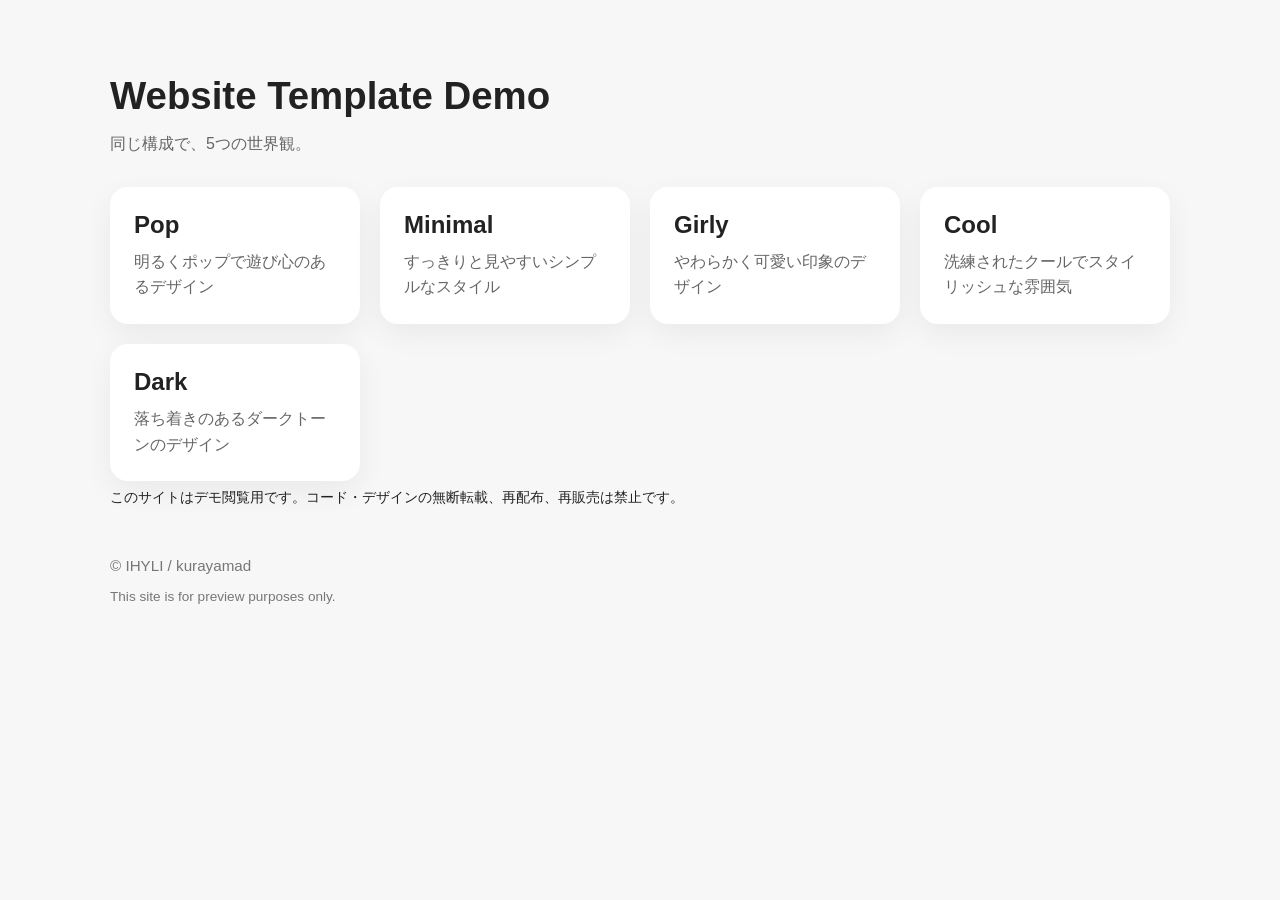
<file: index.html>
<!DOCTYPE html>
<html lang="ja">
<head>
  <meta charset="UTF-8">
  <meta name="viewport" content="width=device-width, initial-scale=1.0">
  <title>Website Template Demo</title>
  <link rel="stylesheet" href="style.css">
</head>
<body>
  <main class="container">
    <h1>Website Template Demo</h1>
    <p class="subtitle">同じ構成で、5つの世界観。</p>

    <div class="grid">
      <a class="card" href="./Cafe-Template-Retropop/">
        <h2>Pop</h2>
        <p>明るくポップで遊び心のあるデザイン</p>
      </a>

      <a class="card" href="./Cafe-Template-Minimal/">
        <h2>Minimal</h2>
        <p>すっきりと見やすいシンプルなスタイル</p>
      </a>

      <a class="card" href="./Cafe-Template-Girly/">
        <h2>Girly</h2>
        <p>やわらかく可愛い印象のデザイン</p>
      </a>

      <a class="card" href="./Cafe-Template-Cool/">
        <h2>Cool</h2>
        <p>洗練されたクールでスタイリッシュな雰囲気</p>
      </a>

      <a class="card" href="./Cafe-Template-Dark/">
        <h2>Dark</h2>
        <p>落ち着きのあるダークトーンのデザイン</p>
      </a>
    </div>
<p class="note">
  このサイトはデモ閲覧用です。コード・デザインの無断転載、再配布、再販売は禁止です。
</p>
    <footer>
      <p>© IHYLI / kurayamad</p>
      <p class="note">This site is for preview purposes only.</p>
    </footer>
  </main>
</body>
</html>
</file>
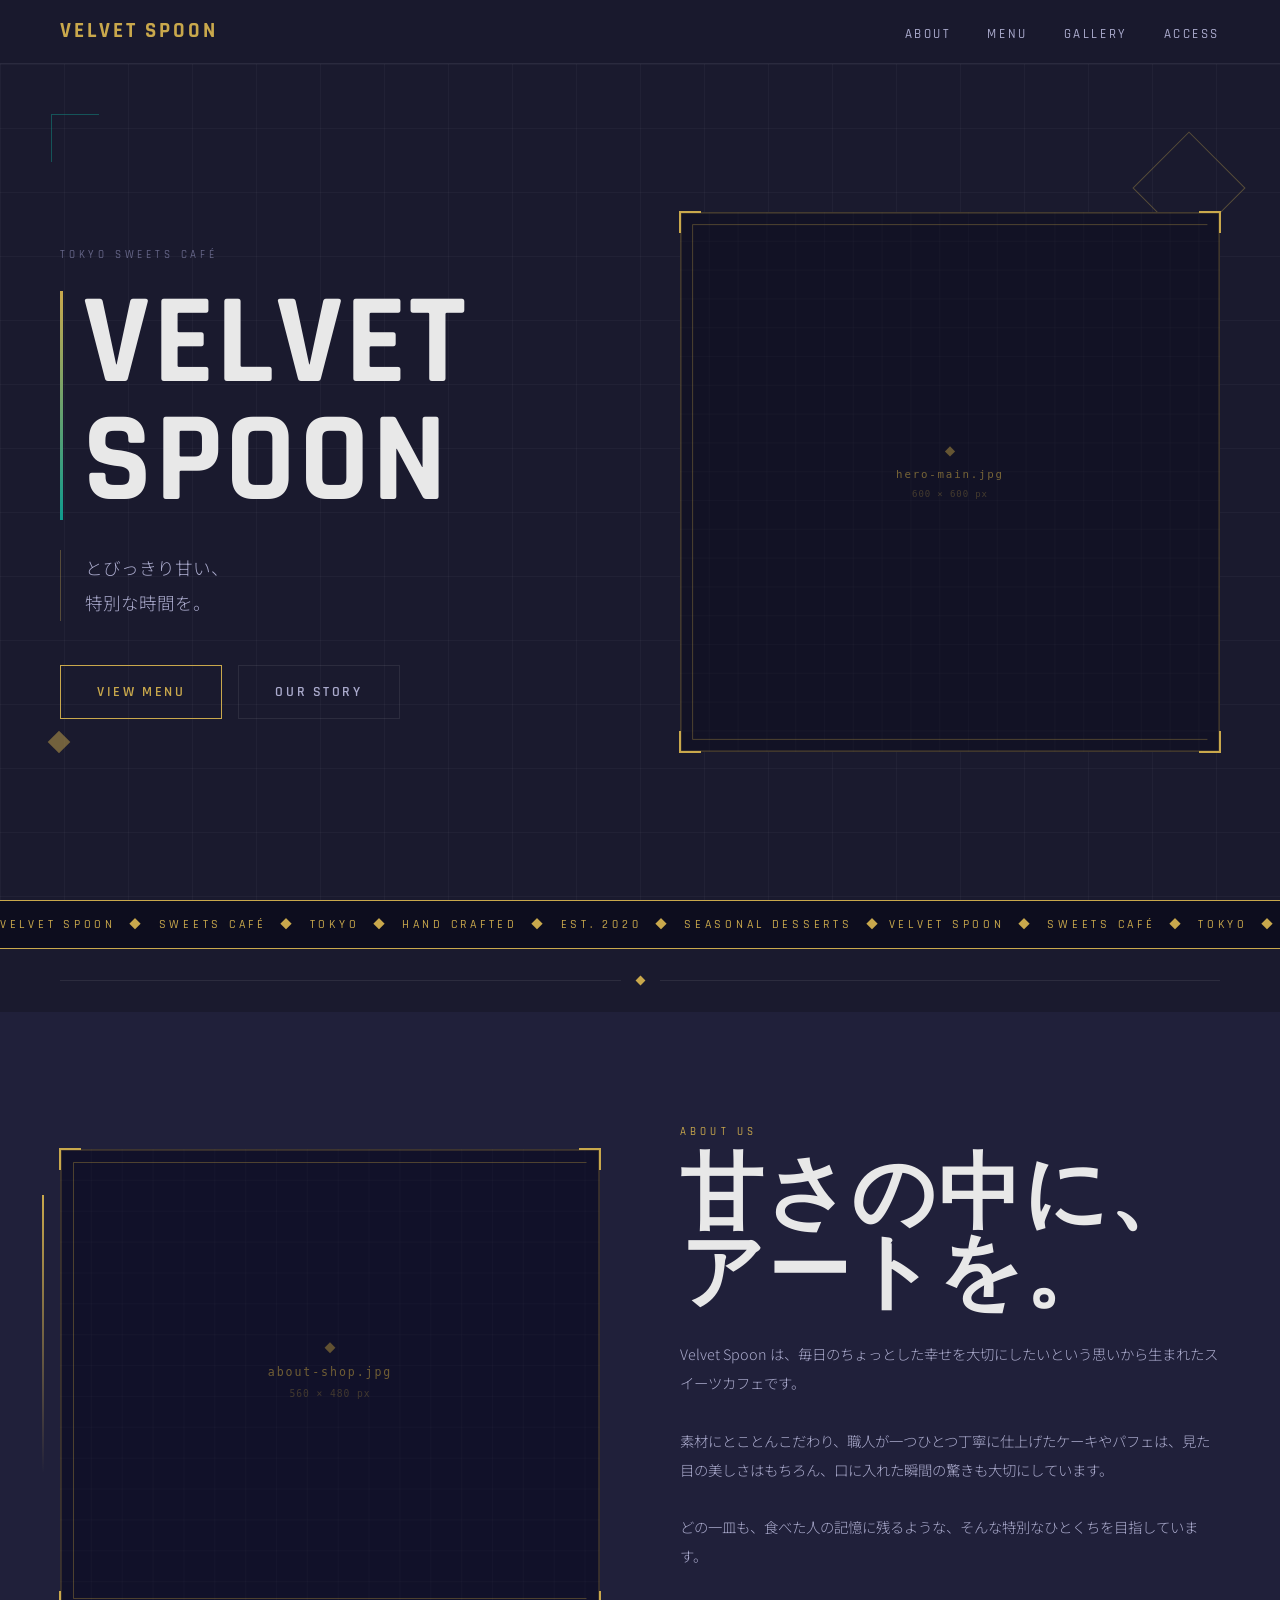
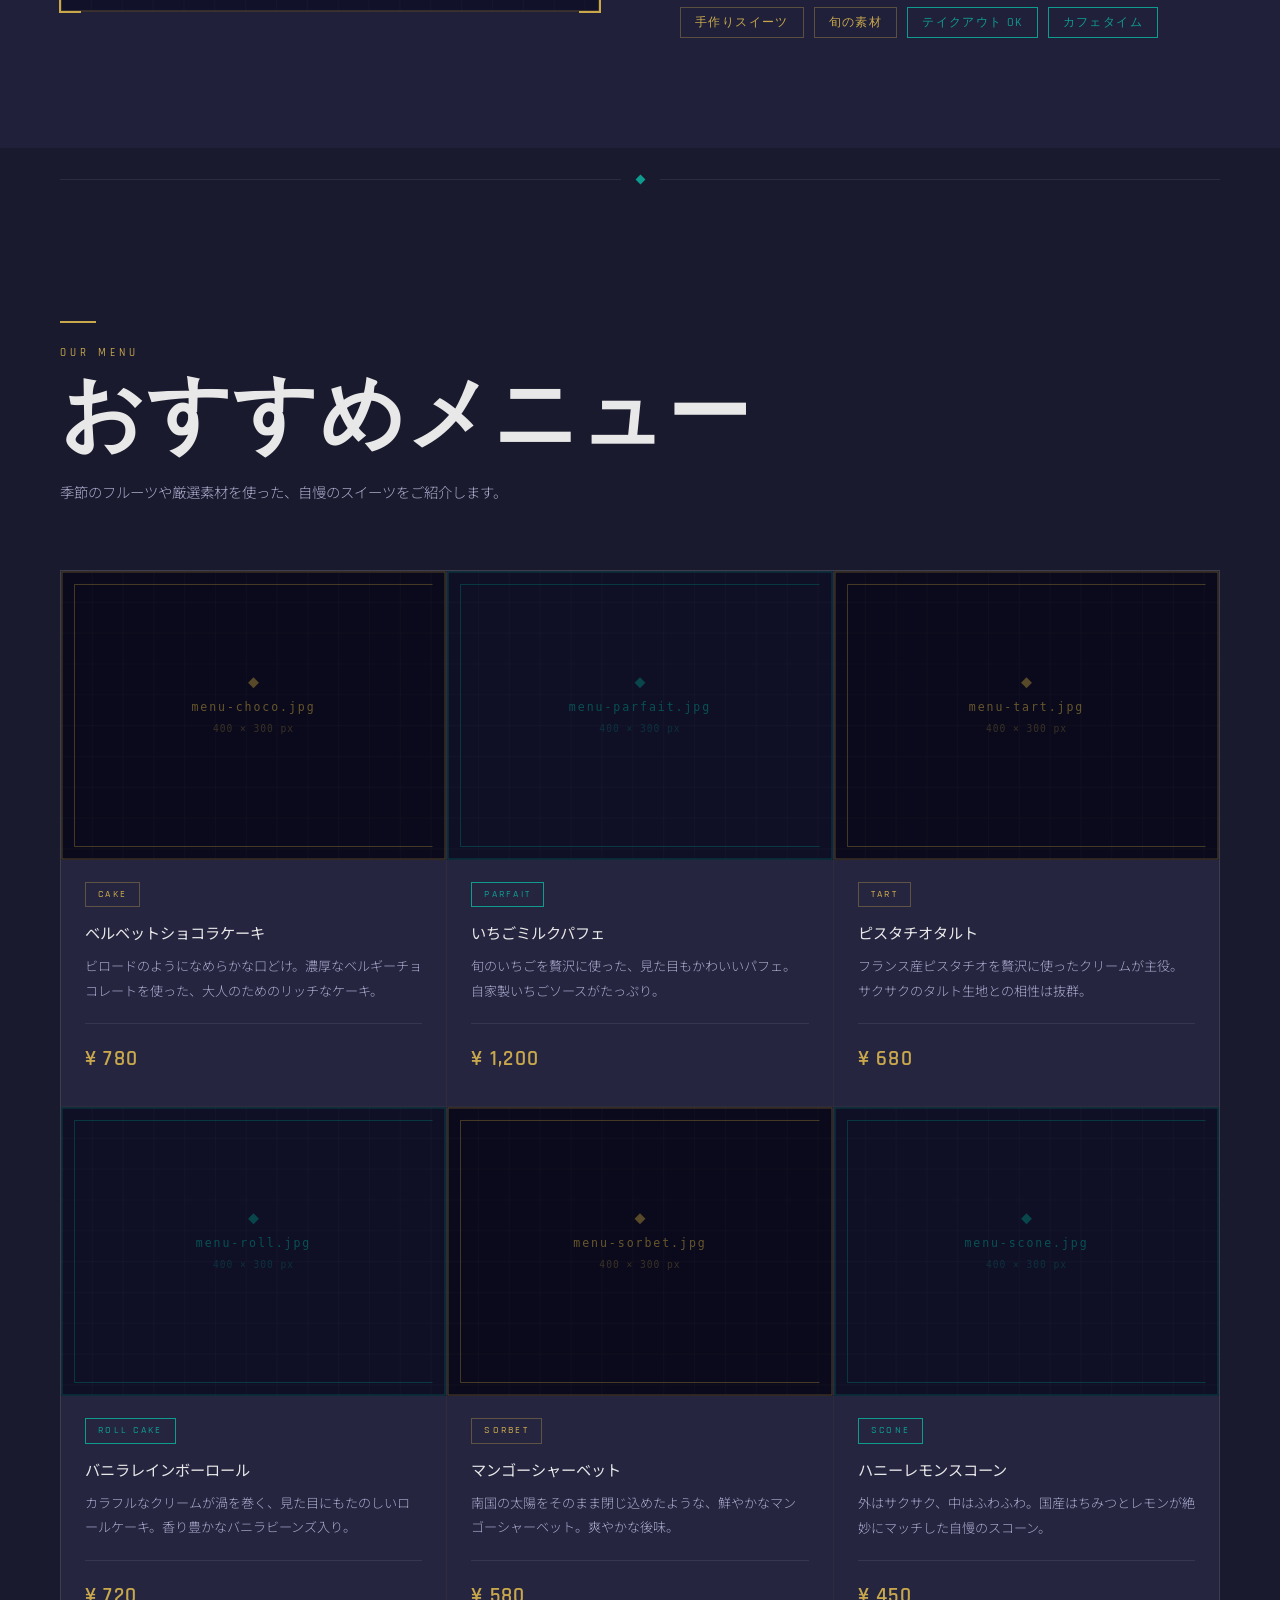
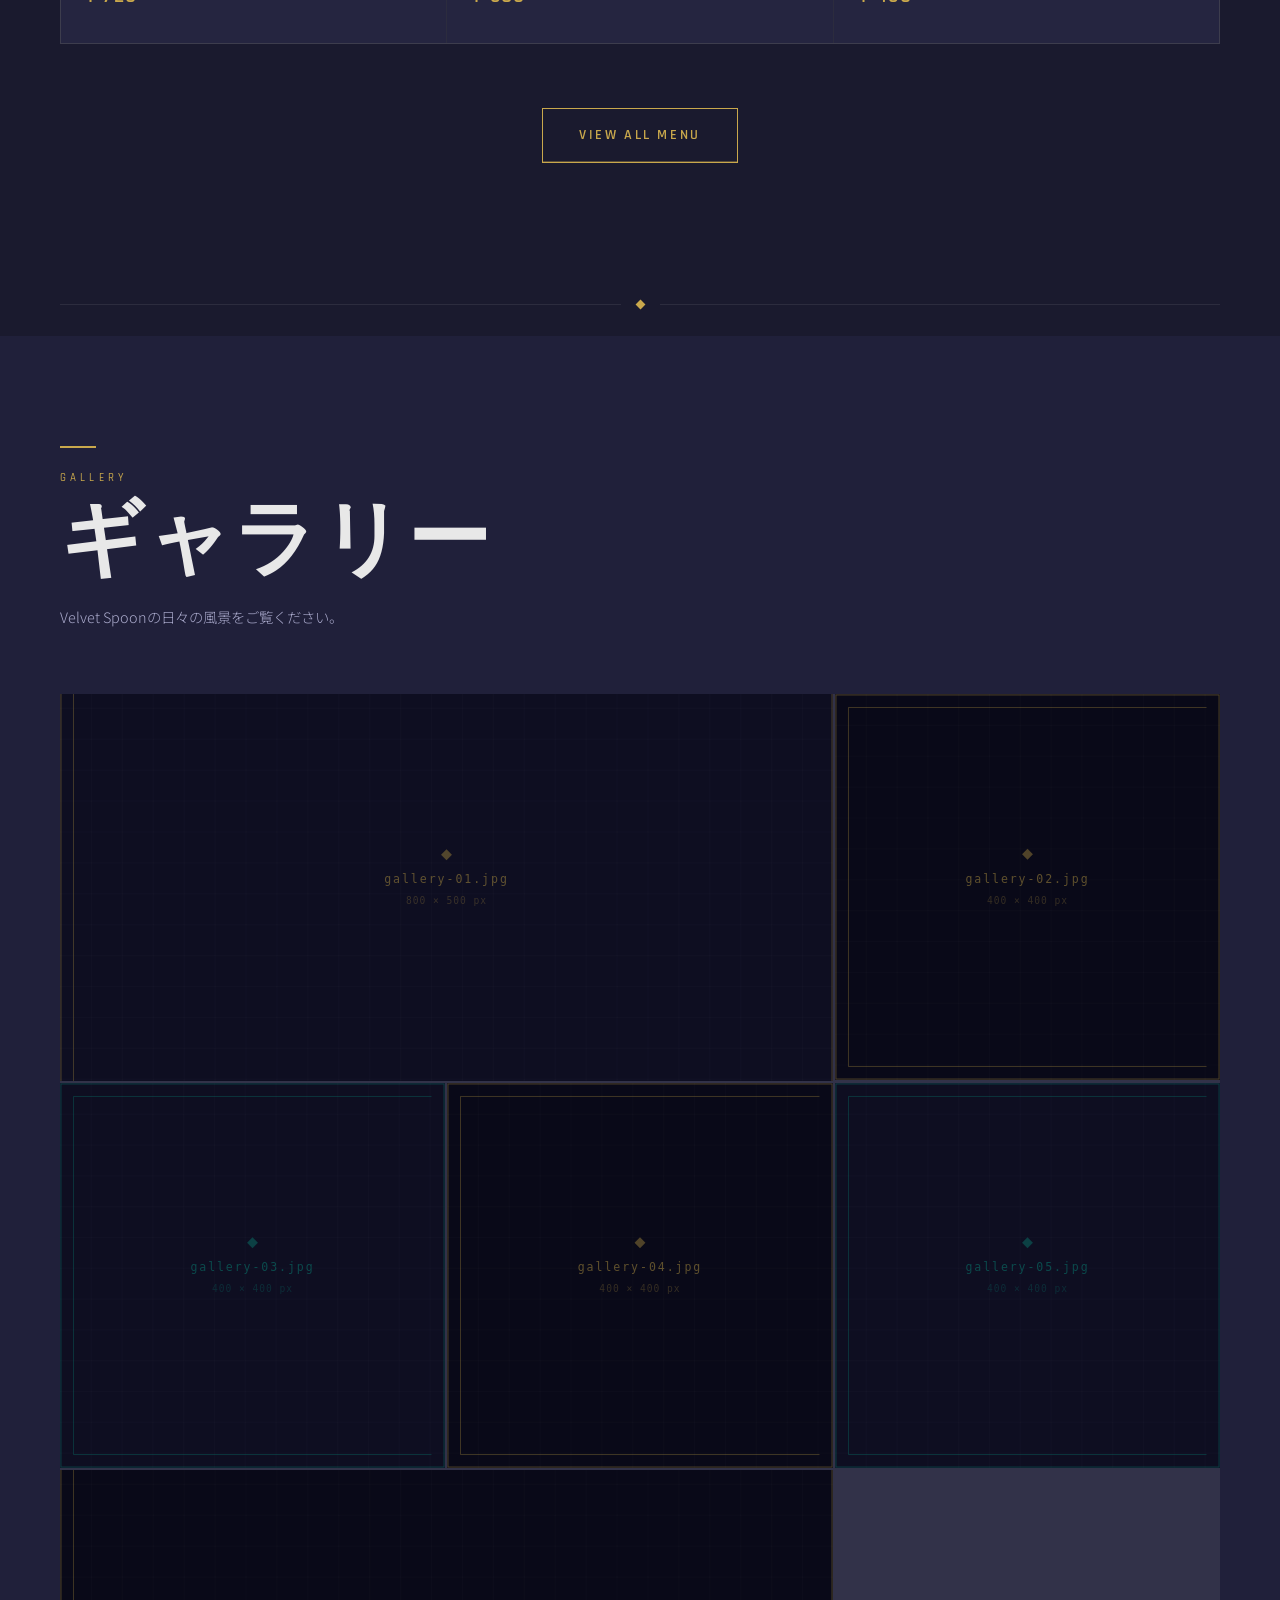
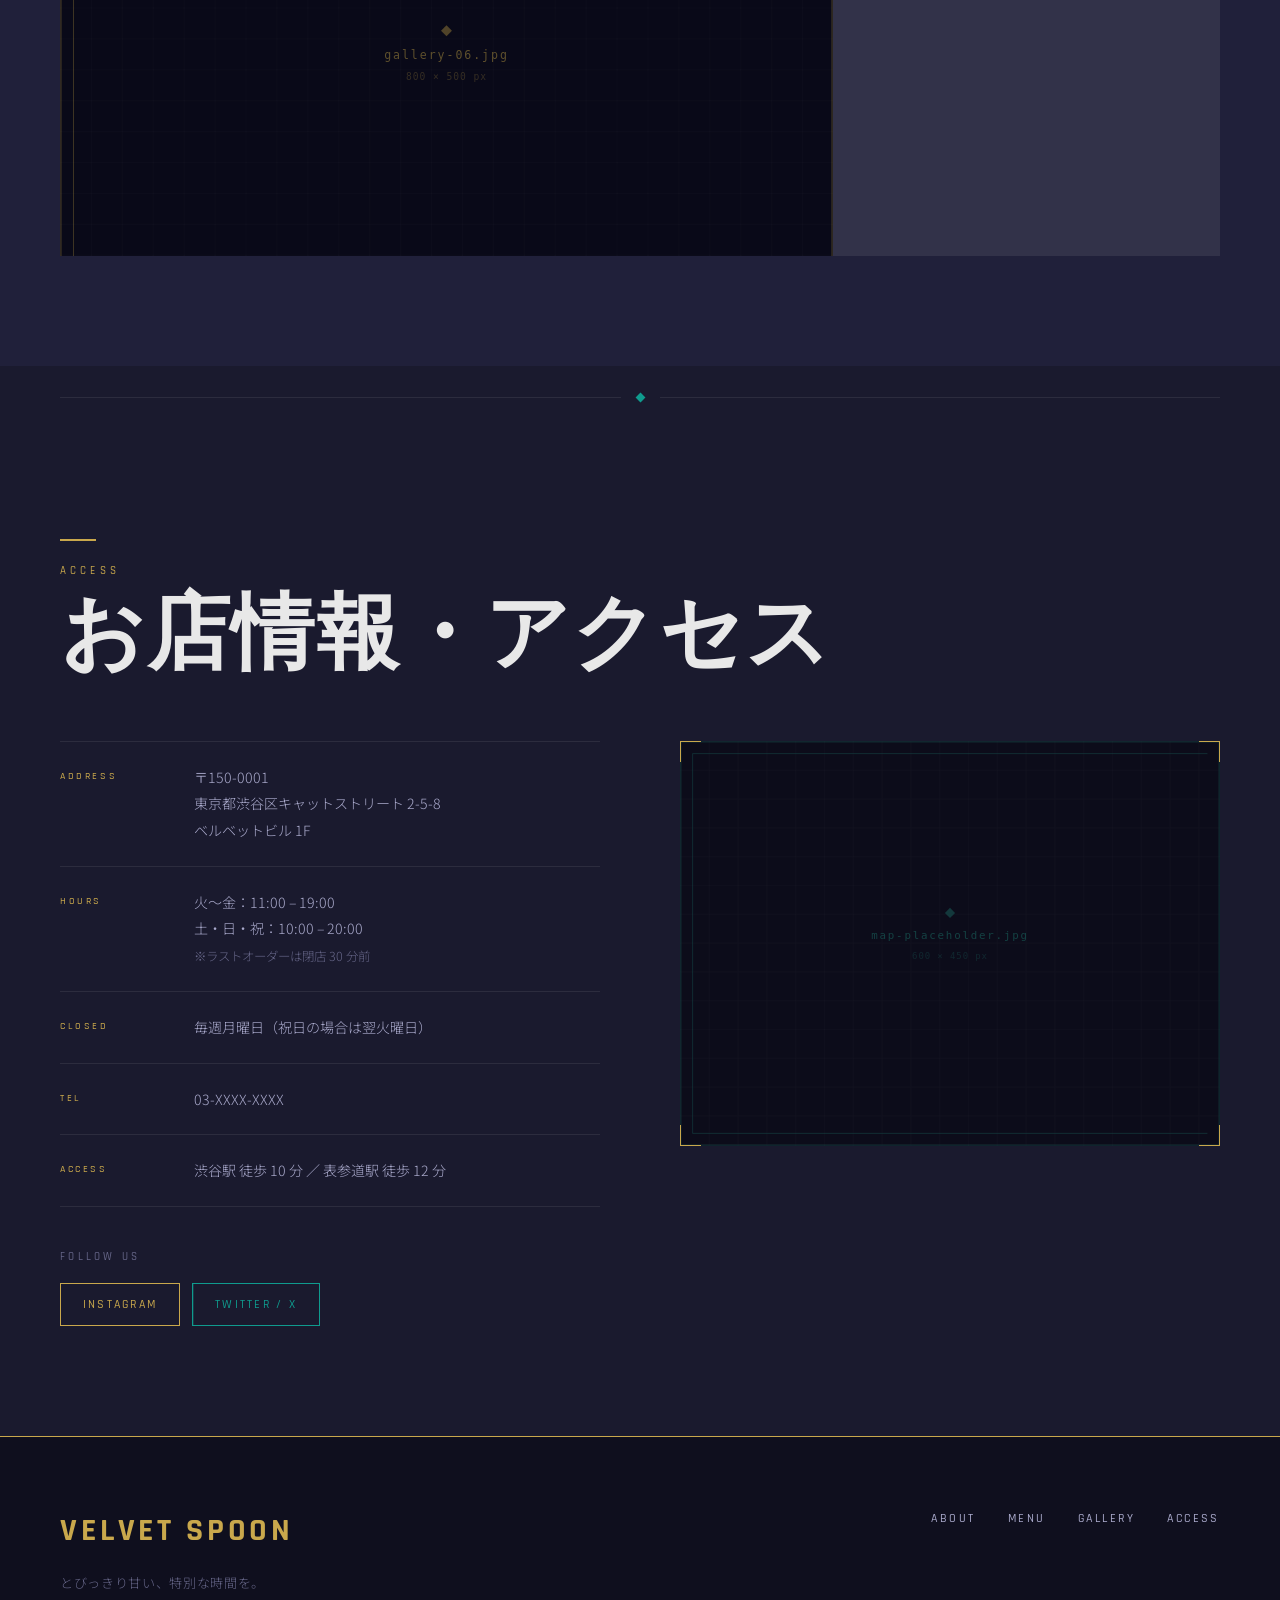
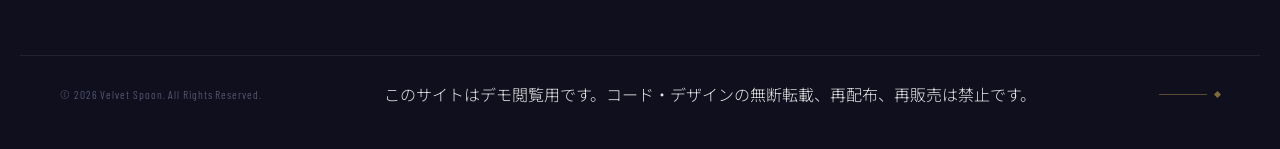
<file: Cafe-Template-Cool/index.html>
<!DOCTYPE html>
<html lang="ja">
<head>
  <meta charset="UTF-8">
  <meta name="viewport" content="width=device-width, initial-scale=1.0">
  <meta name="description" content="Velvet Spoon – とびっきり甘い、特別な時間を。東京・渋谷のスイーツカフェ。">
  <title>Velvet Spoon | Sweets Café</title>

  <!--
    Google Fonts
    ────────────────────────────────────────────
    英字ディスプレイ : Rajdhani（300 / 500 / 600 / 700）
    英字ボディ       : Barlow Condensed（300 / 400 / 500）
    日本語           : Noto Sans JP（300 / 400）
    CSS変数 --font-display / --font-body-en / --font-body-ja で管理
  -->
  <link rel="preconnect" href="https://fonts.googleapis.com">
  <link rel="preconnect" href="https://fonts.gstatic.com" crossorigin>
  <link href="https://fonts.googleapis.com/css2?family=Rajdhani:wght@300;400;500;600;700&family=Barlow+Condensed:wght@300;400;500;600&family=Noto+Sans+JP:wght@300;400&display=swap" rel="stylesheet">

  <link rel="stylesheet" href="css/style.css">
</head>
<body>

  <!-- ▼ ヘッダー・ナビゲーション ここから -->
  <header class="site-header" id="site-header">
    <nav class="nav container">
      <a href="#home" class="nav-logo">
        <span class="nav-logo__text">Velvet Spoon</span>
      </a>
      <ul class="nav-list" id="nav-list">
        <li><a href="#about"   class="nav-link">About</a></li>
        <li><a href="#menu"    class="nav-link">Menu</a></li>
        <li><a href="#gallery" class="nav-link">Gallery</a></li>
        <li><a href="#access"  class="nav-link">Access</a></li>
      </ul>
      <button class="nav-toggle" id="nav-toggle" aria-label="ナビゲーションを開く">
        <span class="nav-toggle__line"></span>
        <span class="nav-toggle__line"></span>
        <span class="nav-toggle__line"></span>
      </button>
    </nav>
  </header>
  <!-- ▲ ヘッダー・ナビゲーション ここまで -->


  <main>

    <!-- ▼ ヒーローセクション ここから -->
    <section class="hero" id="home">

      <!-- 背景グリッド・幾何学装飾 -->
      <div class="hero__grid-bg" aria-hidden="true"></div>
      <div class="hero__deco hero__deco--diamond-lg"  aria-hidden="true"></div>
      <div class="hero__deco hero__deco--diamond-sm"  aria-hidden="true"></div>
      <div class="hero__deco hero__deco--corner-tl"   aria-hidden="true"></div>
      <div class="hero__deco hero__deco--hline"       aria-hidden="true"></div>

      <div class="hero__inner container">

        <!-- テキスト -->
        <div class="hero__text">
          <p class="hero__eyebrow">Tokyo Sweets Café</p>
          <div class="hero__title-wrap">
            <div class="hero__accent-line" aria-hidden="true"></div>
            <h1 class="hero__title">Velvet<br>Spoon</h1>
          </div>
          <p class="hero__catch">
            とびっきり甘い、<br>特別な時間を。
          </p>
          <div class="hero__actions">
            <a href="#menu"  class="btn btn--primary">View Menu</a>
            <a href="#about" class="btn btn--ghost">Our Story</a>
          </div>
        </div>

        <!-- 画像 -->
        <div class="hero__image-wrap">
          <div class="bracket-frame">
            <span class="bracket bracket--tl"></span>
            <span class="bracket bracket--tr"></span>
            <span class="bracket bracket--bl"></span>
            <span class="bracket bracket--br"></span>
            <!-- ヒーローメインビジュアル（推奨サイズ：600 × 600 px、正方形） -->
            <!-- ファイル名：images/hero-main.jpg -->
            <img
              src="images/hero-main.svg"
              alt="Velvet Spoonのスイーツ"
              class="hero__img"
              width="600"
              height="600"
            >
          </div>
        </div>

      </div>
    </section>
    <!-- ▲ ヒーローセクション ここまで -->


    <!-- ▼ マーキー（テキストティッカー）ここから -->
    <div class="marquee" aria-hidden="true">
      <div class="marquee__track">
        <span class="marquee__text">VELVET SPOON &nbsp;◆&nbsp; SWEETS CAFÉ &nbsp;◆&nbsp; TOKYO &nbsp;◆&nbsp; HAND CRAFTED &nbsp;◆&nbsp; EST. 2020 &nbsp;◆&nbsp; SEASONAL DESSERTS &nbsp;◆&nbsp; </span>
        <span class="marquee__text" aria-hidden="true">VELVET SPOON &nbsp;◆&nbsp; SWEETS CAFÉ &nbsp;◆&nbsp; TOKYO &nbsp;◆&nbsp; HAND CRAFTED &nbsp;◆&nbsp; EST. 2020 &nbsp;◆&nbsp; SEASONAL DESSERTS &nbsp;◆&nbsp; </span>
      </div>
    </div>
    <!-- ▲ マーキー ここまで -->


    <!-- セクション区切り（ダイヤモンド）-->
    <div class="section-divider" aria-hidden="true">
      <span class="divider__line"></span>
      <span class="divider__diamond"></span>
      <span class="divider__line"></span>
    </div>


    <!-- ▼ お店紹介セクション ここから -->
    <section class="about" id="about">
      <div class="about__inner container">

        <!-- 画像 -->
        <div class="about__image-wrap js-reveal">
          <div class="bracket-frame">
            <span class="bracket bracket--tl"></span>
            <span class="bracket bracket--tr"></span>
            <span class="bracket bracket--bl"></span>
            <span class="bracket bracket--br"></span>
            <!-- お店紹介画像（推奨サイズ：560 × 480 px） -->
            <!-- ファイル名：images/about-shop.jpg -->
            <img
              src="images/about-shop.svg"
              alt="Velvet Spoonの店内風景"
              class="about__img"
              width="560"
              height="480"
            >
          </div>
          <!-- ゴールドの縦ライン装飾 -->
          <div class="about__vline" aria-hidden="true"></div>
        </div>

        <!-- テキスト -->
        <div class="about__text js-reveal">
          <p class="section-eyebrow">About Us</p>
          <h2 class="section-title">甘さの中に、<br>アートを。</h2>
          <p class="about__body">
            Velvet Spoon は、毎日のちょっとした幸せを大切にしたいという思いから生まれたスイーツカフェです。<br><br>
            素材にとことんこだわり、職人が一つひとつ丁寧に仕上げたケーキやパフェは、見た目の美しさはもちろん、口に入れた瞬間の驚きも大切にしています。<br><br>
            どの一皿も、食べた人の記憶に残るような、そんな特別なひとくちを目指しています。
          </p>
          <div class="about__tags">
            <span class="tag">手作りスイーツ</span>
            <span class="tag">旬の素材</span>
            <span class="tag tag--teal">テイクアウト OK</span>
            <span class="tag tag--teal">カフェタイム</span>
          </div>
        </div>

      </div>
    </section>
    <!-- ▲ お店紹介セクション ここまで -->


    <!-- セクション区切り -->
    <div class="section-divider" aria-hidden="true">
      <span class="divider__line"></span>
      <span class="divider__diamond divider__diamond--teal"></span>
      <span class="divider__line"></span>
    </div>


    <!-- ▼ メニューセクション ここから -->
    <section class="menu" id="menu">
      <div class="container">

        <!-- セクションヘッダー -->
        <div class="section-header js-reveal">
          <p class="section-eyebrow">Our Menu</p>
          <h2 class="section-title">おすすめメニュー</h2>
          <p class="section-desc">季節のフルーツや厳選素材を使った、自慢のスイーツをご紹介します。</p>
        </div>

        <!-- メニューグリッド -->
        <div class="menu-grid">

          <!-- ▼ メニューアイテム 1 -->
          <article class="menu-card js-reveal">
            <div class="menu-card__img-wrap">
              <!-- メニュー画像（推奨サイズ：400 × 300 px） -->
              <!-- ファイル名：images/menu-choco.jpg -->
              <img src="images/menu-choco.svg" alt="ベルベットショコラケーキ" class="menu-card__img" width="400" height="300">
              <div class="menu-card__img-overlay"></div>
            </div>
            <div class="menu-card__body">
              <p class="menu-card__tag">Cake</p>
              <h3 class="menu-card__name">ベルベットショコラケーキ</h3>
              <p class="menu-card__desc">ビロードのようになめらかな口どけ。濃厚なベルギーチョコレートを使った、大人のためのリッチなケーキ。</p>
              <p class="menu-card__price">¥ 780</p>
            </div>
            <div class="menu-card__slide-line" aria-hidden="true"></div>
          </article>

          <!-- ▼ メニューアイテム 2 -->
          <article class="menu-card js-reveal">
            <div class="menu-card__img-wrap">
              <!-- メニュー画像（推奨サイズ：400 × 300 px） -->
              <!-- ファイル名：images/menu-parfait.jpg -->
              <img src="images/menu-parfait.svg" alt="いちごミルクパフェ" class="menu-card__img" width="400" height="300">
              <div class="menu-card__img-overlay"></div>
            </div>
            <div class="menu-card__body">
              <p class="menu-card__tag menu-card__tag--teal">Parfait</p>
              <h3 class="menu-card__name">いちごミルクパフェ</h3>
              <p class="menu-card__desc">旬のいちごを贅沢に使った、見た目もかわいいパフェ。自家製いちごソースがたっぷり。</p>
              <p class="menu-card__price">¥ 1,200</p>
            </div>
            <div class="menu-card__slide-line" aria-hidden="true"></div>
          </article>

          <!-- ▼ メニューアイテム 3 -->
          <article class="menu-card js-reveal">
            <div class="menu-card__img-wrap">
              <!-- メニュー画像（推奨サイズ：400 × 300 px） -->
              <!-- ファイル名：images/menu-tart.jpg -->
              <img src="images/menu-tart.svg" alt="ピスタチオタルト" class="menu-card__img" width="400" height="300">
              <div class="menu-card__img-overlay"></div>
            </div>
            <div class="menu-card__body">
              <p class="menu-card__tag">Tart</p>
              <h3 class="menu-card__name">ピスタチオタルト</h3>
              <p class="menu-card__desc">フランス産ピスタチオを贅沢に使ったクリームが主役。サクサクのタルト生地との相性は抜群。</p>
              <p class="menu-card__price">¥ 680</p>
            </div>
            <div class="menu-card__slide-line" aria-hidden="true"></div>
          </article>

          <!-- ▼ メニューアイテム 4 -->
          <article class="menu-card js-reveal">
            <div class="menu-card__img-wrap">
              <!-- メニュー画像（推奨サイズ：400 × 300 px） -->
              <!-- ファイル名：images/menu-roll.jpg -->
              <img src="images/menu-roll.svg" alt="バニラレインボーロール" class="menu-card__img" width="400" height="300">
              <div class="menu-card__img-overlay"></div>
            </div>
            <div class="menu-card__body">
              <p class="menu-card__tag menu-card__tag--teal">Roll Cake</p>
              <h3 class="menu-card__name">バニラレインボーロール</h3>
              <p class="menu-card__desc">カラフルなクリームが渦を巻く、見た目にもたのしいロールケーキ。香り豊かなバニラビーンズ入り。</p>
              <p class="menu-card__price">¥ 720</p>
            </div>
            <div class="menu-card__slide-line" aria-hidden="true"></div>
          </article>

          <!-- ▼ メニューアイテム 5 -->
          <article class="menu-card js-reveal">
            <div class="menu-card__img-wrap">
              <!-- メニュー画像（推奨サイズ：400 × 300 px） -->
              <!-- ファイル名：images/menu-sorbet.jpg -->
              <img src="images/menu-sorbet.svg" alt="マンゴーシャーベット" class="menu-card__img" width="400" height="300">
              <div class="menu-card__img-overlay"></div>
            </div>
            <div class="menu-card__body">
              <p class="menu-card__tag">Sorbet</p>
              <h3 class="menu-card__name">マンゴーシャーベット</h3>
              <p class="menu-card__desc">南国の太陽をそのまま閉じ込めたような、鮮やかなマンゴーシャーベット。爽やかな後味。</p>
              <p class="menu-card__price">¥ 580</p>
            </div>
            <div class="menu-card__slide-line" aria-hidden="true"></div>
          </article>

          <!-- ▼ メニューアイテム 6 -->
          <article class="menu-card js-reveal">
            <div class="menu-card__img-wrap">
              <!-- メニュー画像（推奨サイズ：400 × 300 px） -->
              <!-- ファイル名：images/menu-scone.jpg -->
              <img src="images/menu-scone.svg" alt="ハニーレモンスコーン" class="menu-card__img" width="400" height="300">
              <div class="menu-card__img-overlay"></div>
            </div>
            <div class="menu-card__body">
              <p class="menu-card__tag menu-card__tag--teal">Scone</p>
              <h3 class="menu-card__name">ハニーレモンスコーン</h3>
              <p class="menu-card__desc">外はサクサク、中はふわふわ。国産はちみつとレモンが絶妙にマッチした自慢のスコーン。</p>
              <p class="menu-card__price">¥ 450</p>
            </div>
            <div class="menu-card__slide-line" aria-hidden="true"></div>
          </article>

        </div><!-- /.menu-grid -->

        <div class="menu__cta js-reveal">
          <a href="#" class="btn btn--primary">View All Menu</a>
        </div>

      </div>
    </section>
    <!-- ▲ メニューセクション ここまで -->


    <!-- セクション区切り -->
    <div class="section-divider" aria-hidden="true">
      <span class="divider__line"></span>
      <span class="divider__diamond"></span>
      <span class="divider__line"></span>
    </div>


    <!-- ▼ ギャラリーセクション ここから -->
    <section class="gallery" id="gallery">
      <div class="container">

        <div class="section-header js-reveal">
          <p class="section-eyebrow">Gallery</p>
          <h2 class="section-title">ギャラリー</h2>
          <p class="section-desc">Velvet Spoonの日々の風景をご覧ください。</p>
        </div>

        <!-- ギャラリーグリッド -->
        <div class="gallery-grid js-reveal">

          <!-- ▼ ギャラリー画像 1（横幅広め） -->
          <div class="gallery-item gallery-item--wide">
            <!-- ギャラリー画像（推奨サイズ：800 × 500 px） -->
            <!-- ファイル名：images/gallery-01.jpg -->
            <img src="images/gallery-01.svg" alt="春のショーケース" class="gallery-item__img" width="800" height="500">
            <div class="gallery-item__overlay">
              <span class="gallery-item__bracket gallery-item__bracket--tl"></span>
              <span class="gallery-item__bracket gallery-item__bracket--br"></span>
              <p class="gallery-item__caption">春のショーケース</p>
            </div>
          </div>

          <!-- ▼ ギャラリー画像 2 -->
          <div class="gallery-item">
            <!-- ギャラリー画像（推奨サイズ：400 × 400 px） -->
            <!-- ファイル名：images/gallery-02.jpg -->
            <img src="images/gallery-02.svg" alt="職人の手仕事" class="gallery-item__img" width="400" height="400">
            <div class="gallery-item__overlay">
              <span class="gallery-item__bracket gallery-item__bracket--tl"></span>
              <span class="gallery-item__bracket gallery-item__bracket--br"></span>
              <p class="gallery-item__caption">職人の手仕事</p>
            </div>
          </div>

          <!-- ▼ ギャラリー画像 3 -->
          <div class="gallery-item">
            <!-- ギャラリー画像（推奨サイズ：400 × 400 px） -->
            <!-- ファイル名：images/gallery-03.jpg -->
            <img src="images/gallery-03.svg" alt="くつろぎの空間" class="gallery-item__img" width="400" height="400">
            <div class="gallery-item__overlay">
              <span class="gallery-item__bracket gallery-item__bracket--tl"></span>
              <span class="gallery-item__bracket gallery-item__bracket--br"></span>
              <p class="gallery-item__caption">くつろぎの空間</p>
            </div>
          </div>

          <!-- ▼ ギャラリー画像 4 -->
          <div class="gallery-item">
            <!-- ギャラリー画像（推奨サイズ：400 × 400 px） -->
            <!-- ファイル名：images/gallery-04.jpg -->
            <img src="images/gallery-04.svg" alt="季節のパフェ" class="gallery-item__img" width="400" height="400">
            <div class="gallery-item__overlay">
              <span class="gallery-item__bracket gallery-item__bracket--tl"></span>
              <span class="gallery-item__bracket gallery-item__bracket--br"></span>
              <p class="gallery-item__caption">季節のパフェ</p>
            </div>
          </div>

          <!-- ▼ ギャラリー画像 5 -->
          <div class="gallery-item">
            <!-- ギャラリー画像（推奨サイズ：400 × 400 px） -->
            <!-- ファイル名：images/gallery-05.jpg -->
            <img src="images/gallery-05.svg" alt="テラス席" class="gallery-item__img" width="400" height="400">
            <div class="gallery-item__overlay">
              <span class="gallery-item__bracket gallery-item__bracket--tl"></span>
              <span class="gallery-item__bracket gallery-item__bracket--br"></span>
              <p class="gallery-item__caption">テラス席</p>
            </div>
          </div>

          <!-- ▼ ギャラリー画像 6（横幅広め） -->
          <div class="gallery-item gallery-item--wide">
            <!-- ギャラリー画像（推奨サイズ：800 × 500 px） -->
            <!-- ファイル名：images/gallery-06.jpg -->
            <img src="images/gallery-06.svg" alt="アフタヌーンティーセット" class="gallery-item__img" width="800" height="500">
            <div class="gallery-item__overlay">
              <span class="gallery-item__bracket gallery-item__bracket--tl"></span>
              <span class="gallery-item__bracket gallery-item__bracket--br"></span>
              <p class="gallery-item__caption">アフタヌーンティー</p>
            </div>
          </div>

        </div><!-- /.gallery-grid -->
      </div>
    </section>
    <!-- ▲ ギャラリーセクション ここまで -->


    <!-- セクション区切り -->
    <div class="section-divider" aria-hidden="true">
      <span class="divider__line"></span>
      <span class="divider__diamond divider__diamond--teal"></span>
      <span class="divider__line"></span>
    </div>


    <!-- ▼ アクセスセクション ここから -->
    <section class="access" id="access">
      <div class="container">

        <div class="section-header js-reveal">
          <p class="section-eyebrow">Access</p>
          <h2 class="section-title">お店情報・アクセス</h2>
        </div>

        <div class="access__inner js-reveal">

          <!-- 店舗情報 -->
          <div class="access__info">
            <dl class="info-list">
              <div class="info-list__item">
                <dt class="info-list__label">Address</dt>
                <dd class="info-list__value">
                  〒150-0001<br>
                  東京都渋谷区キャットストリート 2-5-8<br>
                  ベルベットビル 1F
                </dd>
              </div>
              <div class="info-list__item">
                <dt class="info-list__label">Hours</dt>
                <dd class="info-list__value">
                  火〜金：11:00 – 19:00<br>
                  土・日・祝：10:00 – 20:00<br>
                  <span class="info-list__note">※ラストオーダーは閉店 30 分前</span>
                </dd>
              </div>
              <div class="info-list__item">
                <dt class="info-list__label">Closed</dt>
                <dd class="info-list__value">毎週月曜日（祝日の場合は翌火曜日）</dd>
              </div>
              <div class="info-list__item">
                <dt class="info-list__label">Tel</dt>
                <dd class="info-list__value">03-XXXX-XXXX</dd>
              </div>
              <div class="info-list__item">
                <dt class="info-list__label">Access</dt>
                <dd class="info-list__value">渋谷駅 徒歩 10 分 ／ 表参道駅 徒歩 12 分</dd>
              </div>
            </dl>

            <div class="access__sns">
              <p class="access__sns-label">Follow Us</p>
              <div class="access__sns-links">
                <a href="#" class="sns-btn">Instagram</a>
                <a href="#" class="sns-btn sns-btn--teal">Twitter / X</a>
              </div>
            </div>
          </div>

          <!-- マップ -->
          <div class="access__map">
            <!--
              Google マップを埋め込む場合は、
              下の <img> を削除して <iframe> に差し替えてください。
              例：
              <iframe src="https://www.google.com/maps/embed?..."
                width="100%" height="100%" style="border:0;" allowfullscreen loading="lazy">
              </iframe>
            -->
            <!-- マップ仮画像（推奨サイズ：600 × 450 px） -->
            <!-- ファイル名：images/map-placeholder.jpg -->
            <div class="bracket-frame access__map-frame">
              <span class="bracket bracket--tl"></span>
              <span class="bracket bracket--tr"></span>
              <span class="bracket bracket--bl"></span>
              <span class="bracket bracket--br"></span>
              <img
                src="images/map-placeholder.svg"
                alt="アクセスマップ"
                class="access__map-img"
                width="600"
                height="450"
              >
            </div>
          </div>

        </div>
      </div>
    </section>
    <!-- ▲ アクセスセクション ここまで -->

  </main>


  <!-- ▼ フッター ここから -->
  <footer class="site-footer">
    <div class="footer__inner container">
      <div class="footer__brand">
        <p class="footer__logo">Velvet Spoon</p>
        <p class="footer__tagline">とびっきり甘い、特別な時間を。</p>
      </div>
      <nav class="footer__nav" aria-label="フッターナビゲーション">
        <ul class="footer__nav-list">
          <li><a href="#about">About</a></li>
          <li><a href="#menu">Menu</a></li>
          <li><a href="#gallery">Gallery</a></li>
          <li><a href="#access">Access</a></li>
        </ul>
      </nav>
    </div>
    <div class="footer__bottom container">
      <p class="footer__copy">&copy; 2026 Velvet Spoon. All Rights Reserved.</p>
      <p class="note">
  このサイトはデモ閲覧用です。コード・デザインの無断転載、再配布、再販売は禁止です。
</p>
      <div class="footer__deco" aria-hidden="true">
        <span class="footer__deco-line"></span>
        <span class="footer__deco-diamond"></span>
      </div>
    </div>
  </footer>
  <!-- ▲ フッター ここまで -->

  <script src="js/main.js"></script>
</body>
</html>
</file>
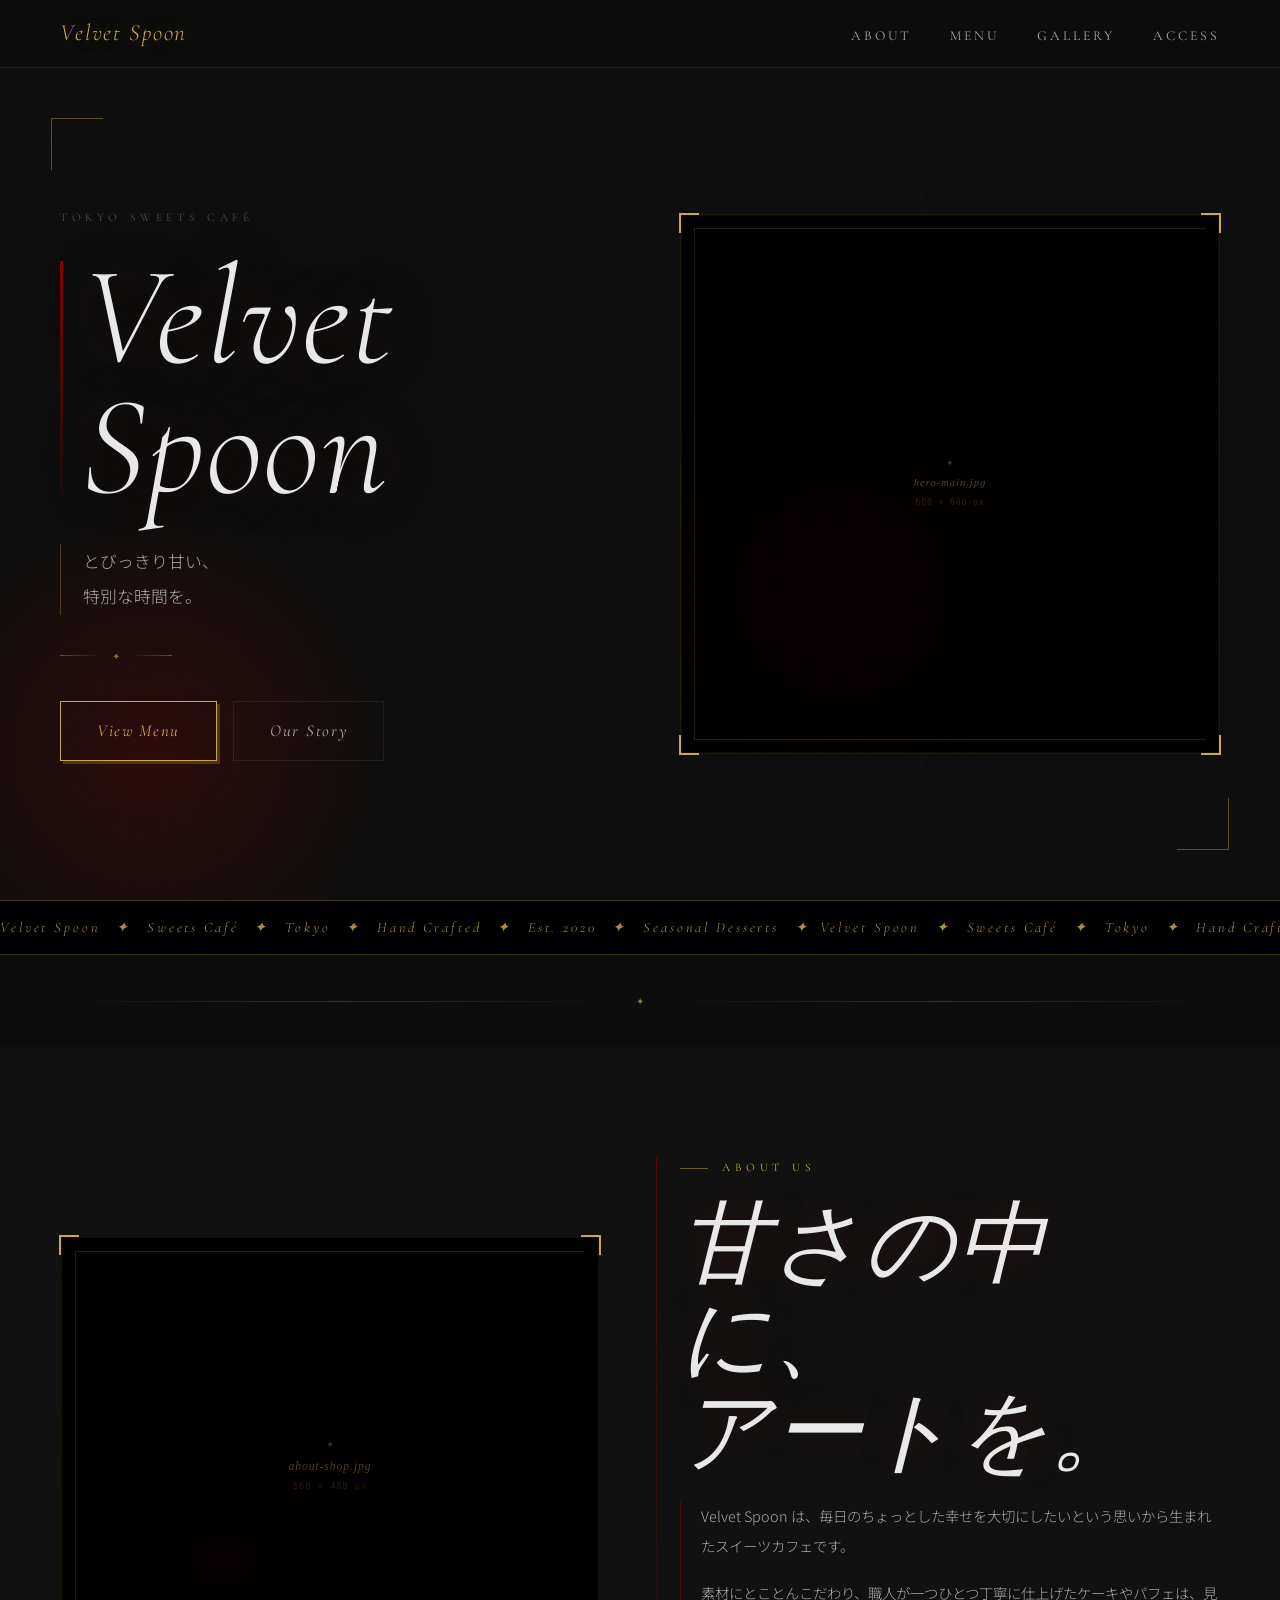
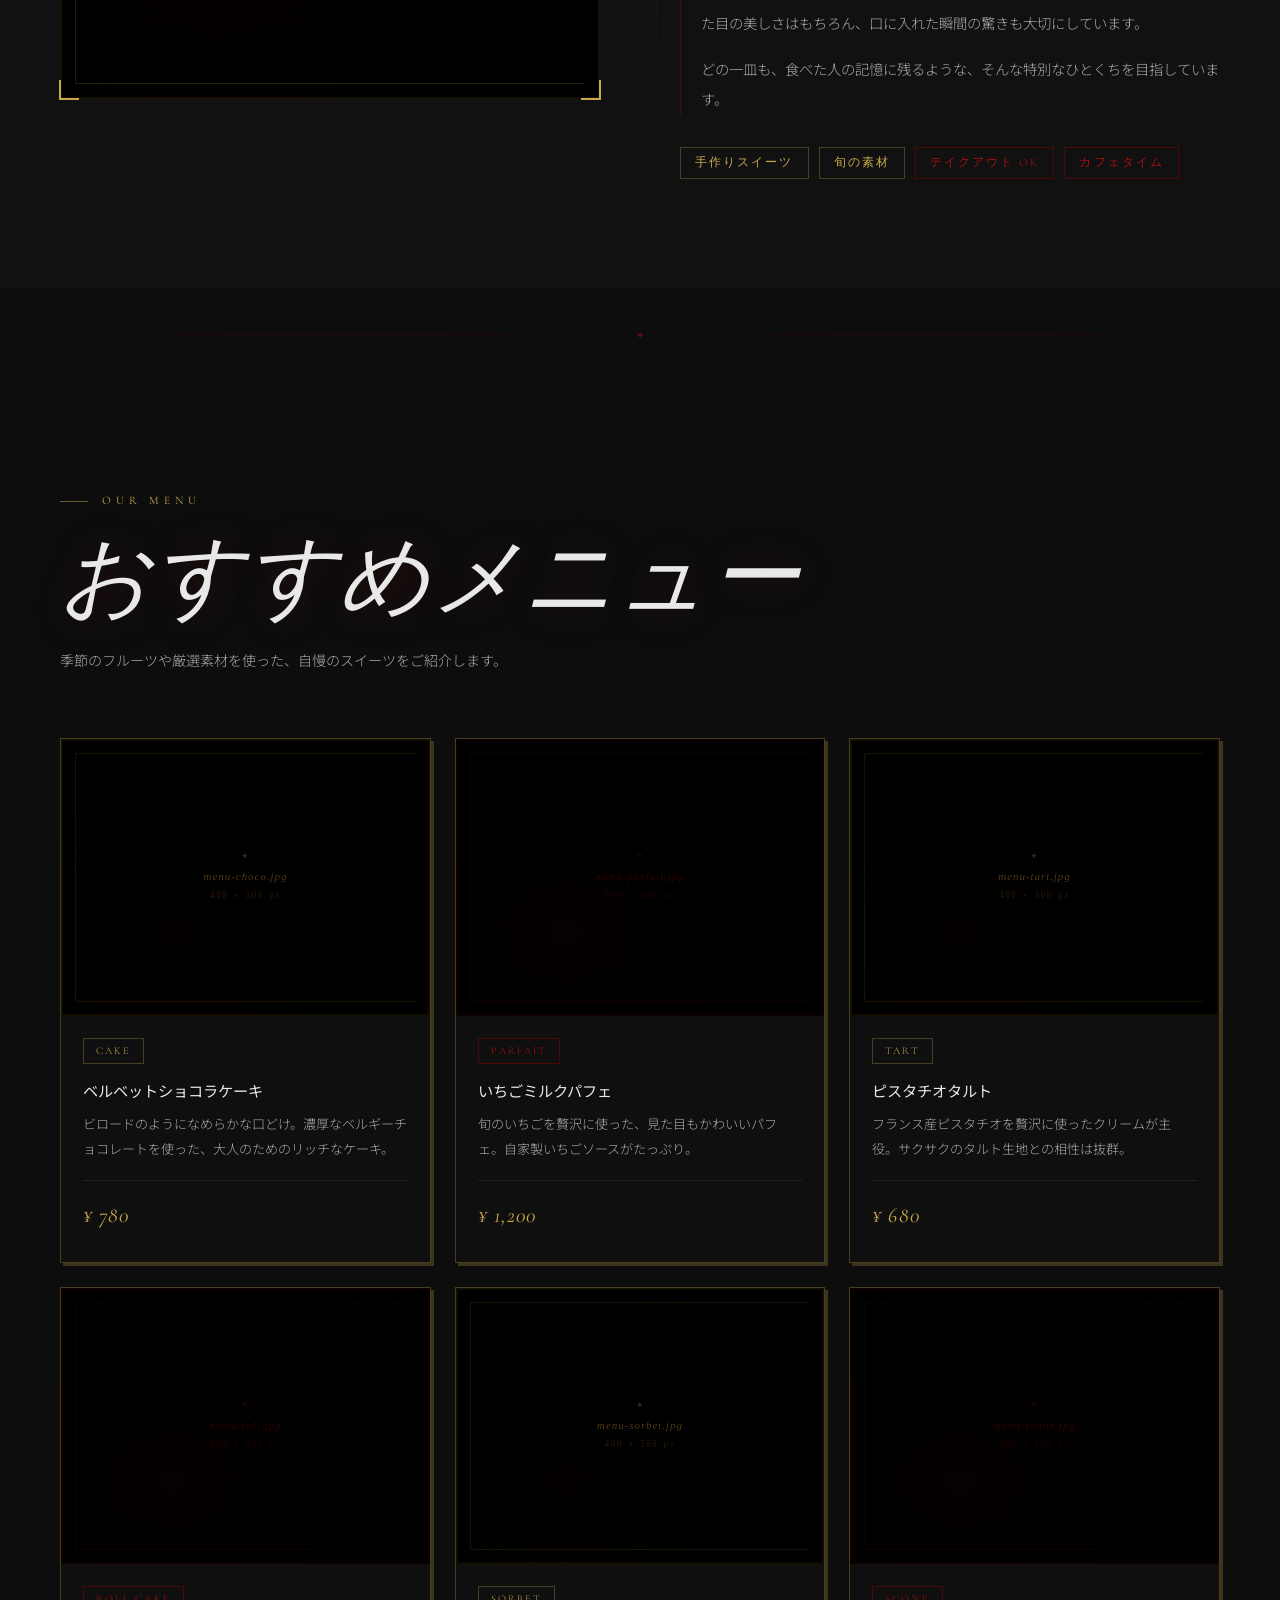
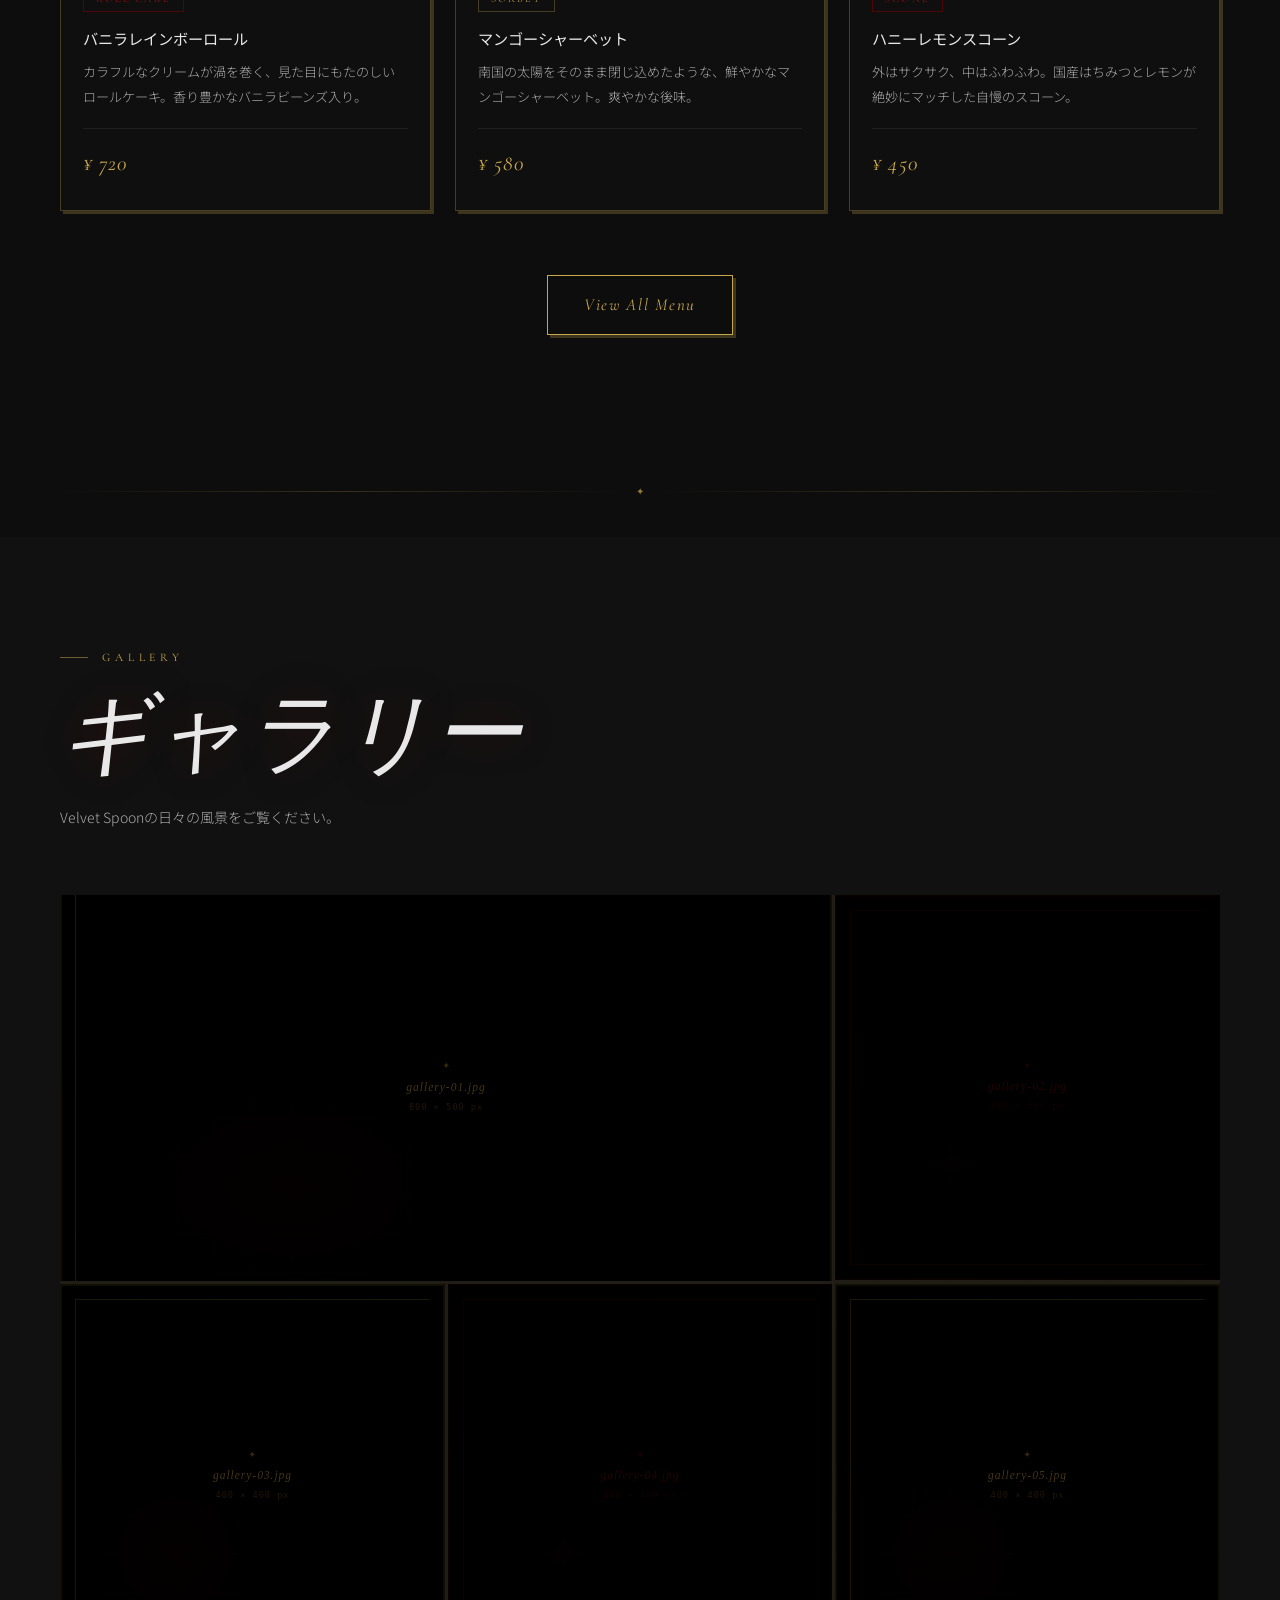
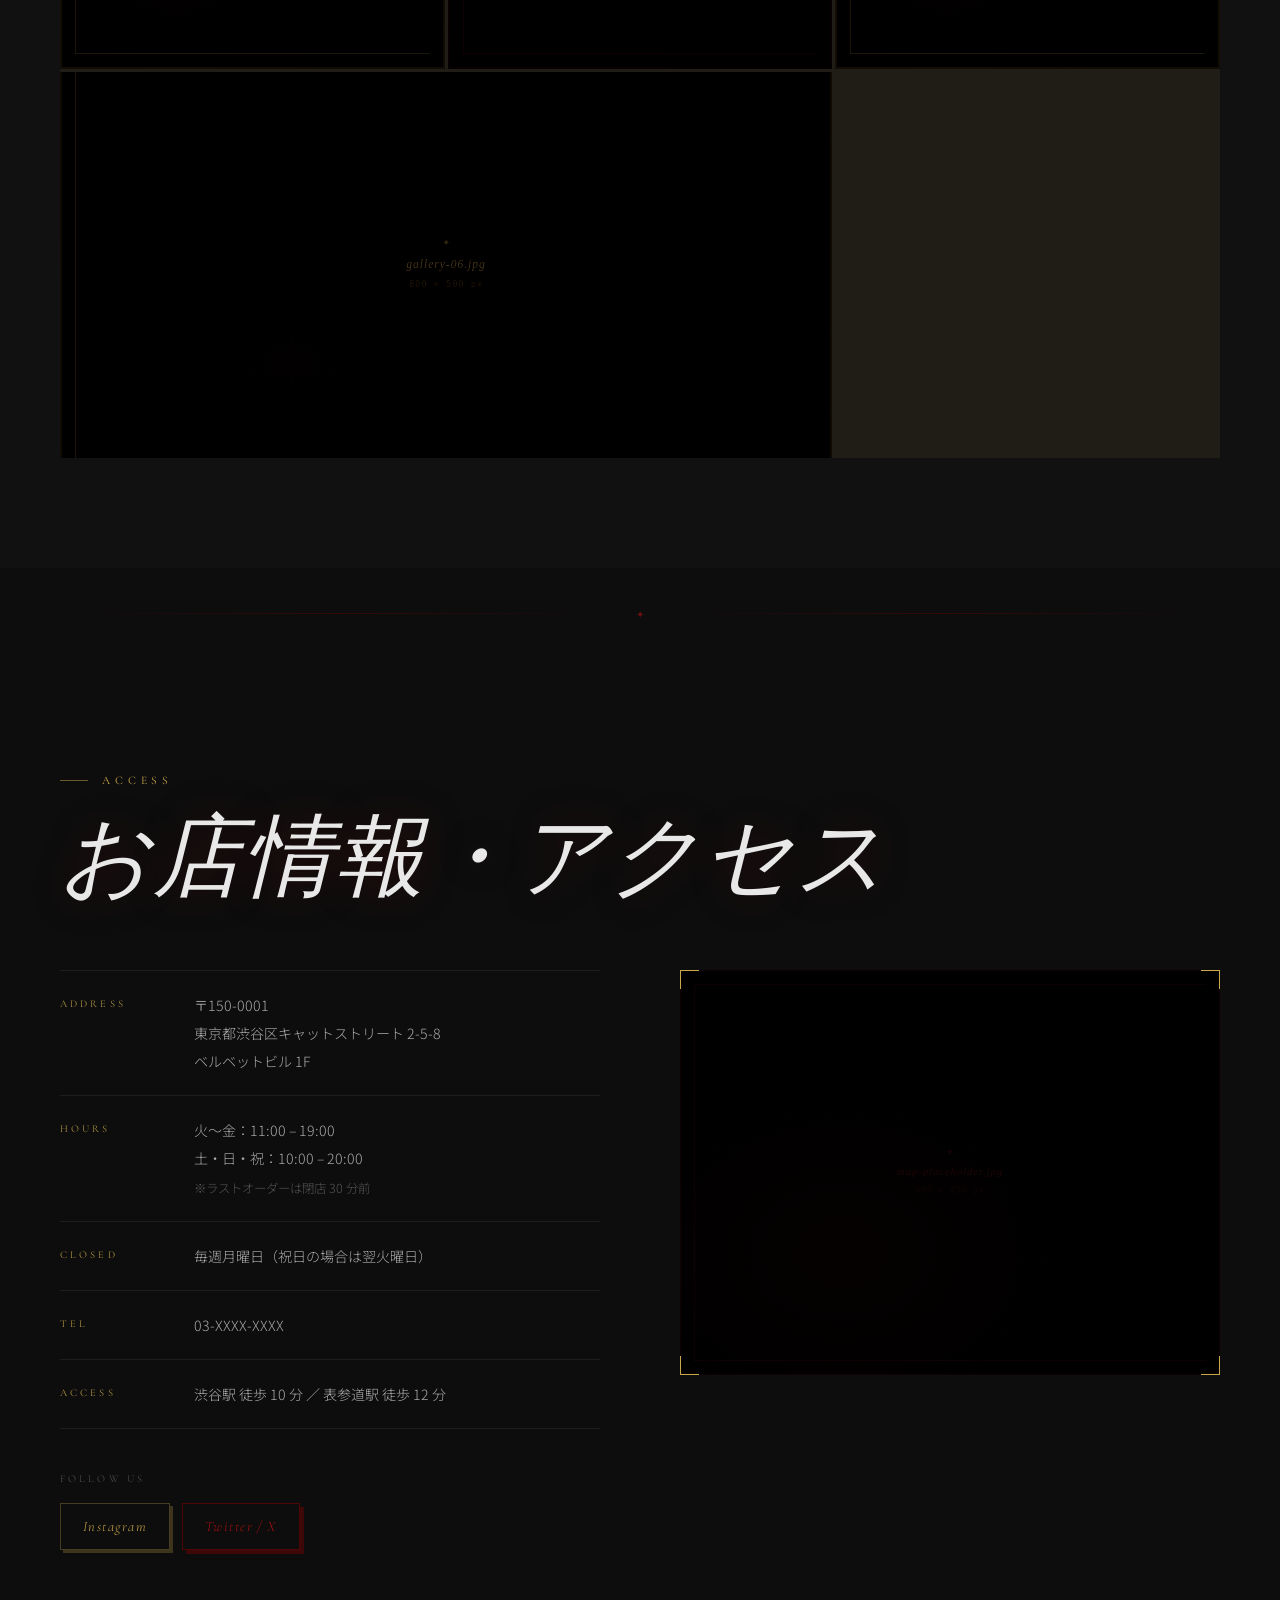
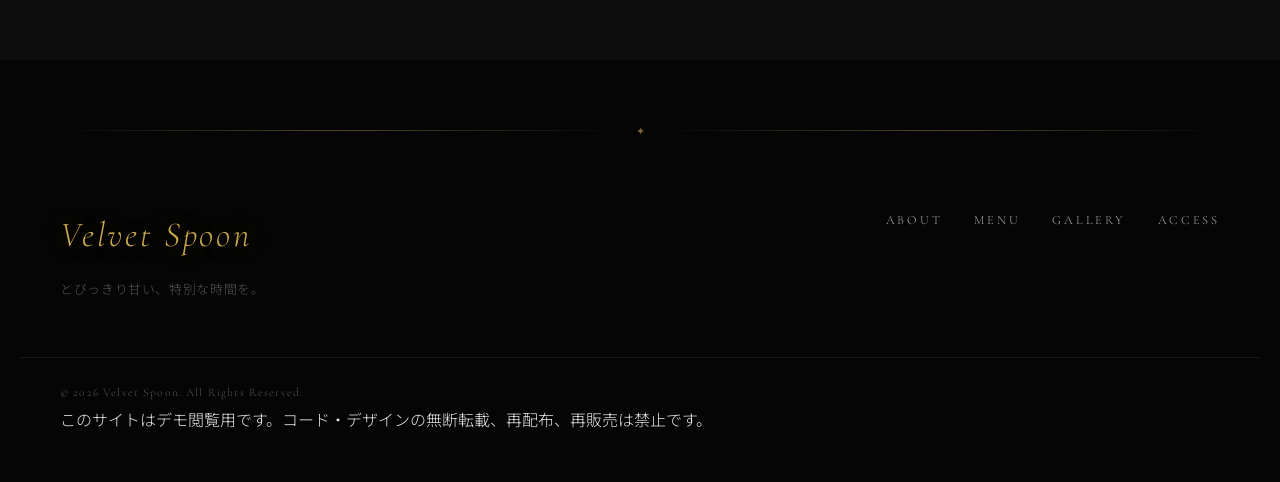
<file: Cafe-Template-Dark/index.html>
<!DOCTYPE html>
<html lang="ja">
<head>
  <meta charset="UTF-8">
  <meta name="viewport" content="width=device-width, initial-scale=1.0">
  <meta name="description" content="Velvet Spoon – とびっきり甘い、特別な時間を。東京・渋谷のスイーツカフェ。">
  <title>Velvet Spoon | Sweets Café</title>

  <!--
    Google Fonts
    ────────────────────────────────────────────
    英字ディスプレイ : Cormorant Garamond（300 / 400 / 600 italic）
    英字サブ         : IM Fell English（400 / 400 italic）
    日本語           : Noto Sans JP（300 / 400）
    CSS変数 --font-display / --font-body-en / --font-body-ja で管理
  -->
  <link rel="preconnect" href="https://fonts.googleapis.com">
  <link rel="preconnect" href="https://fonts.gstatic.com" crossorigin>
  <link href="https://fonts.googleapis.com/css2?family=Cormorant+Garamond:ital,wght@0,300;0,400;0,600;1,300;1,400;1,600&family=IM+Fell+English:ital@0;1&family=Noto+Sans+JP:wght@300;400&display=swap" rel="stylesheet">

  <link rel="stylesheet" href="css/style.css">
</head>
<body>

  <!-- ▼ ヘッダー・ナビゲーション ここから -->
  <header class="site-header" id="site-header">
    <nav class="nav container">
      <a href="#home" class="nav-logo">
        <span class="nav-logo__text">Velvet Spoon</span>
      </a>
      <ul class="nav-list" id="nav-list">
        <li><a href="#about"   class="nav-link">About</a></li>
        <li><a href="#menu"    class="nav-link">Menu</a></li>
        <li><a href="#gallery" class="nav-link">Gallery</a></li>
        <li><a href="#access"  class="nav-link">Access</a></li>
      </ul>
      <button class="nav-toggle" id="nav-toggle" aria-label="ナビゲーションを開く">
        <span class="nav-toggle__line"></span>
        <span class="nav-toggle__line"></span>
        <span class="nav-toggle__line"></span>
      </button>
    </nav>
  </header>
  <!-- ▲ ヘッダー・ナビゲーション ここまで -->


  <main>

    <!-- ▼ ヒーローセクション ここから -->
    <section class="hero" id="home">

      <!-- 装飾コーナー（オーナメント） -->
      <div class="hero__corner hero__corner--tl" aria-hidden="true"></div>
      <div class="hero__corner hero__corner--br" aria-hidden="true"></div>
      <!-- 縦ラインアクセント -->
      <div class="hero__vline" aria-hidden="true"></div>
      <!-- 深紅の背景グロー -->
      <div class="hero__glow" aria-hidden="true"></div>

      <div class="hero__inner container">

        <!-- テキスト -->
        <div class="hero__text">
          <p class="hero__eyebrow">Tokyo Sweets Café</p>
          <div class="hero__title-wrap">
            <div class="hero__crimson-bar" aria-hidden="true"></div>
            <h1 class="hero__title">Velvet<br>Spoon</h1>
          </div>
          <p class="hero__catch">
            とびっきり甘い、<br>特別な時間を。
          </p>
          <div class="hero__ornament-rule" aria-hidden="true">
            <span></span><span class="ornament-dot">✦</span><span></span>
          </div>
          <div class="hero__actions">
            <a href="#menu"  class="btn btn--primary">View Menu</a>
            <a href="#about" class="btn btn--ghost">Our Story</a>
          </div>
        </div>

        <!-- 画像 -->
        <div class="hero__image-wrap js-reveal">
          <div class="gold-frame">
            <span class="gf-corner gf-corner--tl"></span>
            <span class="gf-corner gf-corner--tr"></span>
            <span class="gf-corner gf-corner--bl"></span>
            <span class="gf-corner gf-corner--br"></span>
            <!-- ヒーローメインビジュアル（推奨サイズ：600 × 600 px、正方形） -->
            <!-- ファイル名：images/hero-main.jpg -->
            <img
              src="images/hero-main.svg"
              alt="Velvet Spoonのスイーツ"
              class="hero__img"
              width="600"
              height="600"
            >
          </div>
        </div>

      </div>
    </section>
    <!-- ▲ ヒーローセクション ここまで -->


    <!-- ▼ マーキー（テキストティッカー）ここから -->
    <div class="marquee" aria-hidden="true">
      <div class="marquee__track">
        <span class="marquee__text">Velvet Spoon &ensp;✦&ensp; Sweets Café &ensp;✦&ensp; Tokyo &ensp;✦&ensp; Hand Crafted &ensp;✦&ensp; Est. 2020 &ensp;✦&ensp; Seasonal Desserts &ensp;✦&ensp; </span>
        <span class="marquee__text" aria-hidden="true">Velvet Spoon &ensp;✦&ensp; Sweets Café &ensp;✦&ensp; Tokyo &ensp;✦&ensp; Hand Crafted &ensp;✦&ensp; Est. 2020 &ensp;✦&ensp; Seasonal Desserts &ensp;✦&ensp; </span>
      </div>
    </div>
    <!-- ▲ マーキー ここまで -->


    <!-- セクション区切り（オーナメント） -->
    <div class="section-divider" aria-hidden="true">
      <span class="divider__line"></span>
      <span class="divider__ornament">✦</span>
      <span class="divider__line"></span>
    </div>


    <!-- ▼ お店紹介セクション ここから -->
    <section class="about" id="about">
      <div class="about__inner container">

        <!-- 画像 -->
        <div class="about__image-wrap js-reveal">
          <div class="gold-frame">
            <span class="gf-corner gf-corner--tl"></span>
            <span class="gf-corner gf-corner--tr"></span>
            <span class="gf-corner gf-corner--bl"></span>
            <span class="gf-corner gf-corner--br"></span>
            <!-- お店紹介画像（推奨サイズ：560 × 480 px） -->
            <!-- ファイル名：images/about-shop.jpg -->
            <img
              src="images/about-shop.svg"
              alt="Velvet Spoonの店内風景"
              class="about__img"
              width="560"
              height="480"
            >
          </div>
        </div>

        <!-- テキスト -->
        <div class="about__text js-reveal">
          <p class="section-eyebrow">About Us</p>
          <h2 class="section-title">甘さの中に、<br>アートを。</h2>
          <div class="about__quote">
            <p class="about__body">
              Velvet Spoon は、毎日のちょっとした幸せを大切にしたいという思いから生まれたスイーツカフェです。
            </p>
            <p class="about__body">
              素材にとことんこだわり、職人が一つひとつ丁寧に仕上げたケーキやパフェは、見た目の美しさはもちろん、口に入れた瞬間の驚きも大切にしています。
            </p>
            <p class="about__body">
              どの一皿も、食べた人の記憶に残るような、そんな特別なひとくちを目指しています。
            </p>
          </div>
          <div class="about__tags">
            <span class="tag">手作りスイーツ</span>
            <span class="tag">旬の素材</span>
            <span class="tag tag--crimson">テイクアウト OK</span>
            <span class="tag tag--crimson">カフェタイム</span>
          </div>
        </div>

      </div>
    </section>
    <!-- ▲ お店紹介セクション ここまで -->


    <!-- セクション区切り -->
    <div class="section-divider section-divider--crimson" aria-hidden="true">
      <span class="divider__line"></span>
      <span class="divider__ornament divider__ornament--crimson">✦</span>
      <span class="divider__line"></span>
    </div>


    <!-- ▼ メニューセクション ここから -->
    <section class="menu" id="menu">
      <div class="container">

        <!-- セクションヘッダー -->
        <div class="section-header js-reveal">
          <p class="section-eyebrow">Our Menu</p>
          <h2 class="section-title">おすすめメニュー</h2>
          <p class="section-desc">季節のフルーツや厳選素材を使った、自慢のスイーツをご紹介します。</p>
        </div>

        <!-- メニューグリッド -->
        <div class="menu-grid">

          <!-- ▼ メニューアイテム 1 -->
          <article class="menu-card js-reveal">
            <div class="menu-card__img-wrap">
              <!-- メニュー画像（推奨サイズ：400 × 300 px） -->
              <!-- ファイル名：images/menu-choco.jpg -->
              <img src="images/menu-choco.svg" alt="ベルベットショコラケーキ" class="menu-card__img" width="400" height="300">
              <div class="menu-card__img-veil"></div>
            </div>
            <div class="menu-card__body">
              <p class="menu-card__tag">Cake</p>
              <h3 class="menu-card__name">ベルベットショコラケーキ</h3>
              <p class="menu-card__desc">ビロードのようになめらかな口どけ。濃厚なベルギーチョコレートを使った、大人のためのリッチなケーキ。</p>
              <p class="menu-card__price">¥ 780</p>
            </div>
          </article>

          <!-- ▼ メニューアイテム 2 -->
          <article class="menu-card js-reveal">
            <div class="menu-card__img-wrap">
              <!-- メニュー画像（推奨サイズ：400 × 300 px） -->
              <!-- ファイル名：images/menu-parfait.jpg -->
              <img src="images/menu-parfait.svg" alt="いちごミルクパフェ" class="menu-card__img" width="400" height="300">
              <div class="menu-card__img-veil"></div>
            </div>
            <div class="menu-card__body">
              <p class="menu-card__tag menu-card__tag--crimson">Parfait</p>
              <h3 class="menu-card__name">いちごミルクパフェ</h3>
              <p class="menu-card__desc">旬のいちごを贅沢に使った、見た目もかわいいパフェ。自家製いちごソースがたっぷり。</p>
              <p class="menu-card__price">¥ 1,200</p>
            </div>
          </article>

          <!-- ▼ メニューアイテム 3 -->
          <article class="menu-card js-reveal">
            <div class="menu-card__img-wrap">
              <!-- メニュー画像（推奨サイズ：400 × 300 px） -->
              <!-- ファイル名：images/menu-tart.jpg -->
              <img src="images/menu-tart.svg" alt="ピスタチオタルト" class="menu-card__img" width="400" height="300">
              <div class="menu-card__img-veil"></div>
            </div>
            <div class="menu-card__body">
              <p class="menu-card__tag">Tart</p>
              <h3 class="menu-card__name">ピスタチオタルト</h3>
              <p class="menu-card__desc">フランス産ピスタチオを贅沢に使ったクリームが主役。サクサクのタルト生地との相性は抜群。</p>
              <p class="menu-card__price">¥ 680</p>
            </div>
          </article>

          <!-- ▼ メニューアイテム 4 -->
          <article class="menu-card js-reveal">
            <div class="menu-card__img-wrap">
              <!-- メニュー画像（推奨サイズ：400 × 300 px） -->
              <!-- ファイル名：images/menu-roll.jpg -->
              <img src="images/menu-roll.svg" alt="バニラレインボーロール" class="menu-card__img" width="400" height="300">
              <div class="menu-card__img-veil"></div>
            </div>
            <div class="menu-card__body">
              <p class="menu-card__tag menu-card__tag--crimson">Roll Cake</p>
              <h3 class="menu-card__name">バニラレインボーロール</h3>
              <p class="menu-card__desc">カラフルなクリームが渦を巻く、見た目にもたのしいロールケーキ。香り豊かなバニラビーンズ入り。</p>
              <p class="menu-card__price">¥ 720</p>
            </div>
          </article>

          <!-- ▼ メニューアイテム 5 -->
          <article class="menu-card js-reveal">
            <div class="menu-card__img-wrap">
              <!-- メニュー画像（推奨サイズ：400 × 300 px） -->
              <!-- ファイル名：images/menu-sorbet.jpg -->
              <img src="images/menu-sorbet.svg" alt="マンゴーシャーベット" class="menu-card__img" width="400" height="300">
              <div class="menu-card__img-veil"></div>
            </div>
            <div class="menu-card__body">
              <p class="menu-card__tag">Sorbet</p>
              <h3 class="menu-card__name">マンゴーシャーベット</h3>
              <p class="menu-card__desc">南国の太陽をそのまま閉じ込めたような、鮮やかなマンゴーシャーベット。爽やかな後味。</p>
              <p class="menu-card__price">¥ 580</p>
            </div>
          </article>

          <!-- ▼ メニューアイテム 6 -->
          <article class="menu-card js-reveal">
            <div class="menu-card__img-wrap">
              <!-- メニュー画像（推奨サイズ：400 × 300 px） -->
              <!-- ファイル名：images/menu-scone.jpg -->
              <img src="images/menu-scone.svg" alt="ハニーレモンスコーン" class="menu-card__img" width="400" height="300">
              <div class="menu-card__img-veil"></div>
            </div>
            <div class="menu-card__body">
              <p class="menu-card__tag menu-card__tag--crimson">Scone</p>
              <h3 class="menu-card__name">ハニーレモンスコーン</h3>
              <p class="menu-card__desc">外はサクサク、中はふわふわ。国産はちみつとレモンが絶妙にマッチした自慢のスコーン。</p>
              <p class="menu-card__price">¥ 450</p>
            </div>
          </article>

        </div><!-- /.menu-grid -->

        <div class="menu__cta js-reveal">
          <a href="#" class="btn btn--primary">View All Menu</a>
        </div>

      </div>
    </section>
    <!-- ▲ メニューセクション ここまで -->


    <!-- セクション区切り -->
    <div class="section-divider" aria-hidden="true">
      <span class="divider__line"></span>
      <span class="divider__ornament">✦</span>
      <span class="divider__line"></span>
    </div>


    <!-- ▼ ギャラリーセクション ここから -->
    <section class="gallery" id="gallery">
      <div class="container">

        <div class="section-header js-reveal">
          <p class="section-eyebrow">Gallery</p>
          <h2 class="section-title">ギャラリー</h2>
          <p class="section-desc">Velvet Spoonの日々の風景をご覧ください。</p>
        </div>

        <!-- ギャラリーグリッド -->
        <div class="gallery-grid js-reveal">

          <!-- ▼ ギャラリー画像 1（横幅広め） -->
          <div class="gallery-item gallery-item--wide">
            <!-- ギャラリー画像（推奨サイズ：800 × 500 px） -->
            <!-- ファイル名：images/gallery-01.jpg -->
            <img src="images/gallery-01.svg" alt="春のショーケース" class="gallery-item__img" width="800" height="500">
            <div class="gallery-item__overlay">
              <div class="gallery-item__overlay-inner">
                <p class="gallery-item__caption">春のショーケース</p>
                <p class="gallery-item__caption-en">Spring Showcase</p>
              </div>
            </div>
          </div>

          <!-- ▼ ギャラリー画像 2 -->
          <div class="gallery-item">
            <!-- ギャラリー画像（推奨サイズ：400 × 400 px） -->
            <!-- ファイル名：images/gallery-02.jpg -->
            <img src="images/gallery-02.svg" alt="職人の手仕事" class="gallery-item__img" width="400" height="400">
            <div class="gallery-item__overlay">
              <div class="gallery-item__overlay-inner">
                <p class="gallery-item__caption">職人の手仕事</p>
                <p class="gallery-item__caption-en">Artisan Craft</p>
              </div>
            </div>
          </div>

          <!-- ▼ ギャラリー画像 3 -->
          <div class="gallery-item">
            <!-- ギャラリー画像（推奨サイズ：400 × 400 px） -->
            <!-- ファイル名：images/gallery-03.jpg -->
            <img src="images/gallery-03.svg" alt="くつろぎの空間" class="gallery-item__img" width="400" height="400">
            <div class="gallery-item__overlay">
              <div class="gallery-item__overlay-inner">
                <p class="gallery-item__caption">くつろぎの空間</p>
                <p class="gallery-item__caption-en">Intimate Space</p>
              </div>
            </div>
          </div>

          <!-- ▼ ギャラリー画像 4 -->
          <div class="gallery-item">
            <!-- ギャラリー画像（推奨サイズ：400 × 400 px） -->
            <!-- ファイル名：images/gallery-04.jpg -->
            <img src="images/gallery-04.svg" alt="季節のパフェ" class="gallery-item__img" width="400" height="400">
            <div class="gallery-item__overlay">
              <div class="gallery-item__overlay-inner">
                <p class="gallery-item__caption">季節のパフェ</p>
                <p class="gallery-item__caption-en">Seasonal Parfait</p>
              </div>
            </div>
          </div>

          <!-- ▼ ギャラリー画像 5 -->
          <div class="gallery-item">
            <!-- ギャラリー画像（推奨サイズ：400 × 400 px） -->
            <!-- ファイル名：images/gallery-05.jpg -->
            <img src="images/gallery-05.svg" alt="テラス席" class="gallery-item__img" width="400" height="400">
            <div class="gallery-item__overlay">
              <div class="gallery-item__overlay-inner">
                <p class="gallery-item__caption">テラス席</p>
                <p class="gallery-item__caption-en">Terrace Seats</p>
              </div>
            </div>
          </div>

          <!-- ▼ ギャラリー画像 6（横幅広め） -->
          <div class="gallery-item gallery-item--wide">
            <!-- ギャラリー画像（推奨サイズ：800 × 500 px） -->
            <!-- ファイル名：images/gallery-06.jpg -->
            <img src="images/gallery-06.svg" alt="アフタヌーンティーセット" class="gallery-item__img" width="800" height="500">
            <div class="gallery-item__overlay">
              <div class="gallery-item__overlay-inner">
                <p class="gallery-item__caption">アフタヌーンティー</p>
                <p class="gallery-item__caption-en">Afternoon Tea</p>
              </div>
            </div>
          </div>

        </div><!-- /.gallery-grid -->
      </div>
    </section>
    <!-- ▲ ギャラリーセクション ここまで -->


    <!-- セクション区切り -->
    <div class="section-divider section-divider--crimson" aria-hidden="true">
      <span class="divider__line"></span>
      <span class="divider__ornament divider__ornament--crimson">✦</span>
      <span class="divider__line"></span>
    </div>


    <!-- ▼ アクセスセクション ここから -->
    <section class="access" id="access">
      <div class="container">

        <div class="section-header js-reveal">
          <p class="section-eyebrow">Access</p>
          <h2 class="section-title">お店情報・アクセス</h2>
        </div>

        <div class="access__inner js-reveal">

          <!-- 店舗情報 -->
          <div class="access__info">
            <dl class="info-list">
              <div class="info-list__item">
                <dt class="info-list__label">Address</dt>
                <dd class="info-list__value">
                  〒150-0001<br>
                  東京都渋谷区キャットストリート 2-5-8<br>
                  ベルベットビル 1F
                </dd>
              </div>
              <div class="info-list__item">
                <dt class="info-list__label">Hours</dt>
                <dd class="info-list__value">
                  火〜金：11:00 – 19:00<br>
                  土・日・祝：10:00 – 20:00<br>
                  <span class="info-list__note">※ラストオーダーは閉店 30 分前</span>
                </dd>
              </div>
              <div class="info-list__item">
                <dt class="info-list__label">Closed</dt>
                <dd class="info-list__value">毎週月曜日（祝日の場合は翌火曜日）</dd>
              </div>
              <div class="info-list__item">
                <dt class="info-list__label">Tel</dt>
                <dd class="info-list__value">03-XXXX-XXXX</dd>
              </div>
              <div class="info-list__item">
                <dt class="info-list__label">Access</dt>
                <dd class="info-list__value">渋谷駅 徒歩 10 分 ／ 表参道駅 徒歩 12 分</dd>
              </div>
            </dl>

            <div class="access__sns">
              <p class="access__sns-label">Follow Us</p>
              <div class="access__sns-links">
                <a href="#" class="sns-btn">Instagram</a>
                <a href="#" class="sns-btn sns-btn--crimson">Twitter / X</a>
              </div>
            </div>
          </div>

          <!-- マップ -->
          <div class="access__map">
            <!--
              Google マップを埋め込む場合は、
              下の <img> を削除して <iframe> に差し替えてください。
              例：
              <iframe src="https://www.google.com/maps/embed?..."
                width="100%" height="100%" style="border:0;" allowfullscreen loading="lazy">
              </iframe>
            -->
            <!-- マップ仮画像（推奨サイズ：600 × 450 px） -->
            <!-- ファイル名：images/map-placeholder.jpg -->
            <div class="gold-frame access__map-frame">
              <span class="gf-corner gf-corner--tl"></span>
              <span class="gf-corner gf-corner--tr"></span>
              <span class="gf-corner gf-corner--bl"></span>
              <span class="gf-corner gf-corner--br"></span>
              <img
                src="images/map-placeholder.svg"
                alt="アクセスマップ"
                class="access__map-img"
                width="600"
                height="450"
              >
            </div>
          </div>

        </div>
      </div>
    </section>
    <!-- ▲ アクセスセクション ここまで -->

  </main>


  <!-- ▼ フッター ここから -->
  <footer class="site-footer">
    <div class="footer__ornament" aria-hidden="true">
      <span class="footer__ornament-line"></span>
      <span class="footer__ornament-gem">✦</span>
      <span class="footer__ornament-line"></span>
    </div>
    <div class="footer__inner container">
      <div class="footer__brand">
        <p class="footer__logo">Velvet Spoon</p>
        <p class="footer__tagline">とびっきり甘い、特別な時間を。</p>
      </div>
      <nav class="footer__nav" aria-label="フッターナビゲーション">
        <ul class="footer__nav-list">
          <li><a href="#about">About</a></li>
          <li><a href="#menu">Menu</a></li>
          <li><a href="#gallery">Gallery</a></li>
          <li><a href="#access">Access</a></li>
        </ul>
      </nav>
    </div>
    <div class="footer__bottom container">
      <p class="footer__copy">&copy; 2026 Velvet Spoon. All Rights Reserved.</p> <p class="note">
  このサイトはデモ閲覧用です。コード・デザインの無断転載、再配布、再販売は禁止です。
</p>
     
    </div>
  </footer>
  <!-- ▲ フッター ここまで -->

  <script src="js/main.js"></script>
</body>
</html>
</file>
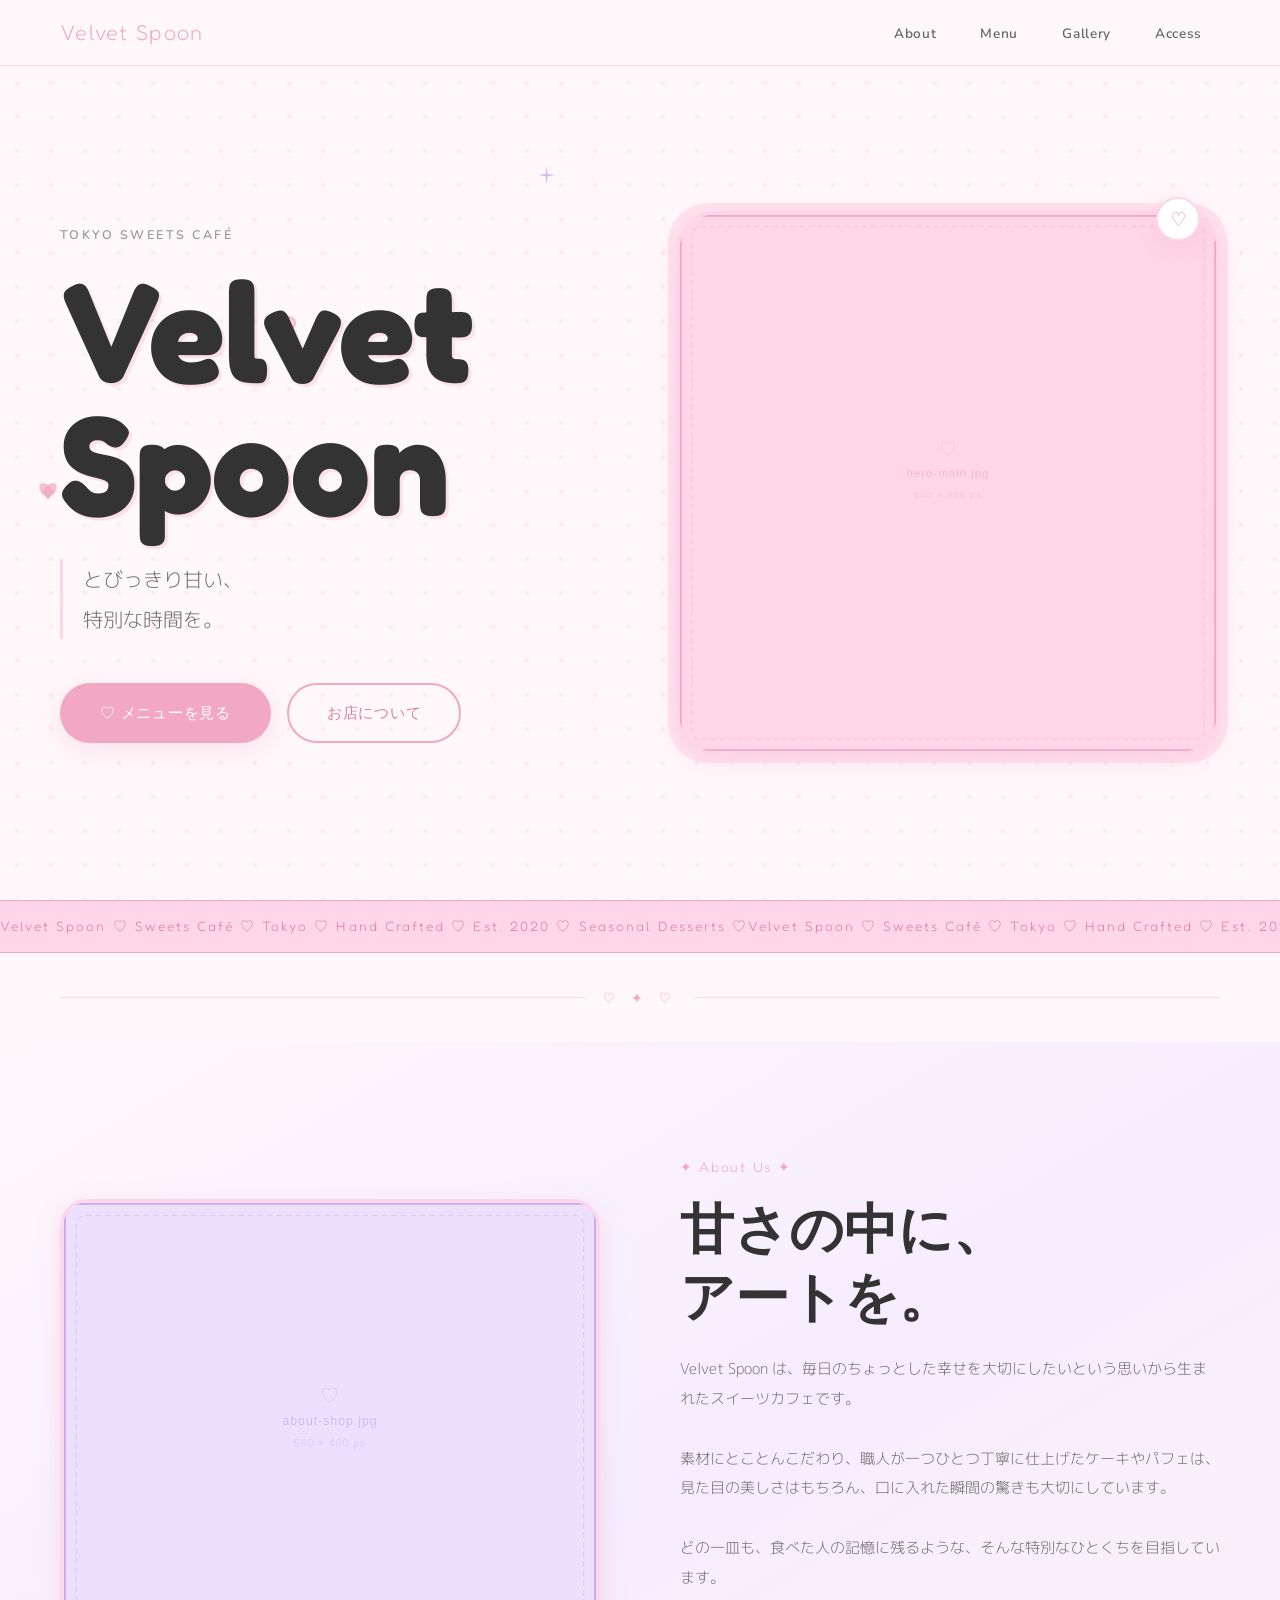
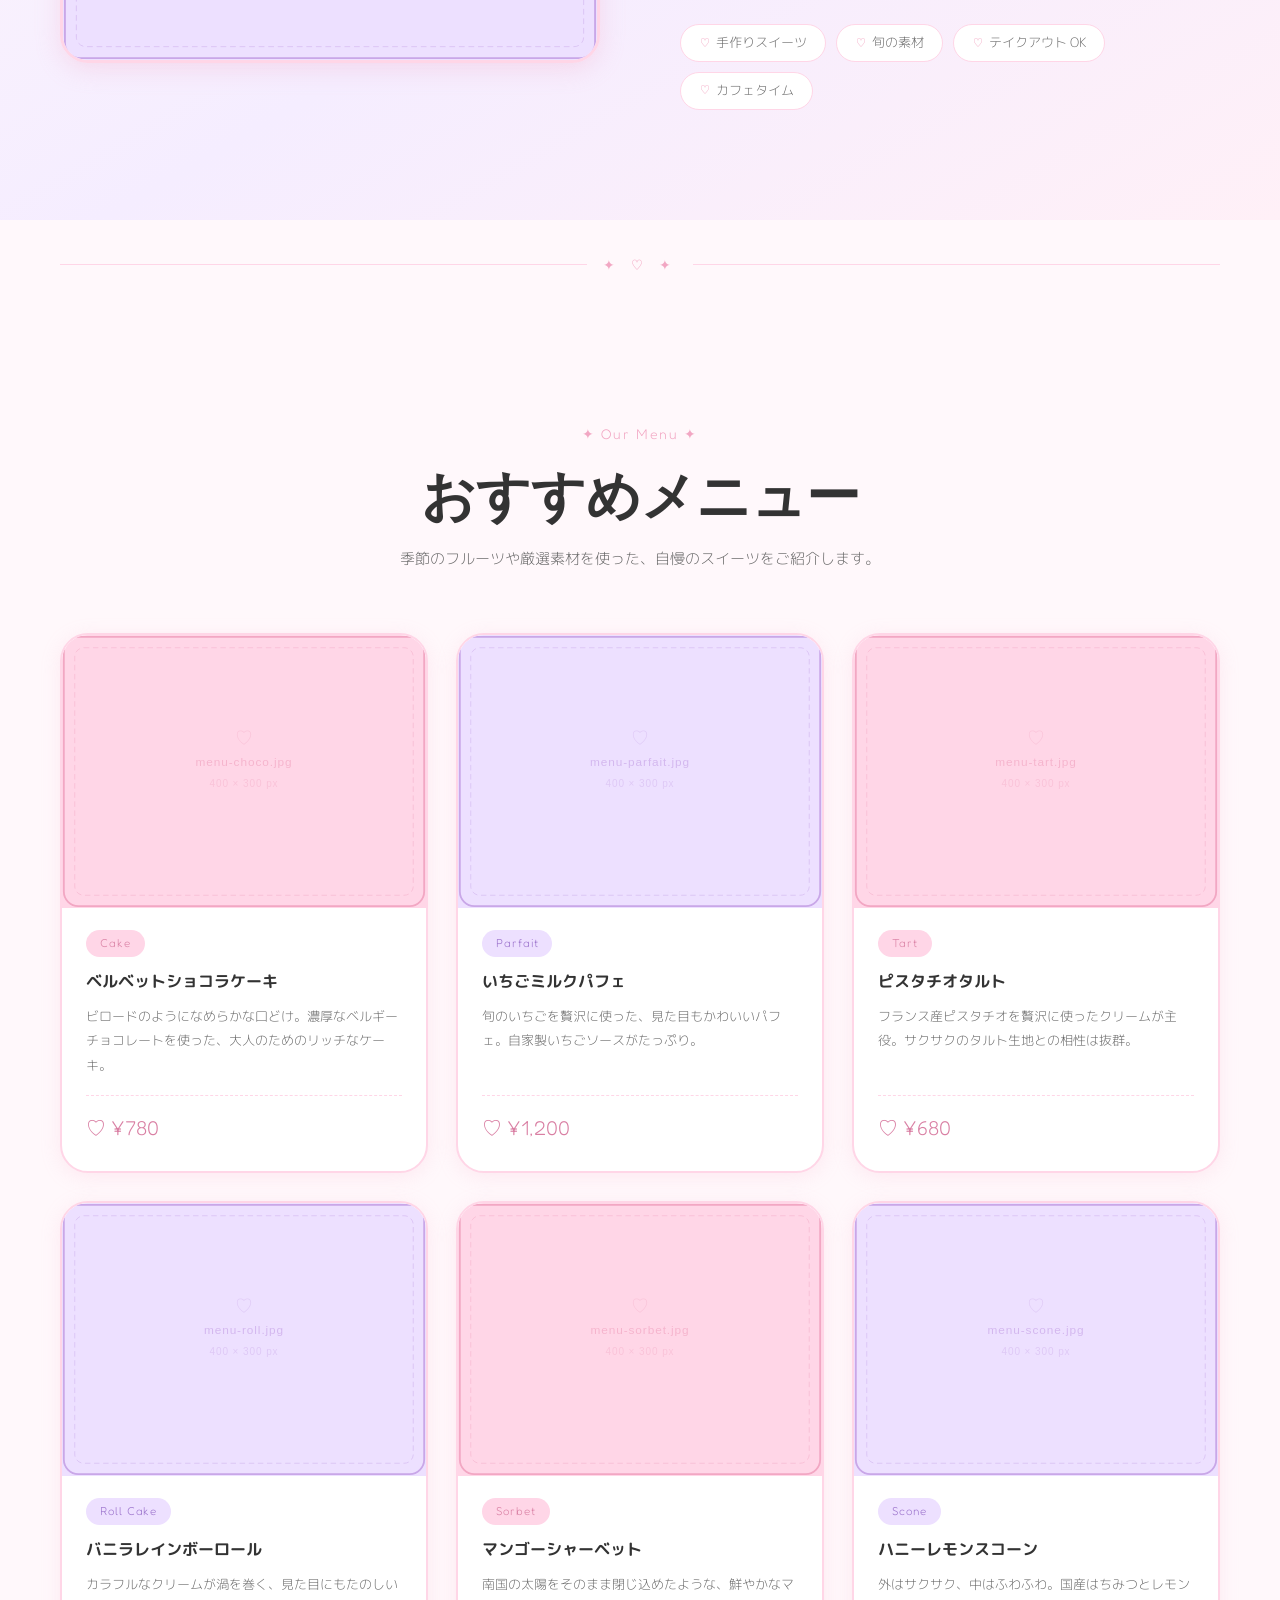
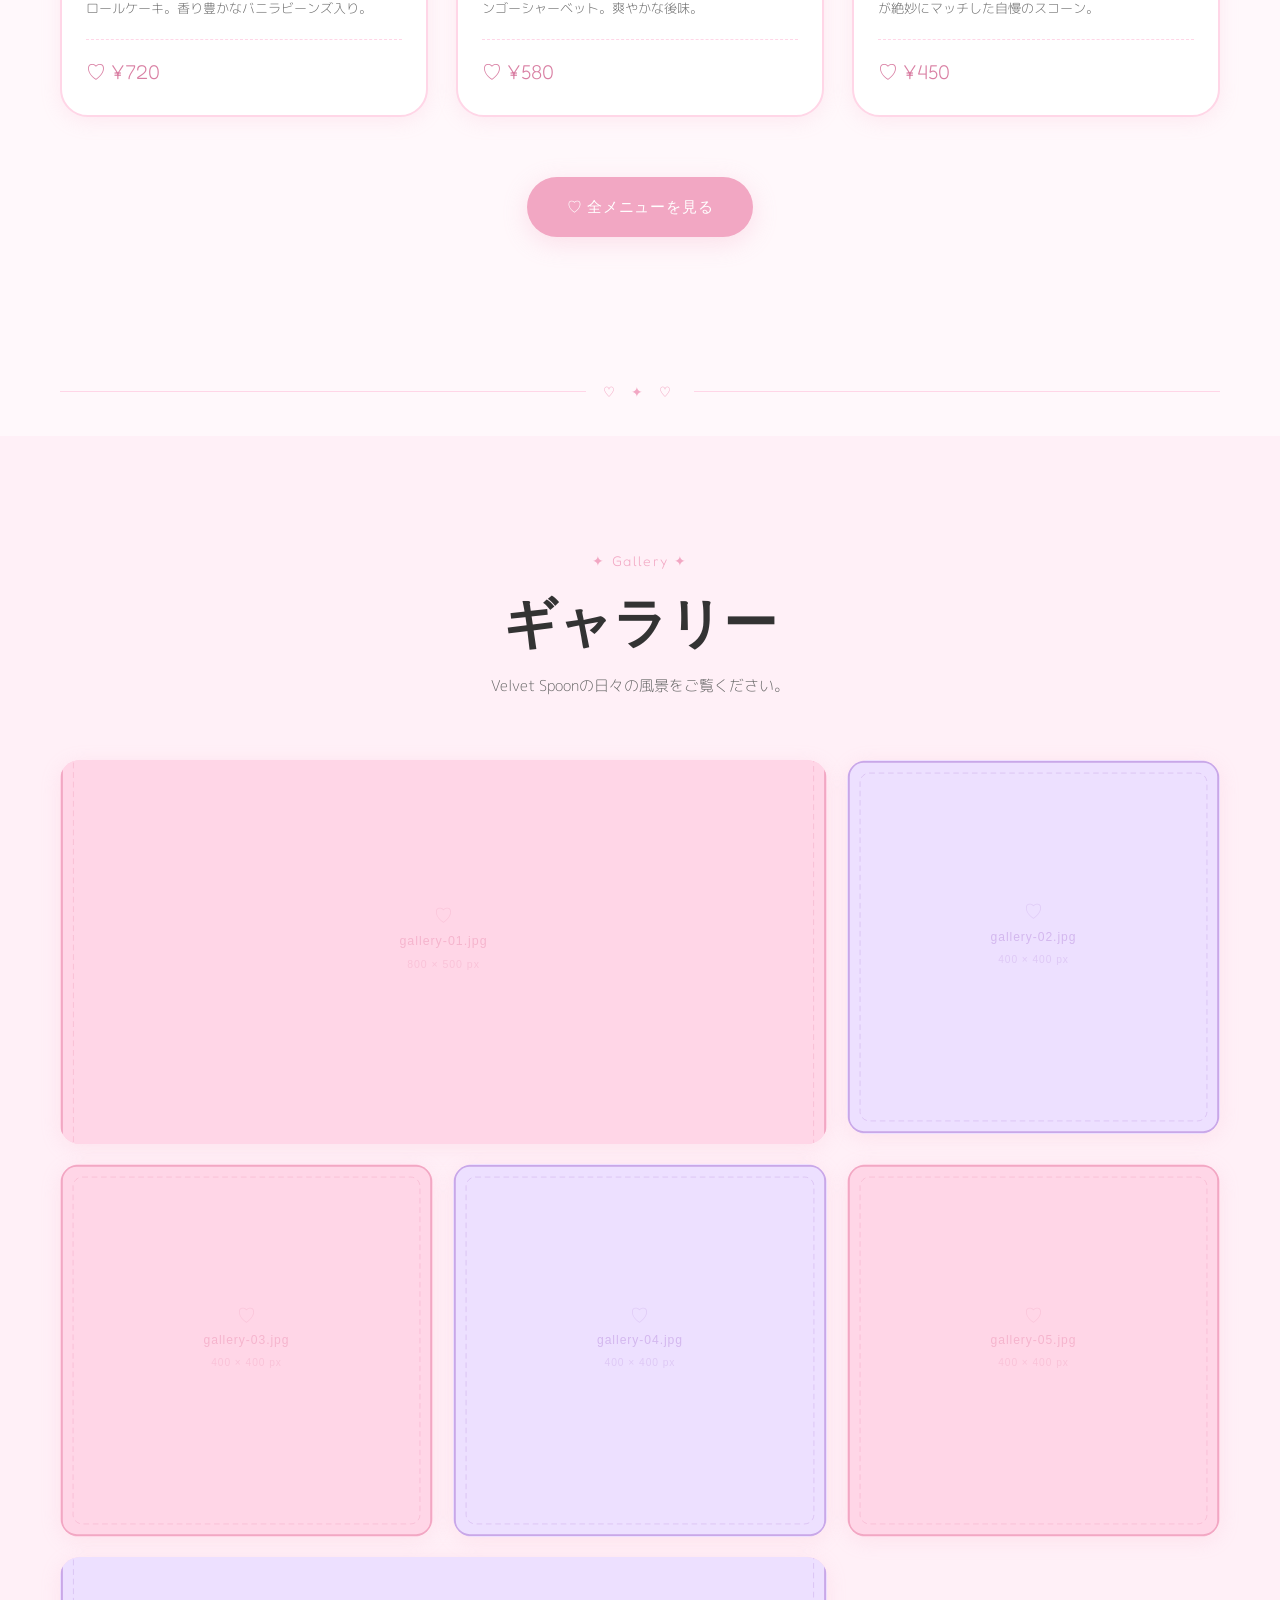
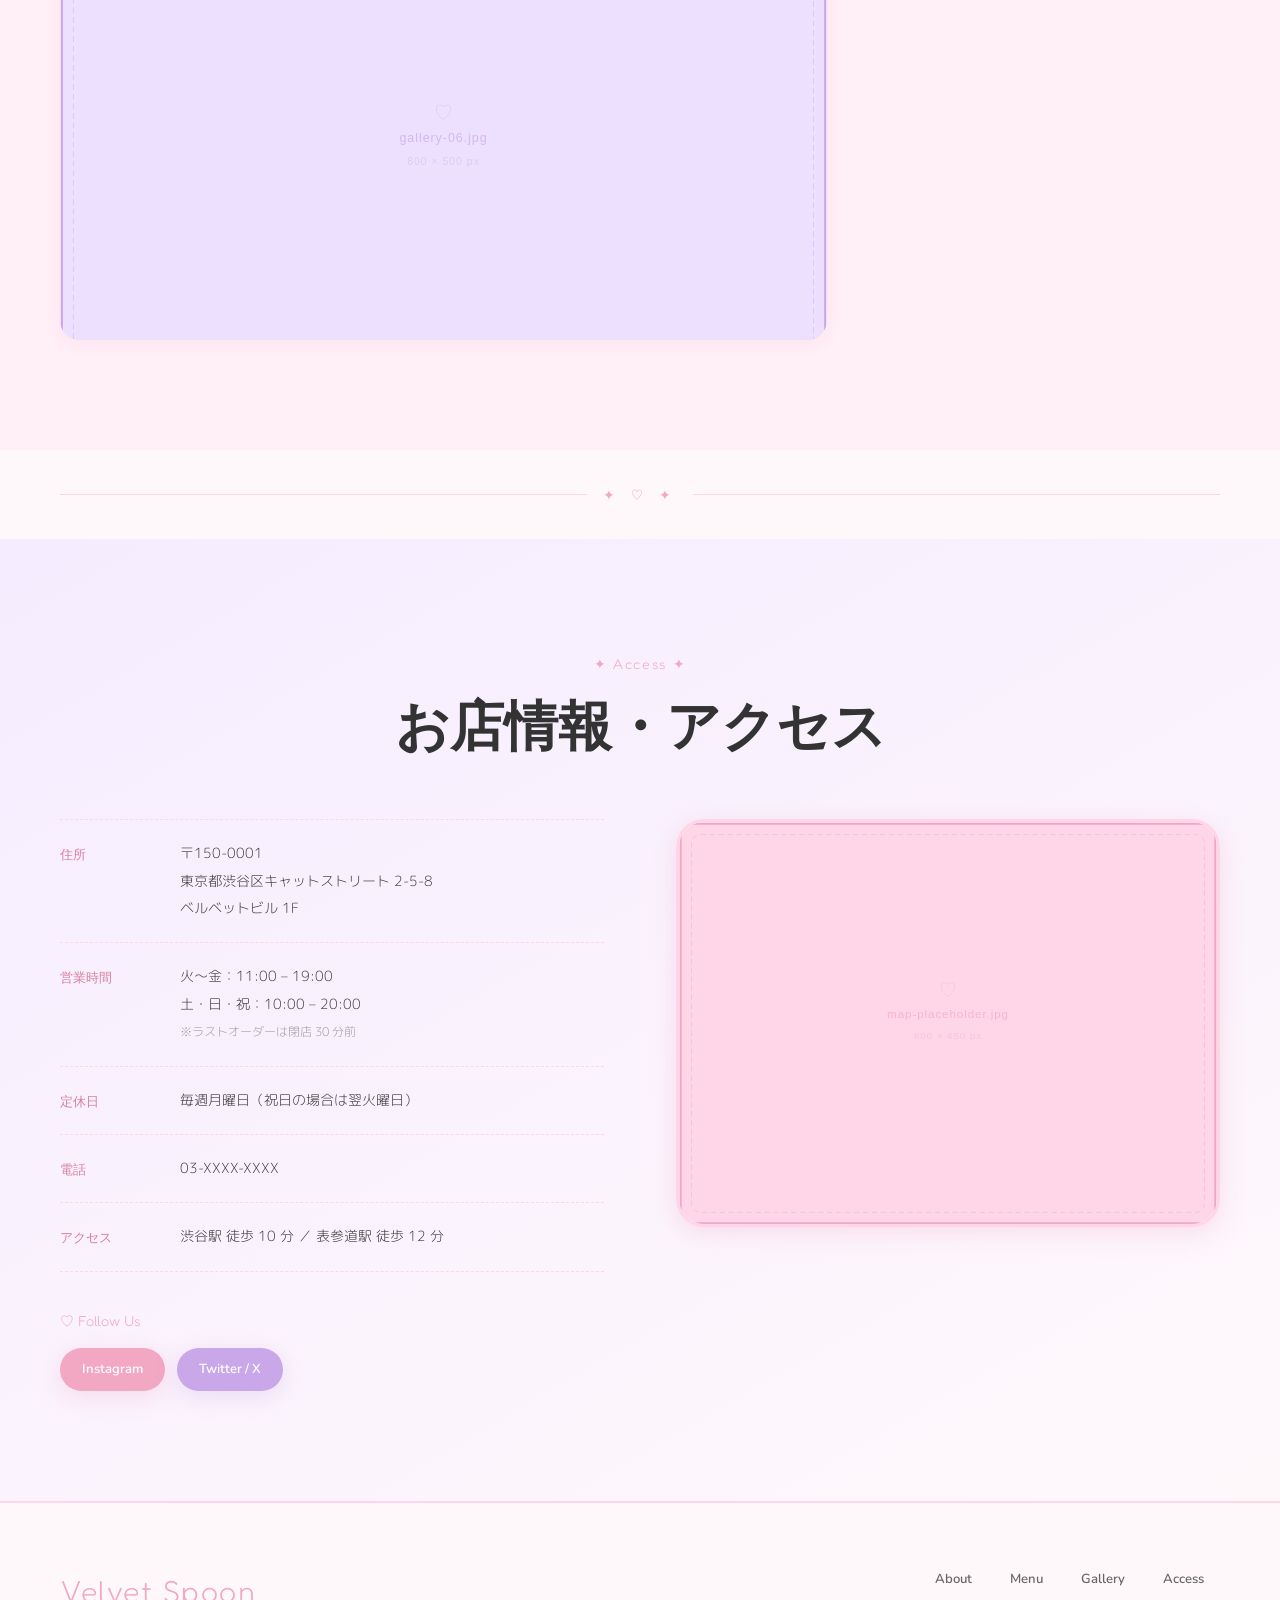
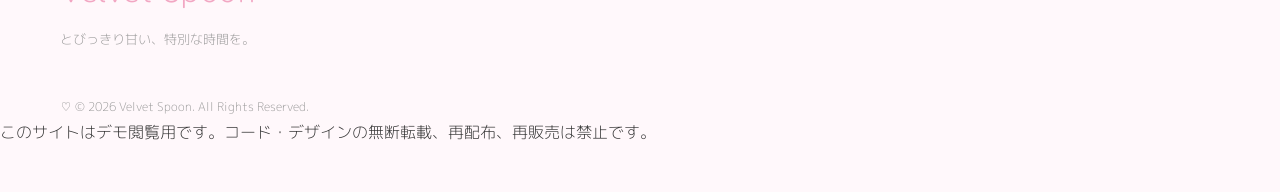
<file: Cafe-Template-Girly/index.html>
<!DOCTYPE html>
<html lang="ja">
<head>
  <meta charset="UTF-8">
  <meta name="viewport" content="width=device-width, initial-scale=1.0">
  <meta name="description" content="Velvet Spoon – とびっきり甘い、特別な時間を。東京・渋谷のスイーツカフェ。">
  <title>Velvet Spoon | Sweets Café</title>

  <!--
    Google Fonts
    ────────────────────────────────────────────
    英字ディスプレイ : Fredoka One（400 のみ）
    英字ボディ       : Nunito（400 / 600 / 700）
    日本語           : M PLUS Rounded 1c（300 / 400 / 700）
    CSS変数 --font-display / --font-body-en / --font-body-ja で管理
  -->
  <link rel="preconnect" href="https://fonts.googleapis.com">
  <link rel="preconnect" href="https://fonts.gstatic.com" crossorigin>
  <link href="https://fonts.googleapis.com/css2?family=Fredoka+One&family=Nunito:wght@400;600;700&family=M+PLUS+Rounded+1c:wght@300;400;700&display=swap" rel="stylesheet">

  <link rel="stylesheet" href="css/style.css">
</head>
<body>

  <!-- ▼ ヘッダー・ナビゲーション ここから -->
  <header class="site-header" id="site-header">
    <nav class="nav container">
      <a href="#home" class="nav-logo">
        <span class="nav-logo__text">Velvet Spoon</span>
      </a>
      <ul class="nav-list" id="nav-list">
        <li><a href="#about"   class="nav-link">About</a></li>
        <li><a href="#menu"    class="nav-link">Menu</a></li>
        <li><a href="#gallery" class="nav-link">Gallery</a></li>
        <li><a href="#access"  class="nav-link">Access</a></li>
      </ul>
      <button class="nav-toggle" id="nav-toggle" aria-label="ナビゲーションを開く">
        <span class="nav-toggle__line"></span>
        <span class="nav-toggle__line"></span>
        <span class="nav-toggle__line"></span>
      </button>
    </nav>
  </header>
  <!-- ▲ ヘッダー・ナビゲーション ここまで -->


  <main>

    <!-- ▼ ヒーローセクション ここから -->
    <section class="hero" id="home">

      <!-- 浮遊する装飾（ハート・星・ドット） -->
      <div class="hero__floats" aria-hidden="true">
        <span class="float float--heart" data-size="36" data-top="18" data-right="9"  data-delay="0"></span>
        <span class="float float--star"  data-size="22" data-top="65" data-right="22" data-delay="1.2"></span>
        <span class="float float--heart" data-size="24" data-top="75" data-left="6"   data-delay="0.7"></span>
        <span class="float float--dot"   data-size="14" data-top="30" data-left="22"  data-delay="1.8"></span>
        <span class="float float--star"  data-size="18" data-top="12" data-left="42"  data-delay="0.4"></span>
        <span class="float float--heart" data-size="20" data-top="50" data-left="3"   data-delay="2.1"></span>
      </div>

      <div class="hero__inner container">

        <!-- ヒーロー テキスト -->
        <div class="hero__text">
          <p class="hero__eyebrow">Tokyo Sweets Café</p>
          <h1 class="hero__title">Velvet<br>Spoon</h1>
          <p class="hero__catch">
            とびっきり甘い、<br>特別な時間を。
          </p>
          <div class="hero__actions">
            <a href="#menu"  class="btn btn--primary">♡ メニューを見る</a>
            <a href="#about" class="btn btn--outline">お店について</a>
          </div>
        </div>

        <!-- ヒーロー 画像 -->
        <div class="hero__image-wrap">
          <!-- ヒーローメインビジュアル（推奨サイズ：600 × 600 px、正方形） -->
          <!-- ファイル名：images/hero-main.jpg -->
          <img
            src="images/hero-main.svg"
            alt="Velvet Spoonのスイーツ"
            class="hero__img"
            width="600"
            height="600"
          >
          <!-- 画像に重なるハートバッジ -->
          <div class="hero__image-badge" aria-hidden="true">♡</div>
        </div>

      </div>
    </section>
    <!-- ▲ ヒーローセクション ここまで -->


    <!-- ▼ マーキー（テキストティッカー）ここから -->
    <div class="marquee" aria-hidden="true">
      <div class="marquee__track">
        <span class="marquee__text">Velvet Spoon ♡ Sweets Café ♡ Tokyo ♡ Hand Crafted ♡ Est. 2020 ♡ Seasonal Desserts ♡ </span>
        <span class="marquee__text" aria-hidden="true">Velvet Spoon ♡ Sweets Café ♡ Tokyo ♡ Hand Crafted ♡ Est. 2020 ♡ Seasonal Desserts ♡ </span>
      </div>
    </div>
    <!-- ▲ マーキー ここまで -->


    <!-- セクション区切り装飾 -->
    <div class="section-divider" aria-hidden="true">
      <span class="divider__line"></span>
      <span class="divider__icons">♡ ✦ ♡</span>
      <span class="divider__line"></span>
    </div>


    <!-- ▼ お店紹介セクション ここから -->
    <section class="about" id="about">
      <div class="about__inner container">

        <!-- 画像 -->
        <div class="about__image-wrap js-reveal">
          <!-- お店紹介画像（推奨サイズ：560 × 480 px） -->
          <!-- ファイル名：images/about-shop.jpg -->
          <img
            src="images/about-shop.svg"
            alt="Velvet Spoonの店内風景"
            class="about__img"
            width="560"
            height="480"
          >
        </div>

        <!-- テキスト -->
        <div class="about__text js-reveal">
          <p class="section-eyebrow">About Us</p>
          <h2 class="section-title">甘さの中に、<br>アートを。</h2>
          <p class="about__body">
            Velvet Spoon は、毎日のちょっとした幸せを大切にしたいという思いから生まれたスイーツカフェです。<br><br>
            素材にとことんこだわり、職人が一つひとつ丁寧に仕上げたケーキやパフェは、見た目の美しさはもちろん、口に入れた瞬間の驚きも大切にしています。<br><br>
            どの一皿も、食べた人の記憶に残るような、そんな特別なひとくちを目指しています。
          </p>
          <div class="about__tags">
            <span class="tag">手作りスイーツ</span>
            <span class="tag">旬の素材</span>
            <span class="tag">テイクアウト OK</span>
            <span class="tag">カフェタイム</span>
          </div>
        </div>

      </div>
    </section>
    <!-- ▲ お店紹介セクション ここまで -->


    <!-- セクション区切り装飾 -->
    <div class="section-divider" aria-hidden="true">
      <span class="divider__line"></span>
      <span class="divider__icons">✦ ♡ ✦</span>
      <span class="divider__line"></span>
    </div>


    <!-- ▼ メニューセクション ここから -->
    <section class="menu" id="menu">
      <div class="container">

        <!-- セクションヘッダー -->
        <div class="section-header js-reveal">
          <p class="section-eyebrow">Our Menu</p>
          <h2 class="section-title">おすすめメニュー</h2>
          <p class="section-desc">季節のフルーツや厳選素材を使った、自慢のスイーツをご紹介します。</p>
        </div>

        <!-- メニューグリッド -->
        <div class="menu-grid">

          <!-- ▼ メニューアイテム 1 -->
          <article class="menu-card js-reveal">
            <div class="menu-card__img-wrap">
              <!-- メニュー画像（推奨サイズ：400 × 300 px） -->
              <!-- ファイル名：images/menu-choco.jpg -->
              <img src="images/menu-choco.svg" alt="ベルベットショコラケーキ" class="menu-card__img" width="400" height="300">
            </div>
            <div class="menu-card__body">
              <p class="menu-card__tag">Cake</p>
              <h3 class="menu-card__name">ベルベットショコラケーキ</h3>
              <p class="menu-card__desc">ビロードのようになめらかな口どけ。濃厚なベルギーチョコレートを使った、大人のためのリッチなケーキ。</p>
              <p class="menu-card__price">♡ ¥780</p>
            </div>
          </article>

          <!-- ▼ メニューアイテム 2 -->
          <article class="menu-card js-reveal">
            <div class="menu-card__img-wrap">
              <!-- メニュー画像（推奨サイズ：400 × 300 px） -->
              <!-- ファイル名：images/menu-parfait.jpg -->
              <img src="images/menu-parfait.svg" alt="いちごミルクパフェ" class="menu-card__img" width="400" height="300">
            </div>
            <div class="menu-card__body">
              <p class="menu-card__tag menu-card__tag--lavender">Parfait</p>
              <h3 class="menu-card__name">いちごミルクパフェ</h3>
              <p class="menu-card__desc">旬のいちごを贅沢に使った、見た目もかわいいパフェ。自家製いちごソースがたっぷり。</p>
              <p class="menu-card__price">♡ ¥1,200</p>
            </div>
          </article>

          <!-- ▼ メニューアイテム 3 -->
          <article class="menu-card js-reveal">
            <div class="menu-card__img-wrap">
              <!-- メニュー画像（推奨サイズ：400 × 300 px） -->
              <!-- ファイル名：images/menu-tart.jpg -->
              <img src="images/menu-tart.svg" alt="ピスタチオタルト" class="menu-card__img" width="400" height="300">
            </div>
            <div class="menu-card__body">
              <p class="menu-card__tag">Tart</p>
              <h3 class="menu-card__name">ピスタチオタルト</h3>
              <p class="menu-card__desc">フランス産ピスタチオを贅沢に使ったクリームが主役。サクサクのタルト生地との相性は抜群。</p>
              <p class="menu-card__price">♡ ¥680</p>
            </div>
          </article>

          <!-- ▼ メニューアイテム 4 -->
          <article class="menu-card js-reveal">
            <div class="menu-card__img-wrap">
              <!-- メニュー画像（推奨サイズ：400 × 300 px） -->
              <!-- ファイル名：images/menu-roll.jpg -->
              <img src="images/menu-roll.svg" alt="バニラレインボーロール" class="menu-card__img" width="400" height="300">
            </div>
            <div class="menu-card__body">
              <p class="menu-card__tag menu-card__tag--lavender">Roll Cake</p>
              <h3 class="menu-card__name">バニラレインボーロール</h3>
              <p class="menu-card__desc">カラフルなクリームが渦を巻く、見た目にもたのしいロールケーキ。香り豊かなバニラビーンズ入り。</p>
              <p class="menu-card__price">♡ ¥720</p>
            </div>
          </article>

          <!-- ▼ メニューアイテム 5 -->
          <article class="menu-card js-reveal">
            <div class="menu-card__img-wrap">
              <!-- メニュー画像（推奨サイズ：400 × 300 px） -->
              <!-- ファイル名：images/menu-sorbet.jpg -->
              <img src="images/menu-sorbet.svg" alt="マンゴーシャーベット" class="menu-card__img" width="400" height="300">
            </div>
            <div class="menu-card__body">
              <p class="menu-card__tag">Sorbet</p>
              <h3 class="menu-card__name">マンゴーシャーベット</h3>
              <p class="menu-card__desc">南国の太陽をそのまま閉じ込めたような、鮮やかなマンゴーシャーベット。爽やかな後味。</p>
              <p class="menu-card__price">♡ ¥580</p>
            </div>
          </article>

          <!-- ▼ メニューアイテム 6 -->
          <article class="menu-card js-reveal">
            <div class="menu-card__img-wrap">
              <!-- メニュー画像（推奨サイズ：400 × 300 px） -->
              <!-- ファイル名：images/menu-scone.jpg -->
              <img src="images/menu-scone.svg" alt="ハニーレモンスコーン" class="menu-card__img" width="400" height="300">
            </div>
            <div class="menu-card__body">
              <p class="menu-card__tag menu-card__tag--lavender">Scone</p>
              <h3 class="menu-card__name">ハニーレモンスコーン</h3>
              <p class="menu-card__desc">外はサクサク、中はふわふわ。国産はちみつとレモンが絶妙にマッチした自慢のスコーン。</p>
              <p class="menu-card__price">♡ ¥450</p>
            </div>
          </article>

        </div><!-- /.menu-grid -->

        <!-- 全メニューへのリンク -->
        <div class="menu__cta js-reveal">
          <a href="#" class="btn btn--primary">♡ 全メニューを見る</a>
        </div>

      </div>
    </section>
    <!-- ▲ メニューセクション ここまで -->


    <!-- セクション区切り装飾 -->
    <div class="section-divider" aria-hidden="true">
      <span class="divider__line"></span>
      <span class="divider__icons">♡ ✦ ♡</span>
      <span class="divider__line"></span>
    </div>


    <!-- ▼ ギャラリーセクション ここから -->
    <section class="gallery" id="gallery">
      <div class="container">

        <!-- セクションヘッダー -->
        <div class="section-header js-reveal">
          <p class="section-eyebrow">Gallery</p>
          <h2 class="section-title">ギャラリー</h2>
          <p class="section-desc">Velvet Spoonの日々の風景をご覧ください。</p>
        </div>

        <!-- ギャラリーグリッド -->
        <div class="gallery-grid js-reveal">

          <!-- ▼ ギャラリー画像 1（横幅広め） -->
          <div class="gallery-item gallery-item--wide">
            <!-- ギャラリー画像（推奨サイズ：800 × 500 px） -->
            <!-- ファイル名：images/gallery-01.jpg -->
            <img src="images/gallery-01.svg" alt="春のショーケース" class="gallery-item__img" width="800" height="500">
            <div class="gallery-item__overlay"><p class="gallery-item__caption">♡ 春のショーケース</p></div>
          </div>

          <!-- ▼ ギャラリー画像 2 -->
          <div class="gallery-item">
            <!-- ギャラリー画像（推奨サイズ：400 × 400 px） -->
            <!-- ファイル名：images/gallery-02.jpg -->
            <img src="images/gallery-02.svg" alt="職人の手仕事" class="gallery-item__img" width="400" height="400">
            <div class="gallery-item__overlay"><p class="gallery-item__caption">♡ 職人の手仕事</p></div>
          </div>

          <!-- ▼ ギャラリー画像 3 -->
          <div class="gallery-item">
            <!-- ギャラリー画像（推奨サイズ：400 × 400 px） -->
            <!-- ファイル名：images/gallery-03.jpg -->
            <img src="images/gallery-03.svg" alt="くつろぎの空間" class="gallery-item__img" width="400" height="400">
            <div class="gallery-item__overlay"><p class="gallery-item__caption">♡ くつろぎの空間</p></div>
          </div>

          <!-- ▼ ギャラリー画像 4 -->
          <div class="gallery-item">
            <!-- ギャラリー画像（推奨サイズ：400 × 400 px） -->
            <!-- ファイル名：images/gallery-04.jpg -->
            <img src="images/gallery-04.svg" alt="季節のパフェ" class="gallery-item__img" width="400" height="400">
            <div class="gallery-item__overlay"><p class="gallery-item__caption">♡ 季節のパフェ</p></div>
          </div>

          <!-- ▼ ギャラリー画像 5 -->
          <div class="gallery-item">
            <!-- ギャラリー画像（推奨サイズ：400 × 400 px） -->
            <!-- ファイル名：images/gallery-05.jpg -->
            <img src="images/gallery-05.svg" alt="テラス席" class="gallery-item__img" width="400" height="400">
            <div class="gallery-item__overlay"><p class="gallery-item__caption">♡ テラス席</p></div>
          </div>

          <!-- ▼ ギャラリー画像 6（横幅広め） -->
          <div class="gallery-item gallery-item--wide">
            <!-- ギャラリー画像（推奨サイズ：800 × 500 px） -->
            <!-- ファイル名：images/gallery-06.jpg -->
            <img src="images/gallery-06.svg" alt="アフタヌーンティーセット" class="gallery-item__img" width="800" height="500">
            <div class="gallery-item__overlay"><p class="gallery-item__caption">♡ アフタヌーンティー</p></div>
          </div>

        </div><!-- /.gallery-grid -->
      </div>
    </section>
    <!-- ▲ ギャラリーセクション ここまで -->


    <!-- セクション区切り装飾 -->
    <div class="section-divider" aria-hidden="true">
      <span class="divider__line"></span>
      <span class="divider__icons">✦ ♡ ✦</span>
      <span class="divider__line"></span>
    </div>


    <!-- ▼ アクセスセクション ここから -->
    <section class="access" id="access">
      <div class="container">

        <!-- セクションヘッダー -->
        <div class="section-header js-reveal">
          <p class="section-eyebrow">Access</p>
          <h2 class="section-title">お店情報・アクセス</h2>
        </div>

        <div class="access__inner js-reveal">

          <!-- 店舗情報 -->
          <div class="access__info">
            <dl class="info-list">
              <div class="info-list__item">
                <dt class="info-list__label">住所</dt>
                <dd class="info-list__value">
                  〒150-0001<br>
                  東京都渋谷区キャットストリート 2-5-8<br>
                  ベルベットビル 1F
                </dd>
              </div>
              <div class="info-list__item">
                <dt class="info-list__label">営業時間</dt>
                <dd class="info-list__value">
                  火〜金：11:00 – 19:00<br>
                  土・日・祝：10:00 – 20:00<br>
                  <span class="info-list__note">※ラストオーダーは閉店 30 分前</span>
                </dd>
              </div>
              <div class="info-list__item">
                <dt class="info-list__label">定休日</dt>
                <dd class="info-list__value">毎週月曜日（祝日の場合は翌火曜日）</dd>
              </div>
              <div class="info-list__item">
                <dt class="info-list__label">電話</dt>
                <dd class="info-list__value">03-XXXX-XXXX</dd>
              </div>
              <div class="info-list__item">
                <dt class="info-list__label">アクセス</dt>
                <dd class="info-list__value">渋谷駅 徒歩 10 分 ／ 表参道駅 徒歩 12 分</dd>
              </div>
            </dl>

            <!-- SNS -->
            <div class="access__sns">
              <p class="access__sns-label">♡ Follow Us</p>
              <div class="access__sns-links">
                <a href="#" class="sns-btn">Instagram</a>
                <a href="#" class="sns-btn sns-btn--lavender">Twitter / X</a>
              </div>
            </div>
          </div>

          <!-- マップ -->
          <div class="access__map">
            <!--
              Google マップを埋め込む場合は、
              下の <img> を削除して <iframe> に差し替えてください。
              例：
              <iframe src="https://www.google.com/maps/embed?..."
                width="100%" height="100%" style="border:0;" allowfullscreen loading="lazy">
              </iframe>
            -->
            <!-- マップ仮画像（推奨サイズ：600 × 450 px） -->
            <!-- ファイル名：images/map-placeholder.jpg -->
            <img
              src="images/map-placeholder.svg"
              alt="アクセスマップ"
              class="access__map-img"
              width="600"
              height="450"
            >
          </div>

        </div><!-- /.access__inner -->
      </div>
    </section>
    <!-- ▲ アクセスセクション ここまで -->

  </main>


  <!-- ▼ フッター ここから -->
  <footer class="site-footer">
    <div class="footer__inner container">
      <div class="footer__brand">
        <p class="footer__logo">Velvet Spoon</p>
        <p class="footer__tagline">とびっきり甘い、特別な時間を。</p>
      </div>
      <nav class="footer__nav" aria-label="フッターナビゲーション">
        <ul class="footer__nav-list">
          <li><a href="#about">About</a></li>
          <li><a href="#menu">Menu</a></li>
          <li><a href="#gallery">Gallery</a></li>
          <li><a href="#access">Access</a></li>
        </ul>
      </nav>
    </div>
    <p class="footer__copy container">♡ &copy; 2026 Velvet Spoon. All Rights Reserved.</p><p class="note">
  このサイトはデモ閲覧用です。コード・デザインの無断転載、再配布、再販売は禁止です。
</p>
    
  </footer>
  <!-- ▲ フッター ここまで -->

  <script src="js/main.js"></script>
</body>
</html>
</file>
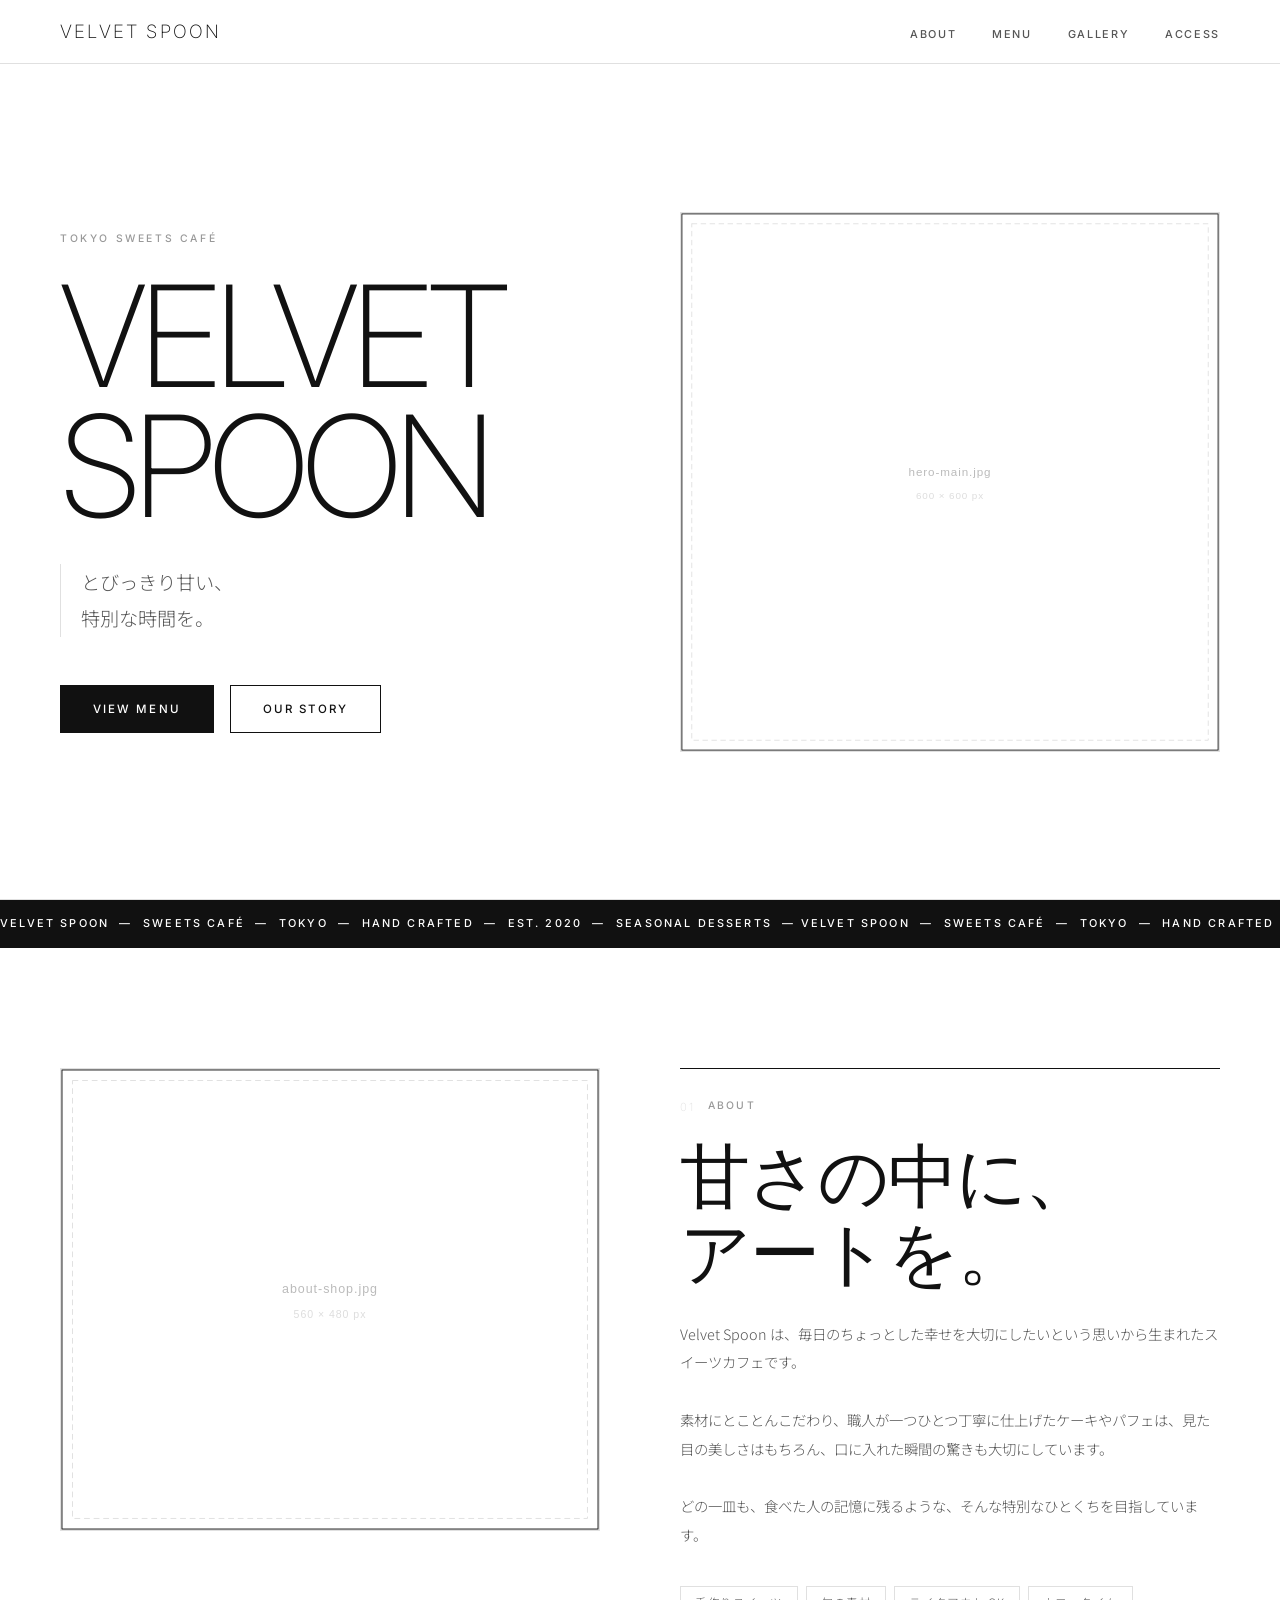
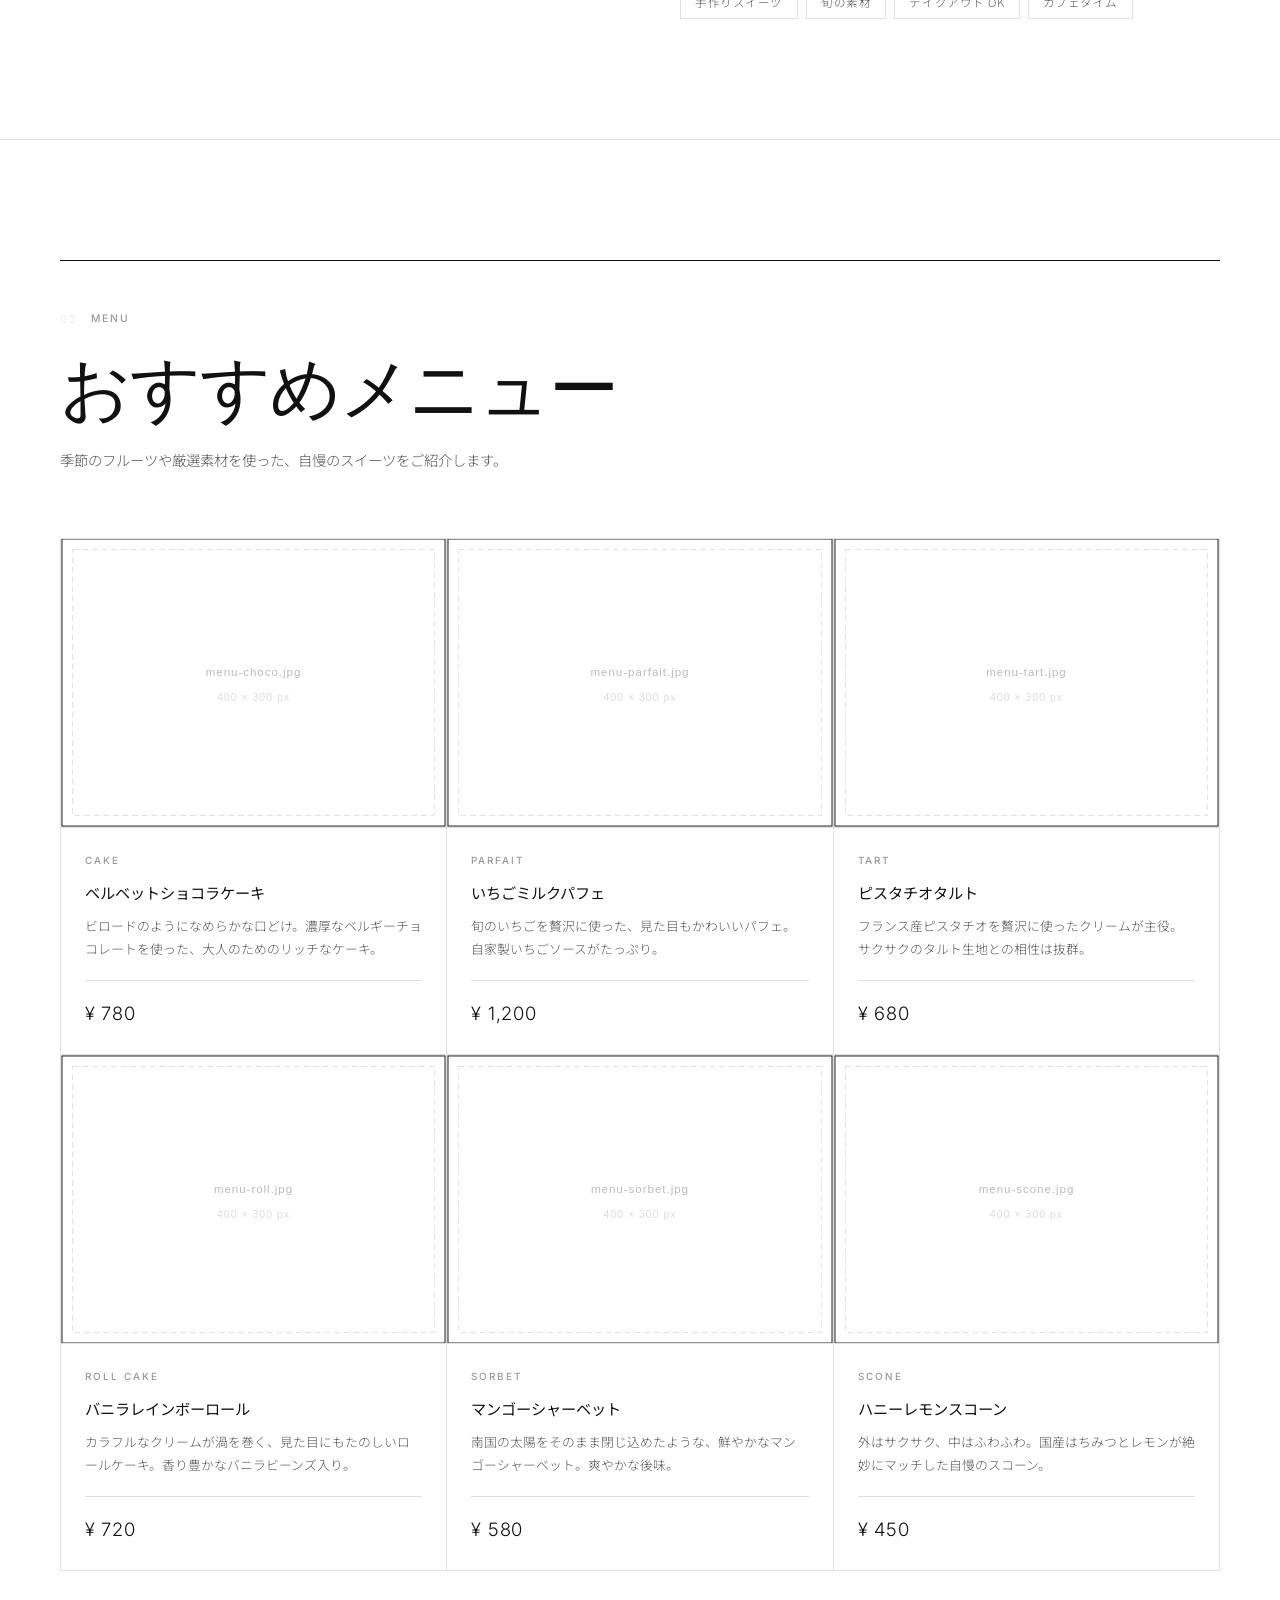
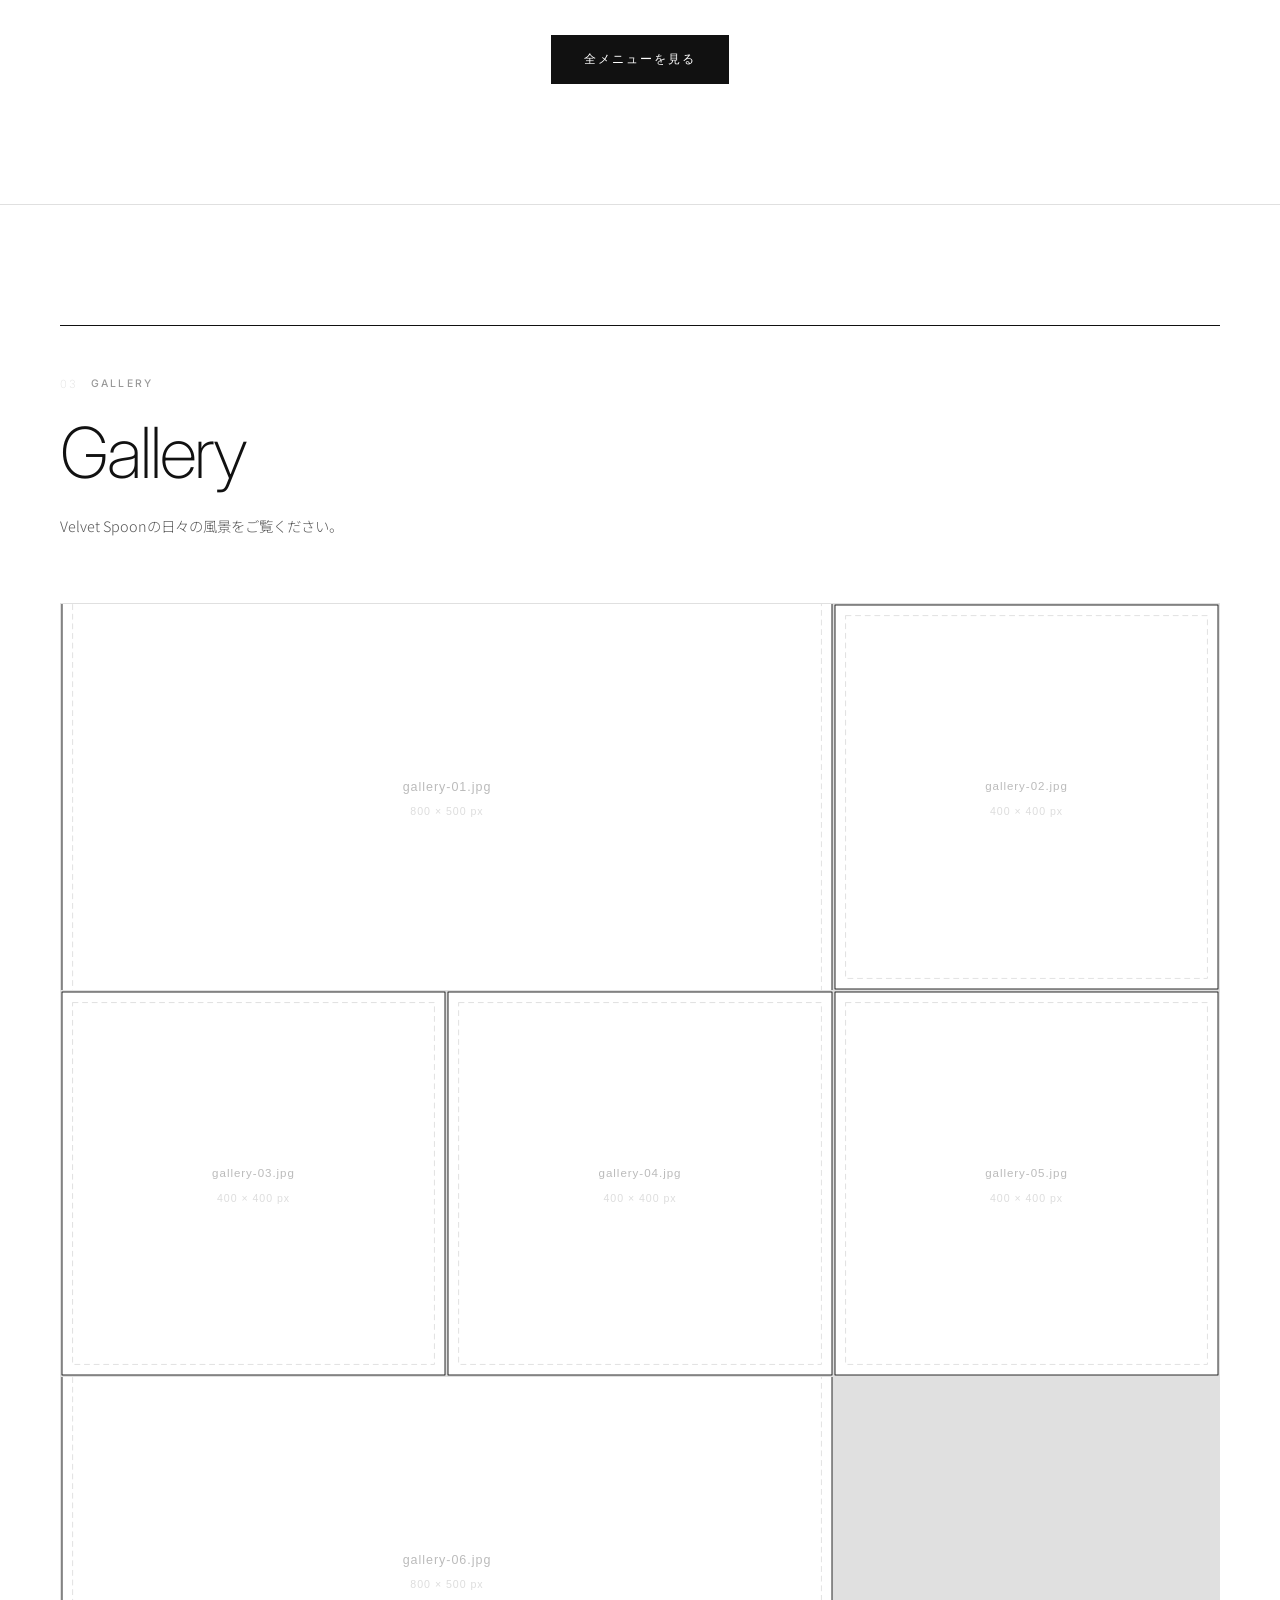
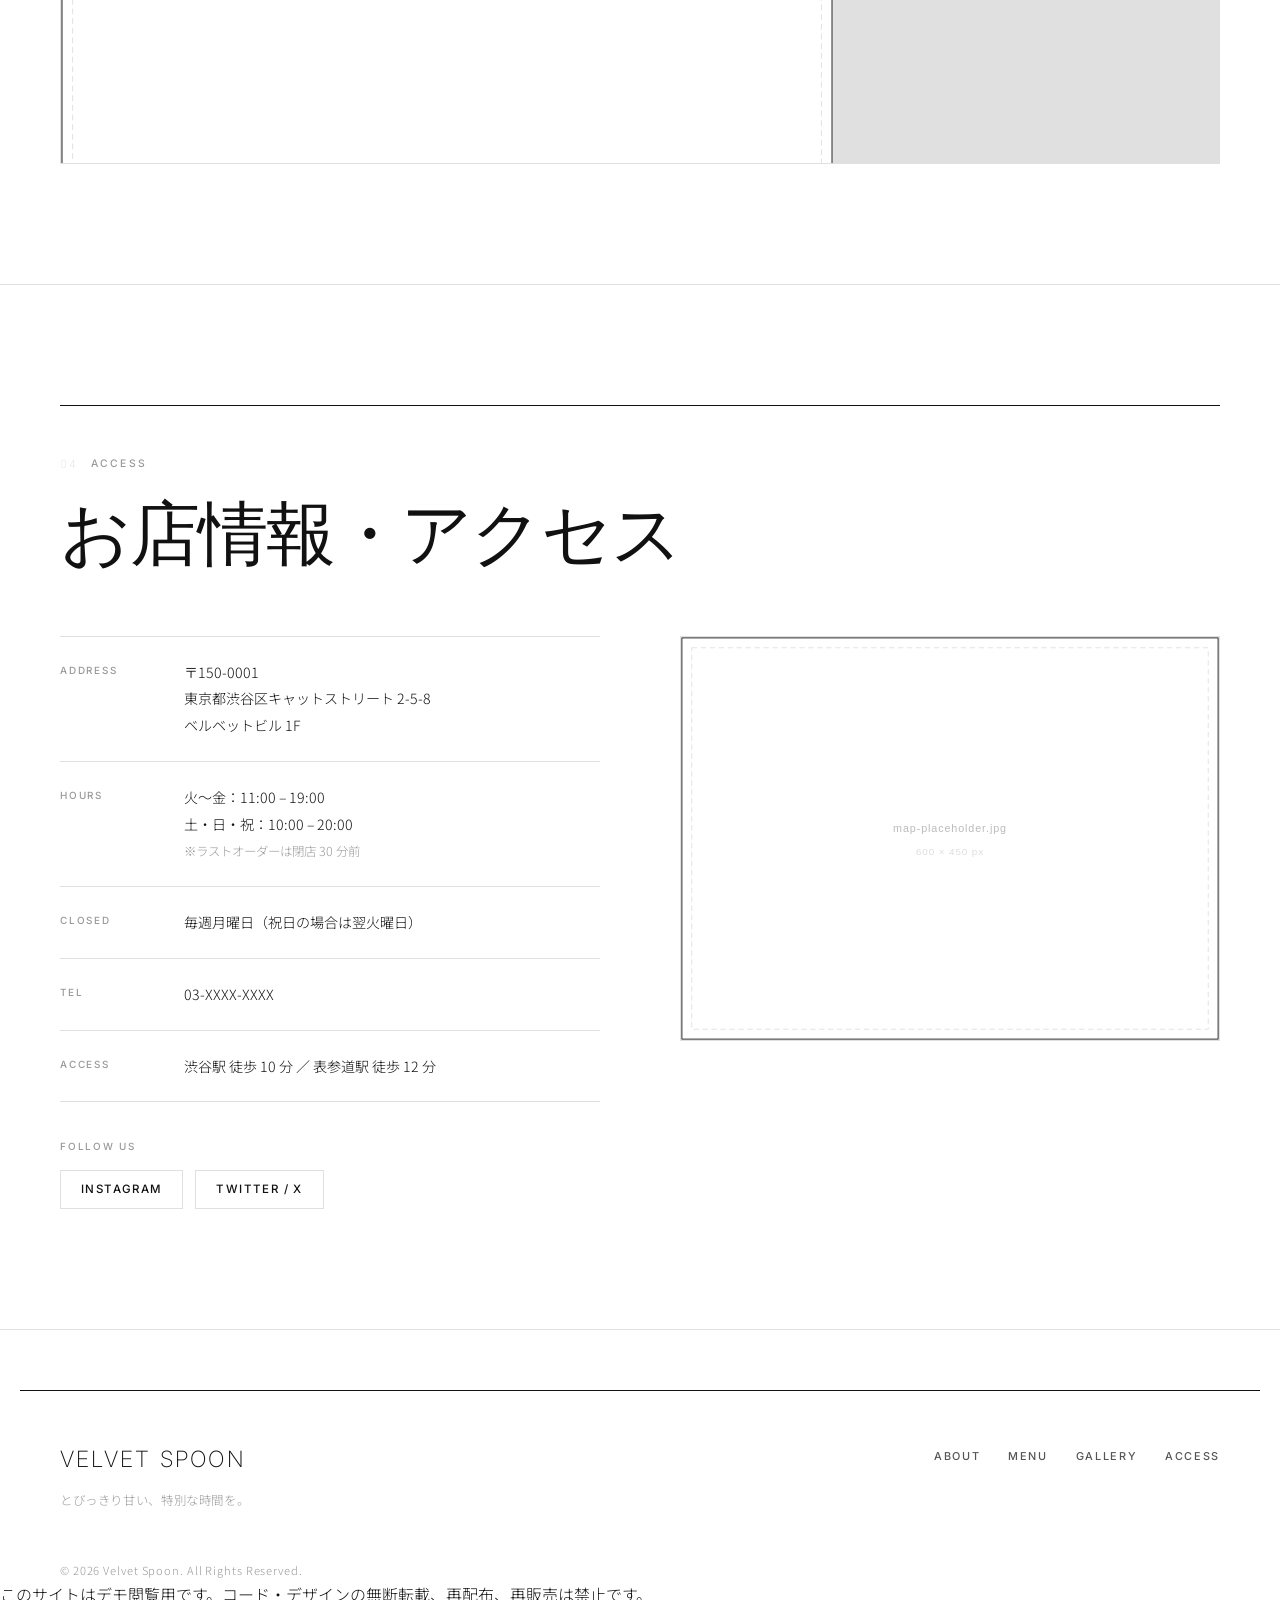
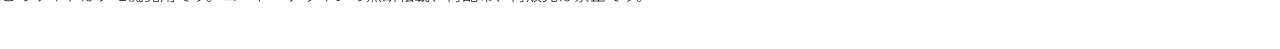
<file: Cafe-Template-Minimal/index.html>
<!DOCTYPE html>
<html lang="ja">
<head>
  <meta charset="UTF-8">
  <meta name="viewport" content="width=device-width, initial-scale=1.0">
  <meta name="description" content="Velvet Spoon – とびっきり甘い、特別な時間を。東京・渋谷のスイーツカフェ。">
  <title>Velvet Spoon | Sweets Café</title>

  <!--
    Google Fonts
    ─────────────────────────────────────────
    英字：Inter（200 / 300 / 400 / 500）
    日本語：Noto Sans JP（300 / 400）
    CSS変数 --font-en / --font-ja で管理
  -->
  <link rel="preconnect" href="https://fonts.googleapis.com">
  <link rel="preconnect" href="https://fonts.gstatic.com" crossorigin>
  <link href="https://fonts.googleapis.com/css2?family=Inter:wght@200;300;400;500&family=Noto+Sans+JP:wght@300;400&display=swap" rel="stylesheet">

  <link rel="stylesheet" href="css/style.css">
</head>
<body>

  <!-- ▼ ヘッダー・ナビゲーション ここから -->
  <header class="site-header" id="site-header">
    <nav class="nav container">
      <a href="#home" class="nav-logo">
        <span class="nav-logo__text">Velvet Spoon</span>
      </a>
      <ul class="nav-list" id="nav-list">
        <li><a href="#about"   class="nav-link">About</a></li>
        <li><a href="#menu"    class="nav-link">Menu</a></li>
        <li><a href="#gallery" class="nav-link">Gallery</a></li>
        <li><a href="#access"  class="nav-link">Access</a></li>
      </ul>
      <button class="nav-toggle" id="nav-toggle" aria-label="ナビゲーションを開く">
        <span class="nav-toggle__line"></span>
        <span class="nav-toggle__line"></span>
        <span class="nav-toggle__line"></span>
      </button>
    </nav>
  </header>
  <!-- ▲ ヘッダー・ナビゲーション ここまで -->


  <main>

    <!-- ▼ ヒーローセクション ここから -->
    <section class="hero" id="home">
      <div class="hero__inner container">

        <!-- テキストエリア -->
        <div class="hero__text">
          <p class="hero__eyebrow">Tokyo Sweets Café</p>
          <h1 class="hero__title">Velvet<br>Spoon</h1>
          <p class="hero__catch">とびっきり甘い、<br>特別な時間を。</p>
          <div class="hero__actions">
            <a href="#menu"  class="btn btn--fill">View Menu</a>
            <a href="#about" class="btn btn--ghost">Our Story</a>
          </div>
        </div>

        <!-- ヒーロー画像エリア -->
        <div class="hero__image-wrap">
          <!-- ヒーローメインビジュアル（推奨サイズ：600 × 600 px、正方形） -->
          <!-- ファイル名：images/hero-main.jpg -->
          <img
            src="images/hero-main.svg"
            alt="Velvet Spoonのスイーツ"
            class="hero__img"
            width="600"
            height="600"
          >
        </div>

      </div>
    </section>
    <!-- ▲ ヒーローセクション ここまで -->


    <!-- ▼ マーキー（テキストティッカー）ここから -->
    <div class="marquee" aria-hidden="true">
      <div class="marquee__track">
        <!-- テキストを 2 セット並べてループさせる -->
        <span class="marquee__text">Velvet Spoon &nbsp;—&nbsp; Sweets Café &nbsp;—&nbsp; Tokyo &nbsp;—&nbsp; Hand Crafted &nbsp;—&nbsp; Est. 2020 &nbsp;—&nbsp; Seasonal Desserts &nbsp;—&nbsp; </span>
        <span class="marquee__text" aria-hidden="true">Velvet Spoon &nbsp;—&nbsp; Sweets Café &nbsp;—&nbsp; Tokyo &nbsp;—&nbsp; Hand Crafted &nbsp;—&nbsp; Est. 2020 &nbsp;—&nbsp; Seasonal Desserts &nbsp;—&nbsp; </span>
      </div>
    </div>
    <!-- ▲ マーキー ここまで -->


    <!-- ▼ お店紹介セクション ここから -->
    <section class="about" id="about">
      <div class="about__inner container">

        <!-- 画像エリア -->
        <div class="about__image-wrap js-reveal">
          <!-- お店紹介画像（推奨サイズ：560 × 480 px） -->
          <!-- ファイル名：images/about-shop.jpg -->
          <img
            src="images/about-shop.svg"
            alt="Velvet Spoonの店内風景"
            class="about__img"
            width="560"
            height="480"
          >
        </div>

        <!-- テキストエリア -->
        <div class="about__text js-reveal">
          <p class="section-eyebrow"><span class="section-num">01</span>About</p>
          <h2 class="section-title">甘さの中に、<br>アートを。</h2>
          <p class="about__body">
            Velvet Spoon は、毎日のちょっとした幸せを大切にしたいという思いから生まれたスイーツカフェです。<br><br>
            素材にとことんこだわり、職人が一つひとつ丁寧に仕上げたケーキやパフェは、見た目の美しさはもちろん、口に入れた瞬間の驚きも大切にしています。<br><br>
            どの一皿も、食べた人の記憶に残るような、そんな特別なひとくちを目指しています。
          </p>
          <div class="about__tags">
            <span class="tag">手作りスイーツ</span>
            <span class="tag">旬の素材</span>
            <span class="tag">テイクアウト OK</span>
            <span class="tag">カフェタイム</span>
          </div>
        </div>

      </div>
    </section>
    <!-- ▲ お店紹介セクション ここまで -->


    <!-- ▼ メニューセクション ここから -->
    <section class="menu" id="menu">
      <div class="container">

        <!-- セクションヘッダー -->
        <div class="section-header js-reveal">
          <p class="section-eyebrow"><span class="section-num">02</span>Menu</p>
          <h2 class="section-title">おすすめメニュー</h2>
          <p class="section-desc">季節のフルーツや厳選素材を使った、自慢のスイーツをご紹介します。</p>
        </div>

        <!-- メニューグリッド -->
        <div class="menu-grid">

          <!-- ▼ メニューアイテム 1 -->
          <article class="menu-card js-reveal">
            <div class="menu-card__img-wrap">
              <!-- メニュー画像（推奨サイズ：400 × 300 px） -->
              <!-- ファイル名：images/menu-choco.jpg -->
              <img
                src="images/menu-choco.svg"
                alt="ベルベットショコラケーキ"
                class="menu-card__img"
                width="400" height="300"
              >
            </div>
            <div class="menu-card__body">
              <p class="menu-card__tag">Cake</p>
              <h3 class="menu-card__name">ベルベットショコラケーキ</h3>
              <p class="menu-card__desc">ビロードのようになめらかな口どけ。濃厚なベルギーチョコレートを使った、大人のためのリッチなケーキ。</p>
              <p class="menu-card__price">¥ 780</p>
            </div>
          </article>

          <!-- ▼ メニューアイテム 2 -->
          <article class="menu-card js-reveal">
            <div class="menu-card__img-wrap">
              <!-- メニュー画像（推奨サイズ：400 × 300 px） -->
              <!-- ファイル名：images/menu-parfait.jpg -->
              <img
                src="images/menu-parfait.svg"
                alt="いちごミルクパフェ"
                class="menu-card__img"
                width="400" height="300"
              >
            </div>
            <div class="menu-card__body">
              <p class="menu-card__tag">Parfait</p>
              <h3 class="menu-card__name">いちごミルクパフェ</h3>
              <p class="menu-card__desc">旬のいちごを贅沢に使った、見た目もかわいいパフェ。自家製いちごソースがたっぷり。</p>
              <p class="menu-card__price">¥ 1,200</p>
            </div>
          </article>

          <!-- ▼ メニューアイテム 3 -->
          <article class="menu-card js-reveal">
            <div class="menu-card__img-wrap">
              <!-- メニュー画像（推奨サイズ：400 × 300 px） -->
              <!-- ファイル名：images/menu-tart.jpg -->
              <img
                src="images/menu-tart.svg"
                alt="ピスタチオタルト"
                class="menu-card__img"
                width="400" height="300"
              >
            </div>
            <div class="menu-card__body">
              <p class="menu-card__tag">Tart</p>
              <h3 class="menu-card__name">ピスタチオタルト</h3>
              <p class="menu-card__desc">フランス産ピスタチオを贅沢に使ったクリームが主役。サクサクのタルト生地との相性は抜群。</p>
              <p class="menu-card__price">¥ 680</p>
            </div>
          </article>

          <!-- ▼ メニューアイテム 4 -->
          <article class="menu-card js-reveal">
            <div class="menu-card__img-wrap">
              <!-- メニュー画像（推奨サイズ：400 × 300 px） -->
              <!-- ファイル名：images/menu-roll.jpg -->
              <img
                src="images/menu-roll.svg"
                alt="バニラレインボーロール"
                class="menu-card__img"
                width="400" height="300"
              >
            </div>
            <div class="menu-card__body">
              <p class="menu-card__tag">Roll Cake</p>
              <h3 class="menu-card__name">バニラレインボーロール</h3>
              <p class="menu-card__desc">カラフルなクリームが渦を巻く、見た目にもたのしいロールケーキ。香り豊かなバニラビーンズ入り。</p>
              <p class="menu-card__price">¥ 720</p>
            </div>
          </article>

          <!-- ▼ メニューアイテム 5 -->
          <article class="menu-card js-reveal">
            <div class="menu-card__img-wrap">
              <!-- メニュー画像（推奨サイズ：400 × 300 px） -->
              <!-- ファイル名：images/menu-sorbet.jpg -->
              <img
                src="images/menu-sorbet.svg"
                alt="マンゴーシャーベット"
                class="menu-card__img"
                width="400" height="300"
              >
            </div>
            <div class="menu-card__body">
              <p class="menu-card__tag">Sorbet</p>
              <h3 class="menu-card__name">マンゴーシャーベット</h3>
              <p class="menu-card__desc">南国の太陽をそのまま閉じ込めたような、鮮やかなマンゴーシャーベット。爽やかな後味。</p>
              <p class="menu-card__price">¥ 580</p>
            </div>
          </article>

          <!-- ▼ メニューアイテム 6 -->
          <article class="menu-card js-reveal">
            <div class="menu-card__img-wrap">
              <!-- メニュー画像（推奨サイズ：400 × 300 px） -->
              <!-- ファイル名：images/menu-scone.jpg -->
              <img
                src="images/menu-scone.svg"
                alt="ハニーレモンスコーン"
                class="menu-card__img"
                width="400" height="300"
              >
            </div>
            <div class="menu-card__body">
              <p class="menu-card__tag">Scone</p>
              <h3 class="menu-card__name">ハニーレモンスコーン</h3>
              <p class="menu-card__desc">外はサクサク、中はふわふわ。国産はちみつとレモンが絶妙にマッチした自慢のスコーン。</p>
              <p class="menu-card__price">¥ 450</p>
            </div>
          </article>

        </div><!-- /.menu-grid -->

        <!-- 全メニューへのリンク -->
        <div class="menu__cta js-reveal">
          <a href="#" class="btn btn--fill">全メニューを見る</a>
        </div>

      </div>
    </section>
    <!-- ▲ メニューセクション ここまで -->


    <!-- ▼ ギャラリーセクション ここから -->
    <section class="gallery" id="gallery">
      <div class="container">

        <!-- セクションヘッダー -->
        <div class="section-header js-reveal">
          <p class="section-eyebrow"><span class="section-num">03</span>Gallery</p>
          <h2 class="section-title">Gallery</h2>
          <p class="section-desc">Velvet Spoonの日々の風景をご覧ください。</p>
        </div>

        <!-- ギャラリーグリッド -->
        <div class="gallery-grid js-reveal">

          <!-- ▼ ギャラリー画像 1（横幅広め） -->
          <div class="gallery-item gallery-item--wide">
            <!-- ギャラリー画像（推奨サイズ：800 × 500 px） -->
            <!-- ファイル名：images/gallery-01.jpg -->
            <img src="images/gallery-01.svg" alt="春のショーケース" class="gallery-item__img" width="800" height="500">
            <div class="gallery-item__overlay"><p class="gallery-item__caption">春のショーケース</p></div>
          </div>

          <!-- ▼ ギャラリー画像 2 -->
          <div class="gallery-item">
            <!-- ギャラリー画像（推奨サイズ：400 × 400 px） -->
            <!-- ファイル名：images/gallery-02.jpg -->
            <img src="images/gallery-02.svg" alt="職人の手仕事" class="gallery-item__img" width="400" height="400">
            <div class="gallery-item__overlay"><p class="gallery-item__caption">職人の手仕事</p></div>
          </div>

          <!-- ▼ ギャラリー画像 3 -->
          <div class="gallery-item">
            <!-- ギャラリー画像（推奨サイズ：400 × 400 px） -->
            <!-- ファイル名：images/gallery-03.jpg -->
            <img src="images/gallery-03.svg" alt="くつろぎの空間" class="gallery-item__img" width="400" height="400">
            <div class="gallery-item__overlay"><p class="gallery-item__caption">くつろぎの空間</p></div>
          </div>

          <!-- ▼ ギャラリー画像 4 -->
          <div class="gallery-item">
            <!-- ギャラリー画像（推奨サイズ：400 × 400 px） -->
            <!-- ファイル名：images/gallery-04.jpg -->
            <img src="images/gallery-04.svg" alt="季節のパフェ" class="gallery-item__img" width="400" height="400">
            <div class="gallery-item__overlay"><p class="gallery-item__caption">季節のパフェ</p></div>
          </div>

          <!-- ▼ ギャラリー画像 5 -->
          <div class="gallery-item">
            <!-- ギャラリー画像（推奨サイズ：400 × 400 px） -->
            <!-- ファイル名：images/gallery-05.jpg -->
            <img src="images/gallery-05.svg" alt="テラス席" class="gallery-item__img" width="400" height="400">
            <div class="gallery-item__overlay"><p class="gallery-item__caption">テラス席</p></div>
          </div>

          <!-- ▼ ギャラリー画像 6（横幅広め） -->
          <div class="gallery-item gallery-item--wide">
            <!-- ギャラリー画像（推奨サイズ：800 × 500 px） -->
            <!-- ファイル名：images/gallery-06.jpg -->
            <img src="images/gallery-06.svg" alt="アフタヌーンティーセット" class="gallery-item__img" width="800" height="500">
            <div class="gallery-item__overlay"><p class="gallery-item__caption">アフタヌーンティー</p></div>
          </div>

        </div><!-- /.gallery-grid -->

      </div>
    </section>
    <!-- ▲ ギャラリーセクション ここまで -->


    <!-- ▼ アクセスセクション ここから -->
    <section class="access" id="access">
      <div class="container">

        <!-- セクションヘッダー -->
        <div class="section-header js-reveal">
          <p class="section-eyebrow"><span class="section-num">04</span>Access</p>
          <h2 class="section-title">お店情報・アクセス</h2>
        </div>

        <div class="access__inner js-reveal">

          <!-- 店舗情報 -->
          <div class="access__info">
            <dl class="info-list">
              <div class="info-list__item">
                <dt class="info-list__label">Address</dt>
                <dd class="info-list__value">
                  〒150-0001<br>
                  東京都渋谷区キャットストリート 2-5-8<br>
                  ベルベットビル 1F
                </dd>
              </div>
              <div class="info-list__item">
                <dt class="info-list__label">Hours</dt>
                <dd class="info-list__value">
                  火〜金：11:00 – 19:00<br>
                  土・日・祝：10:00 – 20:00<br>
                  <span class="info-list__note">※ラストオーダーは閉店 30 分前</span>
                </dd>
              </div>
              <div class="info-list__item">
                <dt class="info-list__label">Closed</dt>
                <dd class="info-list__value">毎週月曜日（祝日の場合は翌火曜日）</dd>
              </div>
              <div class="info-list__item">
                <dt class="info-list__label">Tel</dt>
                <dd class="info-list__value">03-XXXX-XXXX</dd>
              </div>
              <div class="info-list__item">
                <dt class="info-list__label">Access</dt>
                <dd class="info-list__value">渋谷駅 徒歩 10 分 ／ 表参道駅 徒歩 12 分</dd>
              </div>
            </dl>

            <!-- SNS リンク -->
            <div class="access__sns">
              <p class="access__sns-label">Follow us</p>
              <div class="access__sns-links">
                <a href="#" class="sns-link">Instagram</a>
                <a href="#" class="sns-link">Twitter / X</a>
              </div>
            </div>
          </div><!-- /.access__info -->

          <!-- マップエリア -->
          <div class="access__map">
            <!--
              Google マップを埋め込む場合は、
              下の <img> を削除して <iframe> に差し替えてください。
              例：
              <iframe
                src="https://www.google.com/maps/embed?..."
                width="100%" height="100%" style="border:0;" allowfullscreen loading="lazy">
              </iframe>
            -->
            <!-- マップ仮画像（推奨サイズ：600 × 450 px） -->
            <!-- ファイル名：images/map-placeholder.jpg -->
            <img
              src="images/map-placeholder.svg"
              alt="アクセスマップ"
              class="access__map-img"
              width="600"
              height="450"
            >
          </div>

        </div><!-- /.access__inner -->

      </div>
    </section>
    <!-- ▲ アクセスセクション ここまで -->

  </main>


  <!-- ▼ フッター ここから -->
  <footer class="site-footer">
    <div class="footer__inner container">
      <div class="footer__brand">
        <p class="footer__logo">Velvet Spoon</p>
        <p class="footer__tagline">とびっきり甘い、特別な時間を。</p>
      </div>
      <nav class="footer__nav" aria-label="フッターナビゲーション">
        <ul class="footer__nav-list">
          <li><a href="#about">About</a></li>
          <li><a href="#menu">Menu</a></li>
          <li><a href="#gallery">Gallery</a></li>
          <li><a href="#access">Access</a></li>
        </ul>
      </nav>
    </div>
    <p class="footer__copy container">&copy; 2026 Velvet Spoon. All Rights Reserved.</p> <p class="note">
  このサイトはデモ閲覧用です。コード・デザインの無断転載、再配布、再販売は禁止です。
</p>
   
  </footer>
  <!-- ▲ フッター ここまで -->

  <script src="js/main.js"></script>
</body>
</html>
</file>
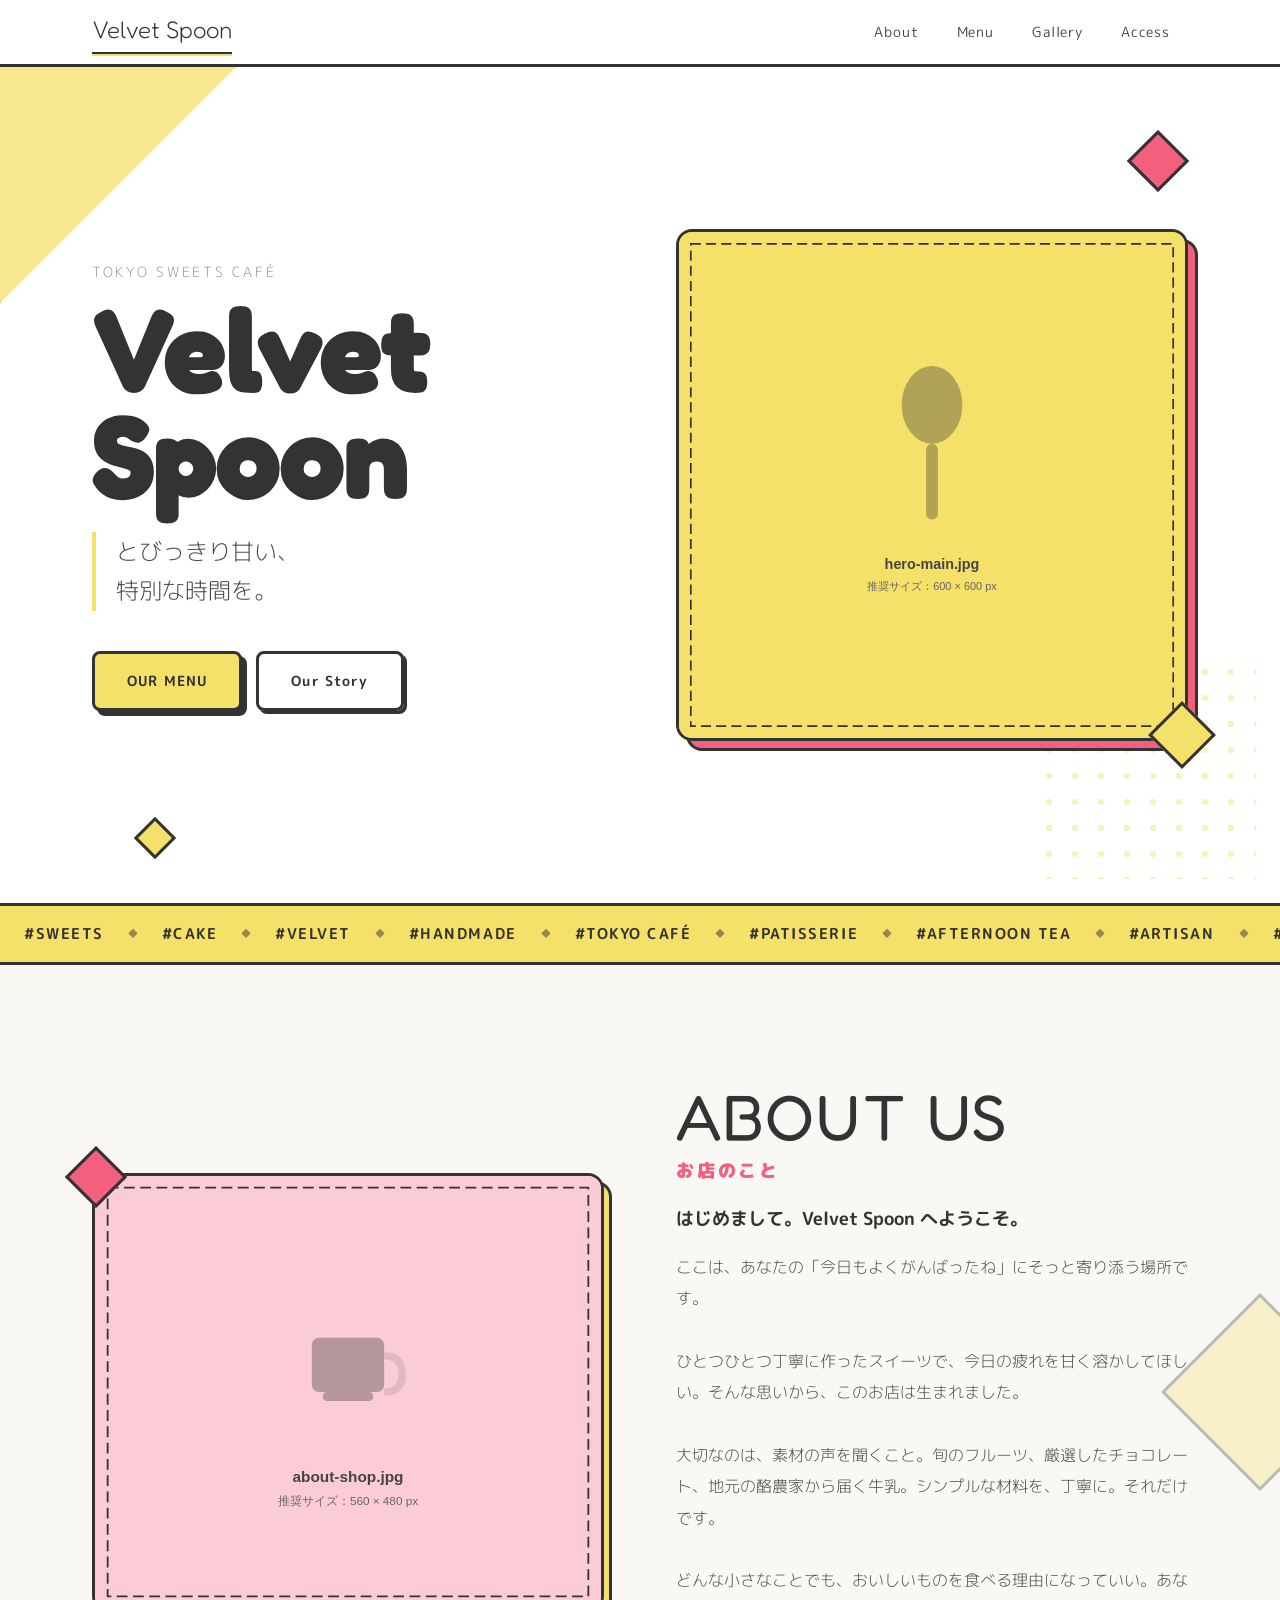
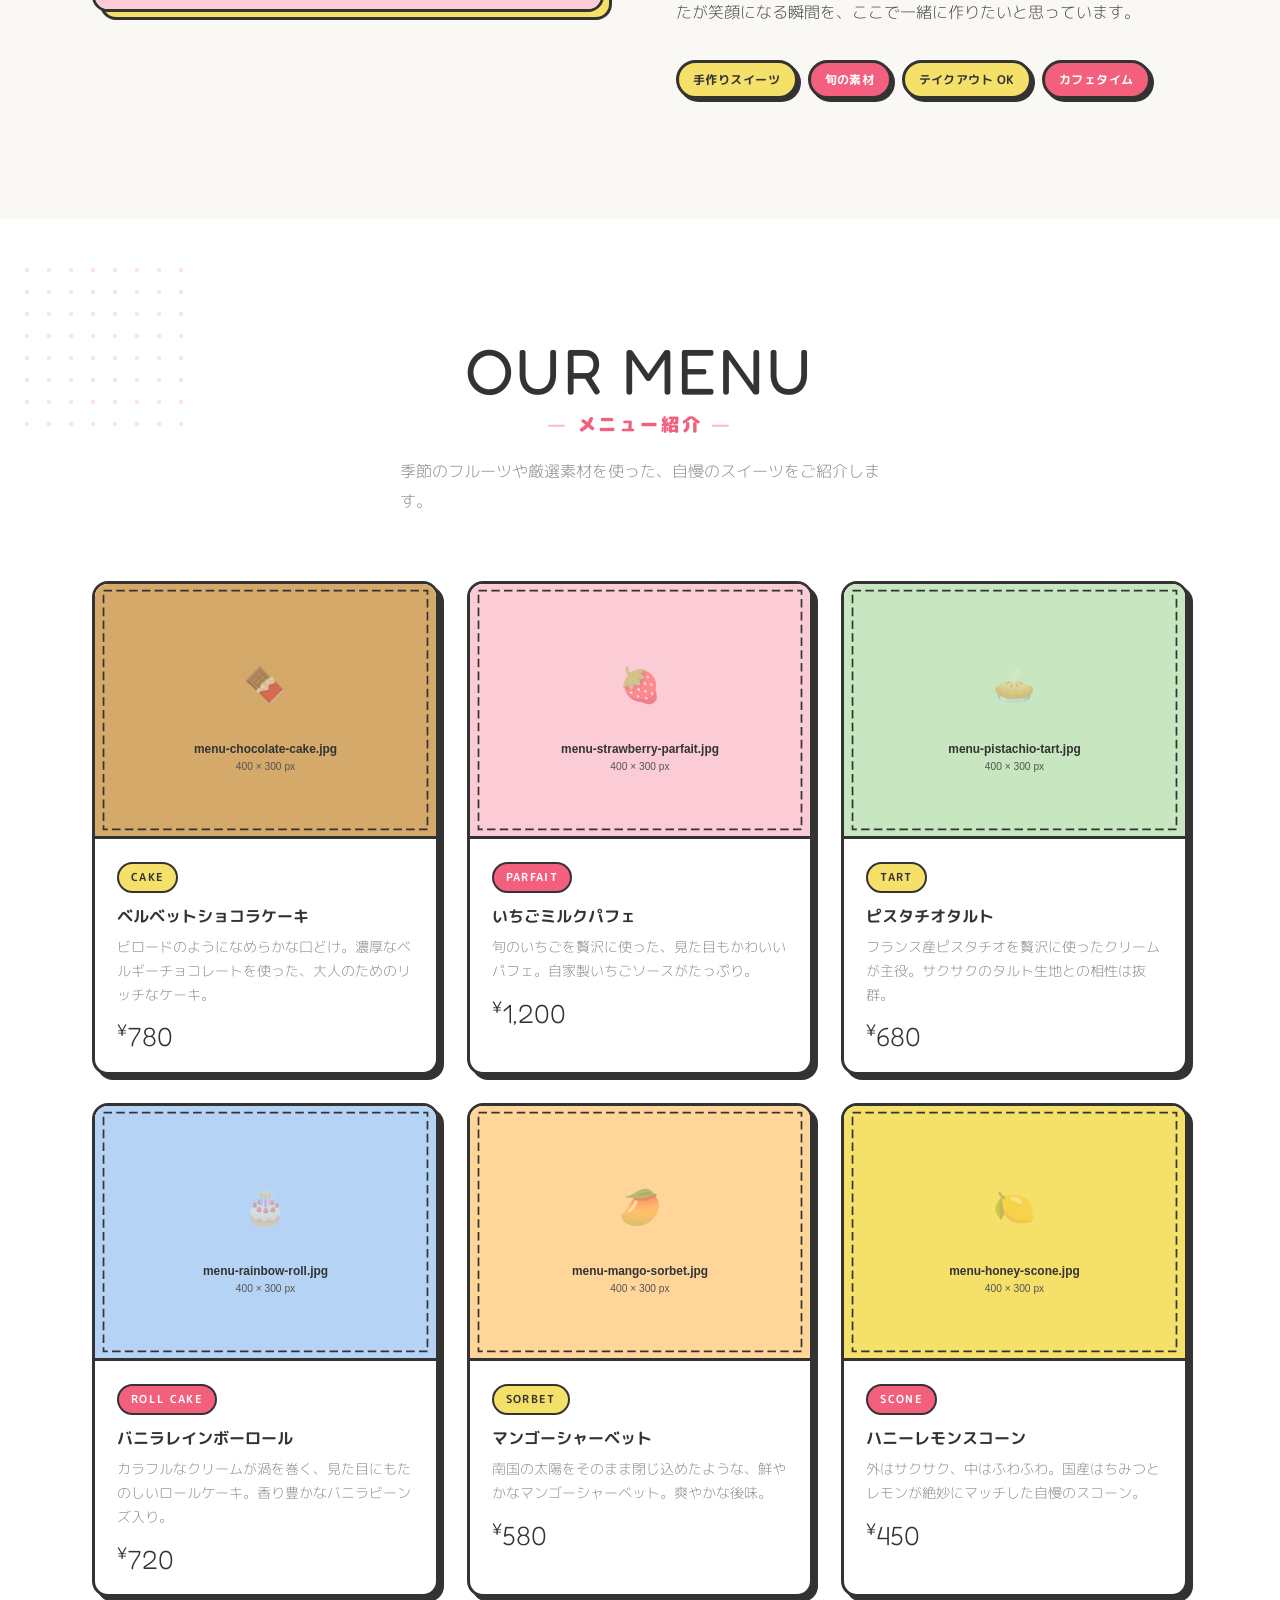
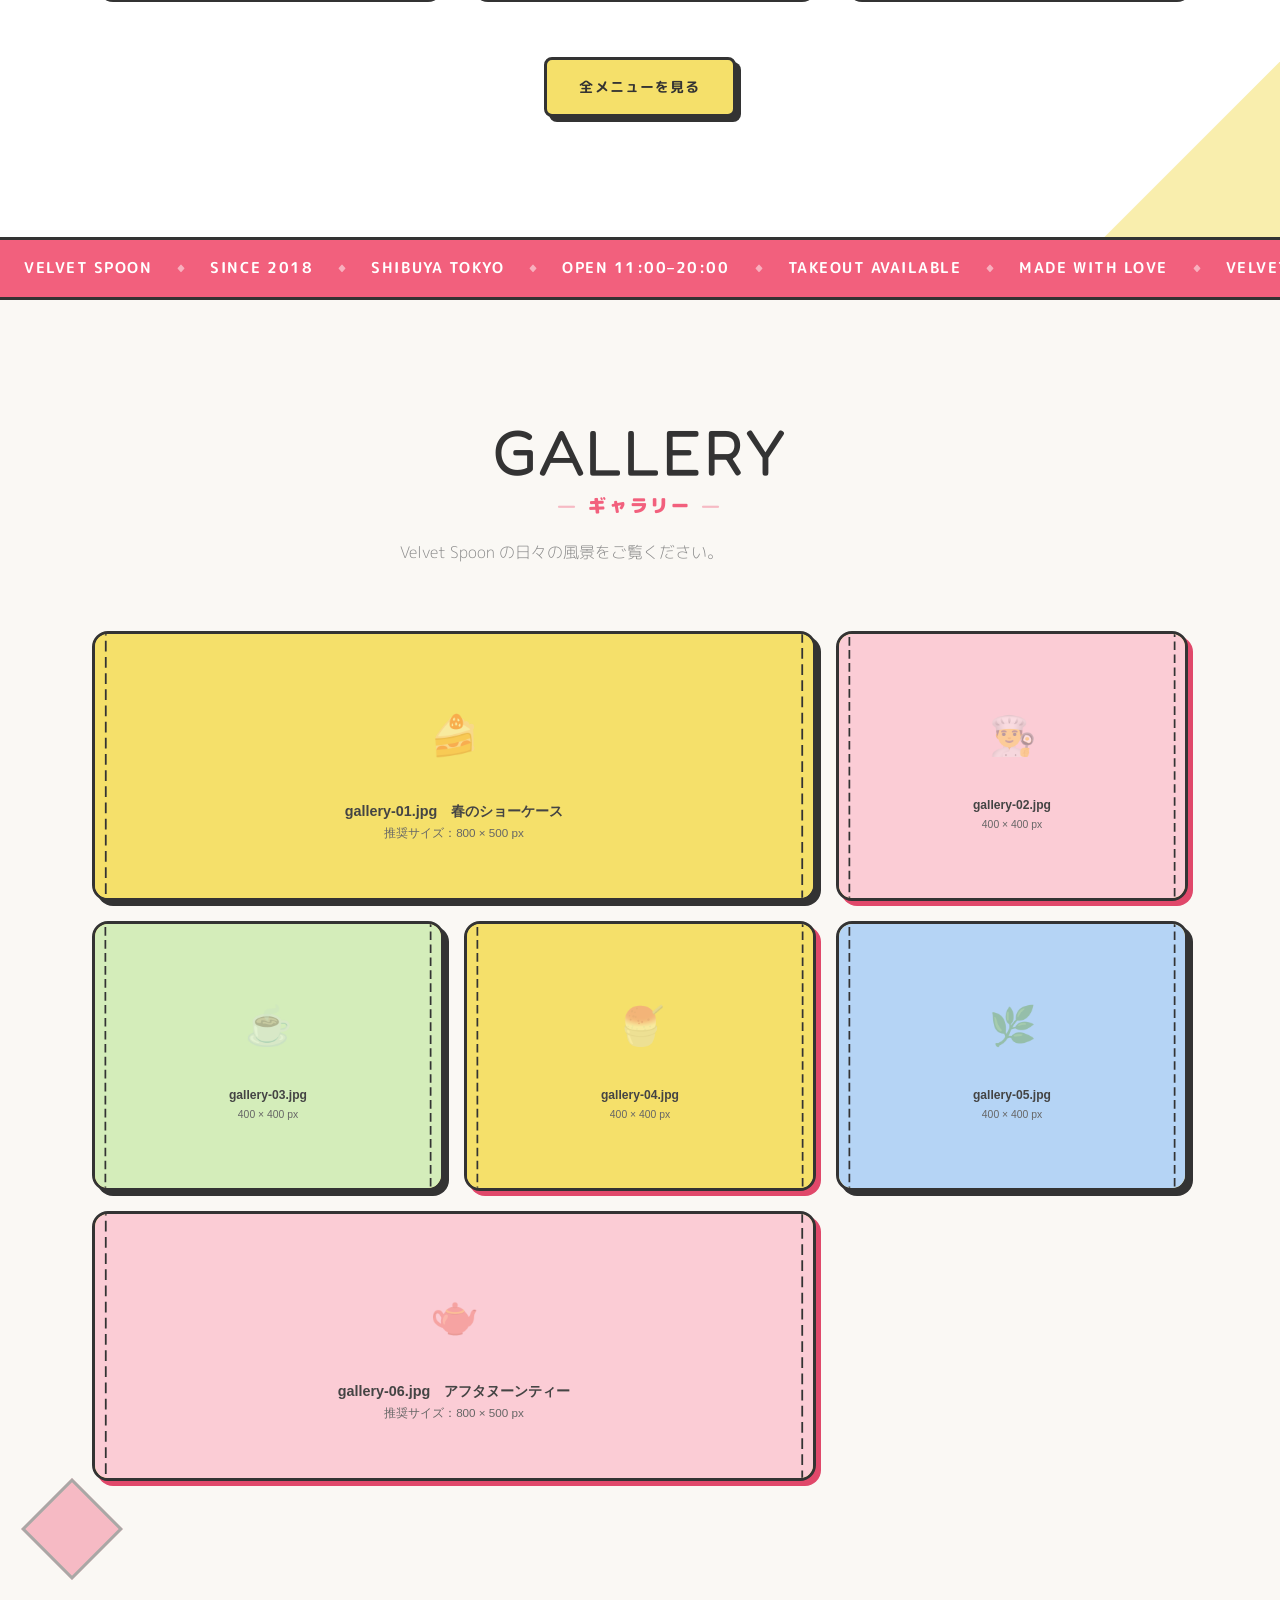
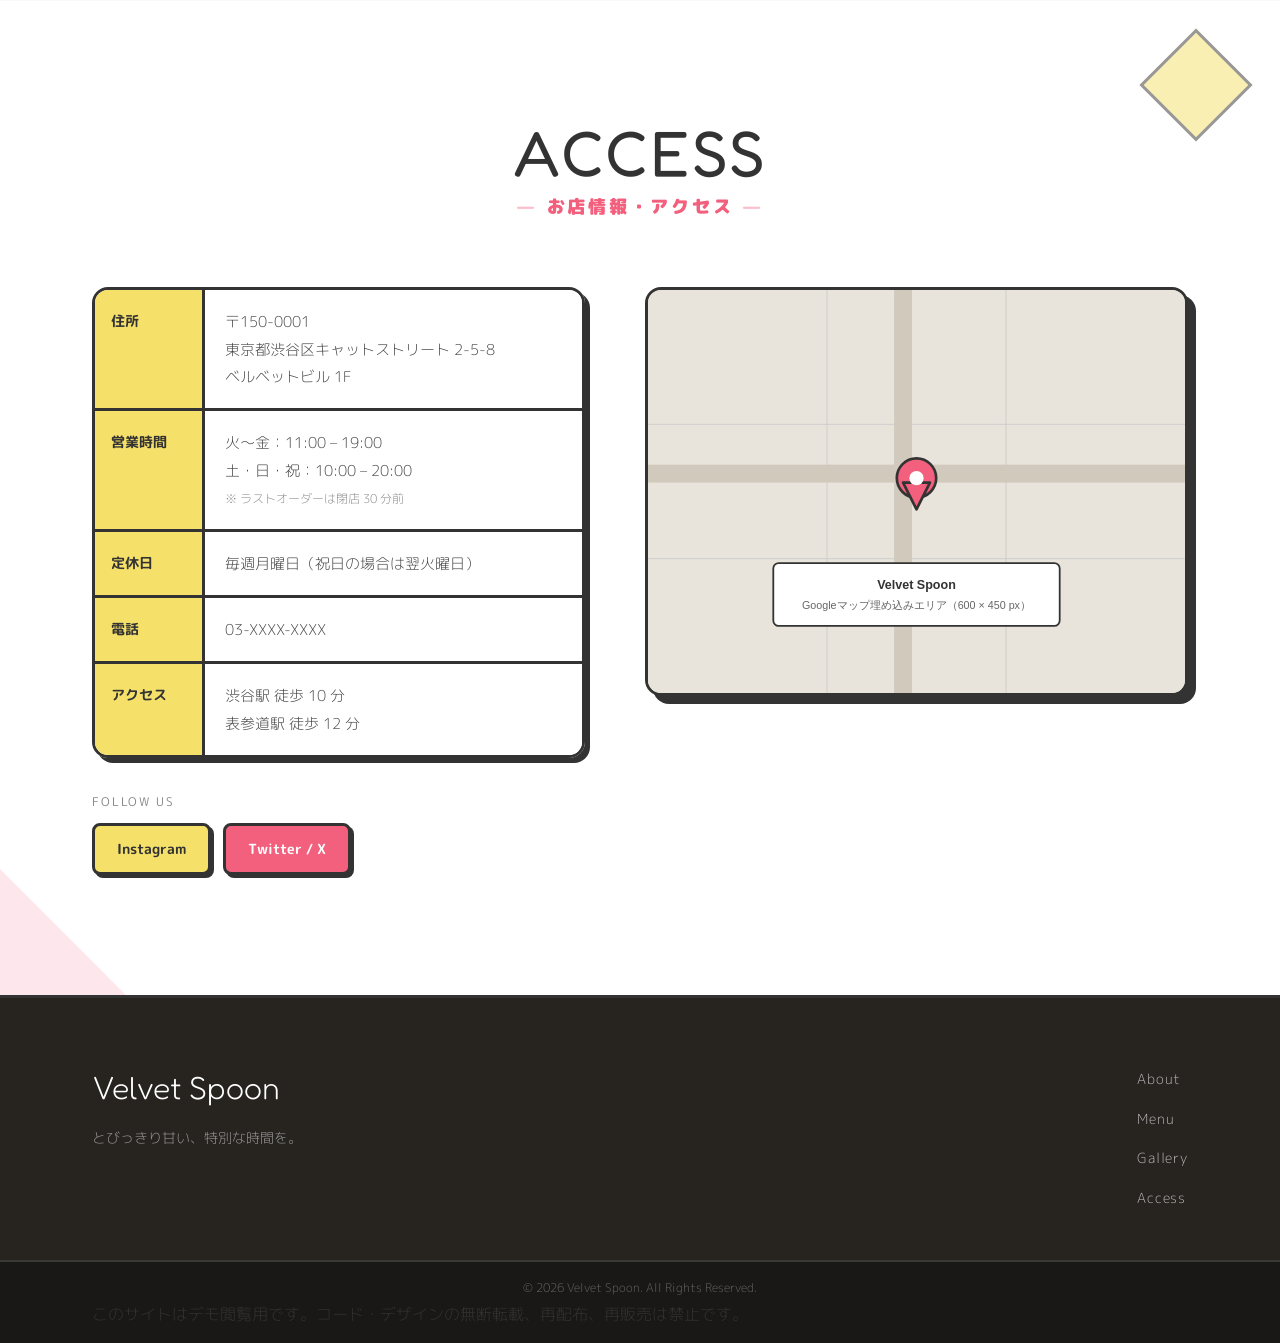
<file: Cafe-Template-Retropop/index.html>
<!DOCTYPE html>
<html lang="ja">
<head>
  <meta charset="UTF-8">
  <meta name="viewport" content="width=device-width, initial-scale=1.0">
  <meta name="description" content="Velvet Spoon – とびっきり甘い、特別な時間を。東京・渋谷のスイーツカフェ。">
  <title>Velvet Spoon | スイーツカフェ</title>

  <!--
    ======================================================
    Google Fonts
      - Fredoka One          : ロゴ専用ディスプレイフォント
      - Cormorant Garamond   : セクション英字ラベル（軽め・エレガント）
      - M PLUS Rounded 1c    : 日本語・UI全般（wght 300 / 400 / 700 / 900）
    フォントの変更は css/style.css の :root 内 --font-* 変数で行ってください。
    ======================================================
  -->
  <link rel="preconnect" href="https://fonts.googleapis.com">
  <link rel="preconnect" href="https://fonts.gstatic.com" crossorigin>
  <link href="https://fonts.googleapis.com/css2?family=Cormorant+Garamond:ital,wght@1,300;1,400;1,600&family=Fredoka+One&family=M+PLUS+Rounded+1c:wght@300;400;700;900&display=swap" rel="stylesheet">

  <link rel="stylesheet" href="css/style.css?v=2">
</head>
<body>

  <!-- ▼ ヘッダー・ナビゲーション ここから -->
  <header class="site-header" id="site-header">
    <nav class="nav container">

      <!-- ロゴ -->
      <a href="#home" class="nav-logo">Velvet Spoon</a>

      <!-- PC ナビ -->
      <ul class="nav-list" id="nav-list">
        <li><a href="#about"   class="nav-link">About</a></li>
        <li><a href="#menu"    class="nav-link">Menu</a></li>
        <li><a href="#gallery" class="nav-link">Gallery</a></li>
        <li><a href="#access"  class="nav-link">Access</a></li>
      </ul>

      <!-- ハンバーガー（モバイル） -->
      <button class="nav-toggle" id="nav-toggle" aria-label="メニューを開く" aria-expanded="false">
        <span class="nav-toggle__line"></span>
        <span class="nav-toggle__line"></span>
        <span class="nav-toggle__line"></span>
      </button>

    </nav>
  </header>
  <!-- ▲ ヘッダー・ナビゲーション ここまで -->


  <main>

    <!-- ▼ ヒーローセクション ここから -->
    <section class="hero" id="home">

      <!-- 背景の装飾図形 -->
      <div class="hero__deco hero__deco--tri-tl"    aria-hidden="true"></div>
      <div class="hero__deco hero__deco--diamond-tr" aria-hidden="true"></div>
      <div class="hero__deco hero__deco--tri-br"     aria-hidden="true"></div>
      <div class="hero__deco hero__deco--dots"       aria-hidden="true"></div>

      <div class="hero__inner container">

        <!-- テキスト -->
        <div class="hero__text js-reveal">
          <p class="hero__eyebrow">Tokyo Sweets Café</p>
          <h1 class="hero__title">Velvet<br>Spoon</h1>
          <p class="hero__catch">
            とびっきり甘い、<br>特別な時間を。
          </p>
          <div class="hero__actions">
            <a href="#menu"  class="btn btn--primary">OUR MENU</a>
            <a href="#about" class="btn btn--ghost">Our Story</a>
          </div>
        </div>

        <!-- ヒーロー画像 -->
        <div class="hero__img-wrap js-reveal js-reveal--delay">
          <!--
            ヒーローメインビジュアル
            推奨サイズ：600 × 600 px（正方形）
            ファイル名：images/hero-main.jpg
          -->
          <img
            src="images/hero-main.svg"
            alt="Velvet Spoonのスイーツ"
            class="hero__img"
            width="600" height="600"
          >
          <div class="hero__img-bg" aria-hidden="true"></div>

          <!-- 画像周辺の装飾図形 -->
          <div class="hero__img-deco hero__img-deco--diamond" aria-hidden="true"></div>
        </div>

      </div>
    </section>
    <!-- ▲ ヒーローセクション ここまで -->


    <!-- ▼ マーキー（テキストティッカー）①  ここから -->
    <!--
      ハッシュタグ文字が横にループして流れるマーキー演出です。
      テキスト内容は HTML を直接編集してください。
      速度は css/style.css の .marquee-track { animation-duration } で変更できます。
    -->
    <div class="marquee-strip marquee-strip--yellow" aria-hidden="true">
      <div class="marquee-track">
        <!-- テキストを 2 セット並べて途切れなくループさせています -->
        <span class="marquee-item">#SWEETS</span><span class="marquee-sep">◆</span>
        <span class="marquee-item">#CAKE</span><span class="marquee-sep">◆</span>
        <span class="marquee-item">#VELVET</span><span class="marquee-sep">◆</span>
        <span class="marquee-item">#HANDMADE</span><span class="marquee-sep">◆</span>
        <span class="marquee-item">#TOKYO CAFÉ</span><span class="marquee-sep">◆</span>
        <span class="marquee-item">#PATISSERIE</span><span class="marquee-sep">◆</span>
        <span class="marquee-item">#AFTERNOON TEA</span><span class="marquee-sep">◆</span>
        <span class="marquee-item">#ARTISAN</span><span class="marquee-sep">◆</span>
        <!-- 2 セット目（ループ用複製） -->
        <span class="marquee-item">#SWEETS</span><span class="marquee-sep">◆</span>
        <span class="marquee-item">#CAKE</span><span class="marquee-sep">◆</span>
        <span class="marquee-item">#VELVET</span><span class="marquee-sep">◆</span>
        <span class="marquee-item">#HANDMADE</span><span class="marquee-sep">◆</span>
        <span class="marquee-item">#TOKYO CAFÉ</span><span class="marquee-sep">◆</span>
        <span class="marquee-item">#PATISSERIE</span><span class="marquee-sep">◆</span>
        <span class="marquee-item">#AFTERNOON TEA</span><span class="marquee-sep">◆</span>
        <span class="marquee-item">#ARTISAN</span><span class="marquee-sep">◆</span>
      </div>
    </div>
    <!-- ▲ マーキー（テキストティッカー）①  ここまで -->


    <!-- ▼ お店紹介セクション ここから -->
    <section class="about" id="about">

      <!-- 背景装飾 -->
      <div class="about__deco about__deco--diamond" aria-hidden="true"></div>

      <div class="about__inner container">

        <!-- 画像エリア -->
        <div class="about__img-wrap js-reveal">
          <!--
            お店紹介画像（店内・外観など）
            推奨サイズ：560 × 500 px
            ファイル名：images/about-shop.jpg
          -->
          <img
            src="images/about-shop.svg"
            alt="Velvet Spoonの店内風景"
            class="about__img"
            width="560" height="500"
          >
          <div class="about__img-shadow" aria-hidden="true"></div>
          <!-- 画像周辺の装飾 -->
          <div class="about__img-deco about__img-deco--tri" aria-hidden="true"></div>
        </div>

        <!-- テキストエリア -->
        <div class="about__text js-reveal js-reveal--delay">

          <div class="section-label">
            <p class="section-label__en">ABOUT US</p>
            <h2 class="section-label__ja">お店のこと</h2>
          </div>

          <p class="about__lead">
            はじめまして。Velvet Spoon へようこそ。
          </p>
          <p class="about__body">
            ここは、あなたの「今日もよくがんばったね」にそっと寄り添う場所です。<br><br>
            ひとつひとつ丁寧に作ったスイーツで、今日の疲れを甘く溶かしてほしい。そんな思いから、このお店は生まれました。<br><br>
            大切なのは、素材の声を聞くこと。旬のフルーツ、厳選したチョコレート、地元の酪農家から届く牛乳。シンプルな材料を、丁寧に。それだけです。<br><br>
            どんな小さなことでも、おいしいものを食べる理由になっていい。あなたが笑顔になる瞬間を、ここで一緒に作りたいと思っています。
          </p>

          <div class="about__tags">
            <span class="tag">手作りスイーツ</span>
            <span class="tag tag--pink">旬の素材</span>
            <span class="tag">テイクアウト OK</span>
            <span class="tag tag--pink">カフェタイム</span>
          </div>

        </div>

      </div>
    </section>
    <!-- ▲ お店紹介セクション ここまで -->


    <!-- ▼ メニューセクション ここから -->
    <section class="menu" id="menu">

      <!-- 背景装飾 -->
      <div class="menu__deco menu__deco--dots"  aria-hidden="true"></div>
      <div class="menu__deco menu__deco--tri-r" aria-hidden="true"></div>

      <div class="container">

        <!-- セクションヘッダー -->
        <div class="section-header js-reveal">
          <div class="section-label section-label--center">
            <p class="section-label__en">OUR MENU</p>
            <h2 class="section-label__ja">メニュー紹介</h2>
          </div>
          <p class="section-desc">季節のフルーツや厳選素材を使った、自慢のスイーツをご紹介します。</p>
        </div>

        <!-- ▼ メニューカードグリッド -->
        <div class="menu-grid">

          <!-- メニューカード 1 -->
          <article class="menu-card js-reveal">
            <div class="menu-card__img-wrap">
              <!--
                メニュー画像：ベルベットショコラケーキ
                推奨サイズ：400 × 300 px
                ファイル名：images/menu-chocolate-cake.jpg
              -->
              <img src="images/menu-choco.svg" alt="ベルベットショコラケーキ" class="menu-card__img" width="400" height="300">
            </div>
            <div class="menu-card__body">
              <span class="menu-card__cat">CAKE</span>
              <h3 class="menu-card__name">ベルベットショコラケーキ</h3>
              <p class="menu-card__desc">ビロードのようになめらかな口どけ。濃厚なベルギーチョコレートを使った、大人のためのリッチなケーキ。</p>
              <p class="menu-card__price"><small>¥</small>780</p>
            </div>
          </article>

          <!-- メニューカード 2 -->
          <article class="menu-card js-reveal">
            <div class="menu-card__img-wrap">
              <!--
                メニュー画像：いちごミルクパフェ
                推奨サイズ：400 × 300 px
                ファイル名：images/menu-strawberry-parfait.jpg
              -->
              <img src="images/menu-parfait.svg" alt="いちごミルクパフェ" class="menu-card__img" width="400" height="300">
            </div>
            <div class="menu-card__body">
              <span class="menu-card__cat menu-card__cat--pink">PARFAIT</span>
              <h3 class="menu-card__name">いちごミルクパフェ</h3>
              <p class="menu-card__desc">旬のいちごを贅沢に使った、見た目もかわいいパフェ。自家製いちごソースがたっぷり。</p>
              <p class="menu-card__price"><small>¥</small>1,200</p>
            </div>
          </article>

          <!-- メニューカード 3 -->
          <article class="menu-card js-reveal">
            <div class="menu-card__img-wrap">
              <!--
                メニュー画像：ピスタチオタルト
                推奨サイズ：400 × 300 px
                ファイル名：images/menu-pistachio-tart.jpg
              -->
              <img src="images/menu-tart.svg" alt="ピスタチオタルト" class="menu-card__img" width="400" height="300">
            </div>
            <div class="menu-card__body">
              <span class="menu-card__cat">TART</span>
              <h3 class="menu-card__name">ピスタチオタルト</h3>
              <p class="menu-card__desc">フランス産ピスタチオを贅沢に使ったクリームが主役。サクサクのタルト生地との相性は抜群。</p>
              <p class="menu-card__price"><small>¥</small>680</p>
            </div>
          </article>

          <!-- メニューカード 4 -->
          <article class="menu-card js-reveal">
            <div class="menu-card__img-wrap">
              <!--
                メニュー画像：バニラレインボーロール
                推奨サイズ：400 × 300 px
                ファイル名：images/menu-rainbow-roll.jpg
              -->
              <img src="images/menu-roll.svg" alt="バニラレインボーロール" class="menu-card__img" width="400" height="300">
            </div>
            <div class="menu-card__body">
              <span class="menu-card__cat menu-card__cat--pink">ROLL CAKE</span>
              <h3 class="menu-card__name">バニラレインボーロール</h3>
              <p class="menu-card__desc">カラフルなクリームが渦を巻く、見た目にもたのしいロールケーキ。香り豊かなバニラビーンズ入り。</p>
              <p class="menu-card__price"><small>¥</small>720</p>
            </div>
          </article>

          <!-- メニューカード 5 -->
          <article class="menu-card js-reveal">
            <div class="menu-card__img-wrap">
              <!--
                メニュー画像：マンゴーシャーベット
                推奨サイズ：400 × 300 px
                ファイル名：images/menu-mango-sorbet.jpg
              -->
              <img src="images/menu-sorbet.svg" alt="マンゴーシャーベット" class="menu-card__img" width="400" height="300">
            </div>
            <div class="menu-card__body">
              <span class="menu-card__cat">SORBET</span>
              <h3 class="menu-card__name">マンゴーシャーベット</h3>
              <p class="menu-card__desc">南国の太陽をそのまま閉じ込めたような、鮮やかなマンゴーシャーベット。爽やかな後味。</p>
              <p class="menu-card__price"><small>¥</small>580</p>
            </div>
          </article>

          <!-- メニューカード 6 -->
          <article class="menu-card js-reveal">
            <div class="menu-card__img-wrap">
              <!--
                メニュー画像：ハニーレモンスコーン
                推奨サイズ：400 × 300 px
                ファイル名：images/menu-honey-scone.jpg
              -->
              <img src="images/menu-scone.svg" alt="ハニーレモンスコーン" class="menu-card__img" width="400" height="300">
            </div>
            <div class="menu-card__body">
              <span class="menu-card__cat menu-card__cat--pink">SCONE</span>
              <h3 class="menu-card__name">ハニーレモンスコーン</h3>
              <p class="menu-card__desc">外はサクサク、中はふわふわ。国産はちみつとレモンが絶妙にマッチした自慢のスコーン。</p>
              <p class="menu-card__price"><small>¥</small>450</p>
            </div>
          </article>

        </div>
        <!-- ▲ メニューカードグリッド -->

        <!-- 全メニューボタン -->
        <div class="menu__cta js-reveal">
          <a href="#" class="btn btn--primary">全メニューを見る</a>
        </div>

      </div>
    </section>
    <!-- ▲ メニューセクション ここまで -->


    <!-- ▼ マーキー（テキストティッカー）②  ここから -->
    <!--
      2つ目のマーキー。背景色・テキスト内容は自由に変更してください。
      不要な場合はこのブロックごと削除してください。
    -->
    <div class="marquee-strip marquee-strip--pink" aria-hidden="true">
      <div class="marquee-track marquee-track--reverse">
        <!-- テキストを 2 セット並べて途切れなくループさせています -->
        <span class="marquee-item">VELVET SPOON</span><span class="marquee-sep">♦</span>
        <span class="marquee-item">SINCE 2018</span><span class="marquee-sep">♦</span>
        <span class="marquee-item">SHIBUYA TOKYO</span><span class="marquee-sep">♦</span>
        <span class="marquee-item">OPEN 11:00–20:00</span><span class="marquee-sep">♦</span>
        <span class="marquee-item">TAKEOUT AVAILABLE</span><span class="marquee-sep">♦</span>
        <span class="marquee-item">MADE WITH LOVE</span><span class="marquee-sep">♦</span>
        <!-- 2 セット目（ループ用複製） -->
        <span class="marquee-item">VELVET SPOON</span><span class="marquee-sep">♦</span>
        <span class="marquee-item">SINCE 2018</span><span class="marquee-sep">♦</span>
        <span class="marquee-item">SHIBUYA TOKYO</span><span class="marquee-sep">♦</span>
        <span class="marquee-item">OPEN 11:00–20:00</span><span class="marquee-sep">♦</span>
        <span class="marquee-item">TAKEOUT AVAILABLE</span><span class="marquee-sep">♦</span>
        <span class="marquee-item">MADE WITH LOVE</span><span class="marquee-sep">♦</span>
      </div>
    </div>
    <!-- ▲ マーキー（テキストティッカー）②  ここまで -->


    <!-- ▼ ギャラリーセクション ここから -->
    <section class="gallery" id="gallery">

      <!-- 背景装飾 -->
      <div class="gallery__deco gallery__deco--diamond" aria-hidden="true"></div>

      <div class="container">

        <!-- セクションヘッダー -->
        <div class="section-header js-reveal">
          <div class="section-label section-label--center">
            <p class="section-label__en">GALLERY</p>
            <h2 class="section-label__ja">ギャラリー</h2>
          </div>
          <p class="section-desc">Velvet Spoon の日々の風景をご覧ください。</p>
        </div>

        <!-- ▼ ギャラリーグリッド -->
        <div class="gallery-grid">

          <!-- ギャラリー画像 1（ワイド） -->
          <figure class="gallery-item gallery-item--wide js-reveal">
            <!--
              ギャラリー画像 1（横長）
              推奨サイズ：800 × 500 px
              ファイル名：images/gallery-01.jpg
            -->
            <img src="images/gallery-01.svg" alt="春のショーケース" class="gallery-item__img" width="800" height="500">
            <figcaption class="gallery-item__caption">春のショーケース</figcaption>
          </figure>

          <!-- ギャラリー画像 2 -->
          <figure class="gallery-item js-reveal">
            <!--
              ギャラリー画像 2（正方形）
              推奨サイズ：400 × 400 px
              ファイル名：images/gallery-02.jpg
            -->
            <img src="images/gallery-02.svg" alt="職人の手仕事" class="gallery-item__img" width="400" height="400">
            <figcaption class="gallery-item__caption">職人の手仕事</figcaption>
          </figure>

          <!-- ギャラリー画像 3 -->
          <figure class="gallery-item js-reveal">
            <!--
              ギャラリー画像 3（正方形）
              推奨サイズ：400 × 400 px
              ファイル名：images/gallery-03.jpg
            -->
            <img src="images/gallery-03.svg" alt="くつろぎの空間" class="gallery-item__img" width="400" height="400">
            <figcaption class="gallery-item__caption">くつろぎの空間</figcaption>
          </figure>

          <!-- ギャラリー画像 4 -->
          <figure class="gallery-item js-reveal">
            <!--
              ギャラリー画像 4（正方形）
              推奨サイズ：400 × 400 px
              ファイル名：images/gallery-04.jpg
            -->
            <img src="images/gallery-04.svg" alt="季節のパフェ" class="gallery-item__img" width="400" height="400">
            <figcaption class="gallery-item__caption">季節のパフェ</figcaption>
          </figure>

          <!-- ギャラリー画像 5 -->
          <figure class="gallery-item js-reveal">
            <!--
              ギャラリー画像 5（正方形）
              推奨サイズ：400 × 400 px
              ファイル名：images/gallery-05.jpg
            -->
            <img src="images/gallery-05.svg" alt="テラス席" class="gallery-item__img" width="400" height="400">
            <figcaption class="gallery-item__caption">テラス席</figcaption>
          </figure>

          <!-- ギャラリー画像 6（ワイド） -->
          <figure class="gallery-item gallery-item--wide js-reveal">
            <!--
              ギャラリー画像 6（横長）
              推奨サイズ：800 × 500 px
              ファイル名：images/gallery-06.jpg
            -->
            <img src="images/gallery-06.svg" alt="アフタヌーンティーセット" class="gallery-item__img" width="800" height="500">
            <figcaption class="gallery-item__caption">アフタヌーンティー</figcaption>
          </figure>

        </div>
        <!-- ▲ ギャラリーグリッド -->

      </div>
    </section>
    <!-- ▲ ギャラリーセクション ここまで -->


    <!-- ▼ アクセスセクション ここから -->
    <section class="access" id="access">

      <!-- 背景装飾 -->
      <div class="access__deco access__deco--diamond" aria-hidden="true"></div>
      <div class="access__deco access__deco--tri"     aria-hidden="true"></div>

      <div class="container">

        <!-- セクションヘッダー -->
        <div class="section-header js-reveal">
          <div class="section-label section-label--center">
            <p class="section-label__en">ACCESS</p>
            <h2 class="section-label__ja">お店情報・アクセス</h2>
          </div>
        </div>

        <div class="access__inner">

          <!-- 店舗情報 -->
          <div class="access__info js-reveal">

            <dl class="info-list">
              <div class="info-list__item">
                <dt class="info-list__label">住所</dt>
                <dd class="info-list__value">
                  〒150-0001<br>
                  東京都渋谷区キャットストリート 2-5-8<br>
                  ベルベットビル 1F
                </dd>
              </div>
              <div class="info-list__item">
                <dt class="info-list__label">営業時間</dt>
                <dd class="info-list__value">
                  火〜金：11:00 – 19:00<br>
                  土・日・祝：10:00 – 20:00<br>
                  <span class="info-list__note">※ ラストオーダーは閉店 30 分前</span>
                </dd>
              </div>
              <div class="info-list__item">
                <dt class="info-list__label">定休日</dt>
                <dd class="info-list__value">毎週月曜日（祝日の場合は翌火曜日）</dd>
              </div>
              <div class="info-list__item">
                <dt class="info-list__label">電話</dt>
                <dd class="info-list__value">03-XXXX-XXXX</dd>
              </div>
              <div class="info-list__item">
                <dt class="info-list__label">アクセス</dt>
                <dd class="info-list__value">
                  渋谷駅 徒歩 10 分<br>
                  表参道駅 徒歩 12 分
                </dd>
              </div>
            </dl>

            <div class="access__sns">
              <p class="access__sns-title">Follow Us</p>
              <div class="access__sns-links">
                <a href="#" class="sns-btn">Instagram</a>
                <a href="#" class="sns-btn sns-btn--pink">Twitter / X</a>
              </div>
            </div>

          </div><!-- /.access__info -->

          <!-- マップエリア -->
          <div class="access__map js-reveal js-reveal--delay">
            <!--
              マップ画像または Google マップ埋め込み
              ─────────────────────────────────────
              【画像を使う場合】
                推奨サイズ：600 × 450 px
                ファイル名：images/map-placeholder.jpg
                ↓ この <img> をそのまま使用してください

              【Google マップを埋め込む場合】
                この <img> を削除して Google マップの <iframe> コードに差し替えてください。
                差し替え時は class="access__map-iframe" を <iframe> に追加してください。
            -->
            <img
              src="images/map-placeholder.svg"
              alt="アクセスマップ"
              class="access__map-img"
              width="600" height="450"
            >
          </div>

        </div><!-- /.access__inner -->
      </div>
    </section>
    <!-- ▲ アクセスセクション ここまで -->

  </main>


  <!-- ▼ フッター ここから -->
  <footer class="site-footer">
    <div class="site-footer__inner">
      <div class="container footer__wrap">

        <div class="footer__brand">
          <p class="footer__logo">Velvet Spoon</p>
          <p class="footer__tagline">とびっきり甘い、特別な時間を。</p>
        </div>

        <nav aria-label="フッターナビゲーション">
          <ul class="footer__nav">
            <li><a href="#about">About</a></li>
            <li><a href="#menu">Menu</a></li>
            <li><a href="#gallery">Gallery</a></li>
            <li><a href="#access">Access</a></li>
          </ul>
        </nav>

      </div>
    </div>

    <div class="site-footer__bottom">
      <div class="container">
        <p class="footer__copy">&copy; 2026 Velvet Spoon. All Rights Reserved.</p><p class="note">
  このサイトはデモ閲覧用です。コード・デザインの無断転載、再配布、再販売は禁止です。
</p>
        
      </div>
    </div>
  </footer>
  <!-- ▲ フッター ここまで -->


  <!-- ページトップボタン -->
  <a href="#home" class="back-to-top" id="back-to-top" aria-label="ページトップへ戻る">
    <span>↑</span>
  </a>

  <script src="js/main.js"></script>
</body>
</html>
</file>
<file: style.css>
* {
  box-sizing: border-box;
}

body {
  margin: 0;
  font-family: Arial, sans-serif;
  background: #f7f7f7;
  color: #222;
}

.container {
  max-width: 1100px;
  margin: 0 auto;
  padding: 48px 20px 80px;
}

h1 {
  font-size: 2.4rem;
  margin-bottom: 8px;
}

.subtitle {
  margin-bottom: 32px;
  color: #666;
}

.grid {
  display: grid;
  grid-template-columns: repeat(auto-fit, minmax(220px, 1fr));
  gap: 20px;
}

.card {
  display: block;
  text-decoration: none;
  color: inherit;
  background: white;
  border-radius: 18px;
  padding: 24px;
  box-shadow: 0 10px 30px rgba(0,0,0,0.06);
  transition: transform 0.2s ease, box-shadow 0.2s ease;
}

.card:hover {
  transform: translateY(-4px);
  box-shadow: 0 16px 36px rgba(0,0,0,0.1);
}

.card h2 {
  margin-top: 0;
  margin-bottom: 10px;
}

.card p {
  margin: 0;
  color: #666;
  line-height: 1.6;
}

footer {
  margin-top: 50px;
  font-size: 0.95rem;
  color: #777;
}

.note {
  font-size: 0.85rem;
  margin-top: 8px;
}
</file>
<file: Cafe-Template-Cool/css/style.css>
/* ============================================================
   Velvet Spoon — Cool Template  |  style.css
   ============================================================
   カスタマイズは :root の CSS 変数から始めてください。
   カラー・フォント・ボーダーをここで一括管理しています。
   ============================================================ */


/* ▼ CSS 変数定義 ここから ====================================== */
:root {
  /* ---- カラー ---- */
  --color-bg:           #1A1A2E;   /* ベース背景：ダークネイビー */
  --color-bg-2:         #20203A;   /* セクション背景（やや明るめ） */
  --color-bg-3:         #252540;   /* カード背景 */
  --color-bg-footer:    #0F0F1E;   /* フッター背景（最暗） */
  --color-gold:         #C9A84C;   /* メインアクセント：ゴールド */
  --color-gold-light:   #E4C878;   /* ゴールド（明るめ） */
  --color-gold-dim:     #7A6330;   /* ゴールド（暗め・背景用） */
  --color-teal:         #0F9B8E;   /* サブアクセント：青緑 */
  --color-teal-light:   #1ABFB0;   /* 青緑（明るめ） */
  --color-text:         #E8E8E8;   /* メインテキスト：オフホワイト */
  --color-text-sub:     #AAAACC;   /* サブテキスト */
  --color-text-muted:   #666688;   /* 補助テキスト */
  --color-border:       rgba(201, 168, 76, 0.35);   /* ゴールドボーダー（半透明） */
  --color-border-solid: #C9A84C;   /* ゴールドボーダー（不透明） */
  --color-border-dark:  rgba(255, 255, 255, 0.08);  /* 薄いボーダー */
  --color-marquee-bg:   #0D0D1E;   /* マーキー背景 */
  --color-marquee-text: #C9A84C;   /* マーキーテキスト：ゴールド */

  /* ---- フォント ---- */
  --font-display:  'Rajdhani', 'Barlow Condensed', sans-serif;     /* 英字ディスプレイ */
  --font-body-en:  'Barlow Condensed', 'Rajdhani', sans-serif;     /* 英字ボディ */
  --font-body-ja:  'Noto Sans JP', sans-serif;                     /* 日本語 */

  /* ---- フォントウェイト ---- */
  --fw-light:   300;
  --fw-regular: 400;
  --fw-medium:  500;
  --fw-semi:    600;
  --fw-bold:    700;

  /* ---- ボーダー（細線統一） ---- */
  --border:        1px solid var(--color-border);
  --border-solid:  1px solid var(--color-border-solid);
  --border-2:      2px solid var(--color-border-solid);
  --border-dark:   1px solid var(--color-border-dark);
  --border-teal:   1px solid var(--color-teal);

  /* ---- スペーシング ---- */
  --section-py:    110px;
  --container-max: 1160px;
  --container-px:  40px;

  /* ---- アニメーション ---- */
  --transition:      0.25s ease;
  --transition-med:  0.38s ease;
  --header-h:        64px;
}
/* ▲ CSS 変数定義 ここまで ====================================== */


/* ============================================================
   1. リセット・ベーススタイル
   ============================================================ */
*, *::before, *::after {
  box-sizing: border-box;
  margin: 0;
  padding: 0;
}

html {
  scroll-behavior: smooth;
  font-size: 16px;
  -webkit-text-size-adjust: 100%;
}

body {
  background-color: var(--color-bg);
  color: var(--color-text);
  font-family: var(--font-body-ja);
  font-weight: var(--fw-light);
  line-height: 1.85;
  -webkit-font-smoothing: antialiased;
}

img {
  display: block;
  max-width: 100%;
  height: auto;
}

a {
  color: inherit;
  text-decoration: none;
}

ul, ol { list-style: none; }

button {
  background: none;
  border: none;
  cursor: pointer;
  font: inherit;
}


/* ============================================================
   2. ユーティリティ
   ============================================================ */

/* コンテナ */
.container {
  width: 100%;
  max-width: calc(var(--container-max) + var(--container-px) * 2);
  margin-inline: auto;
  padding-inline: var(--container-px);
}

/* セクションヘッダー共通 */
.section-header {
  margin-bottom: 64px;
  position: relative;
}

/* ゴールドの左アクセントライン */
.section-header::before {
  content: '';
  display: block;
  width: 36px;
  height: 2px;
  background: var(--color-gold);
  margin-bottom: 20px;
}

.section-eyebrow {
  font-family: var(--font-display);
  font-size: 0.68rem;
  font-weight: var(--fw-medium);
  letter-spacing: 0.38em;
  text-transform: uppercase;
  color: var(--color-gold);
  margin-bottom: 16px;
}

.section-title {
  font-family: var(--font-display);
  font-weight: var(--fw-bold);
  font-size: clamp(2.8rem, 6.5vw, 5.5rem);
  line-height: 0.95;
  letter-spacing: 0.02em;
  text-transform: uppercase;
  color: var(--color-text);
  margin-bottom: 20px;
}

.section-desc {
  font-family: var(--font-body-ja);
  font-size: 0.9rem;
  font-weight: var(--fw-light);
  color: var(--color-text-sub);
  line-height: 1.9;
  max-width: 540px;
}

/* ---- コーナーブラケット（汎用） ---- */
.bracket-frame {
  position: relative;
}
.bracket {
  position: absolute;
  width: 22px;
  height: 22px;
  z-index: 2;
  pointer-events: none;
  transition: width var(--transition), height var(--transition);
}
.bracket--tl {
  top: -1px; left: -1px;
  border-top: var(--border-2);
  border-left: var(--border-2);
}
.bracket--tr {
  top: -1px; right: -1px;
  border-top: var(--border-2);
  border-right: var(--border-2);
}
.bracket--bl {
  bottom: -1px; left: -1px;
  border-bottom: var(--border-2);
  border-left: var(--border-2);
}
.bracket--br {
  bottom: -1px; right: -1px;
  border-bottom: var(--border-2);
  border-right: var(--border-2);
}

/* ホバーでブラケットを拡大 */
.bracket-frame:hover .bracket {
  width: 30px;
  height: 30px;
}

/* ---- ボタン ---- */
.btn {
  display: inline-flex;
  align-items: center;
  gap: 10px;
  padding: 13px 36px;
  font-family: var(--font-display);
  font-size: 0.9rem;
  font-weight: var(--fw-semi);
  letter-spacing: 0.18em;
  text-transform: uppercase;
  cursor: pointer;
  position: relative;
  overflow: hidden;
  z-index: 0;
  transition: color var(--transition);
}

/* スライドフィル（::before で下からせり上がる） */
.btn::before {
  content: '';
  position: absolute;
  inset: 0;
  transform: translateY(100%);
  transition: transform var(--transition-med) ease;
  z-index: -1;
}
.btn:hover::before {
  transform: translateY(0);
}

.btn--primary {
  border: var(--border-solid);
  color: var(--color-gold);
}
.btn--primary::before { background: var(--color-gold); }
.btn--primary:hover   { color: var(--color-bg); }

.btn--ghost {
  border: var(--border-dark);
  color: var(--color-text-sub);
}
.btn--ghost::before { background: var(--color-border-dark); }
.btn--ghost:hover   { color: var(--color-text); }

.btn--teal {
  border: var(--border-teal);
  color: var(--color-teal);
}
.btn--teal::before { background: var(--color-teal); }
.btn--teal:hover   { color: var(--color-bg); }

/* ---- タグ ---- */
.tag {
  display: inline-block;
  padding: 4px 14px;
  border: var(--border);
  font-family: var(--font-display);
  font-size: 0.72rem;
  font-weight: var(--fw-medium);
  letter-spacing: 0.12em;
  text-transform: uppercase;
  color: var(--color-gold);
  transition: background var(--transition), color var(--transition);
}
.tag:hover {
  background: var(--color-gold);
  color: var(--color-bg);
}
.tag--teal {
  border-color: var(--color-teal);
  color: var(--color-teal);
}
.tag--teal:hover {
  background: var(--color-teal);
  color: var(--color-bg);
}

/* ---- スクロールリビール ---- */
.js-reveal {
  opacity: 0;
  transform: translateY(18px);
  transition: opacity 0.65s ease, transform 0.65s ease;
}
.js-reveal.is-revealed {
  opacity: 1;
  transform: translateY(0);
}

/* ---- セクション区切り（ダイヤモンド） ---- */
.section-divider {
  display: flex;
  align-items: center;
  gap: 0;
  padding-block: 28px;
  padding-inline: var(--container-px);
  max-width: calc(var(--container-max) + var(--container-px) * 2);
  margin-inline: auto;
}
.divider__line {
  flex: 1;
  height: 1px;
  background: var(--color-border-dark);
}
.divider__diamond {
  width: 7px;
  height: 7px;
  background: var(--color-gold);
  transform: rotate(45deg);
  flex-shrink: 0;
  margin-inline: 16px;
}
.divider__diamond--teal {
  background: var(--color-teal);
}


/* ============================================================
   3. ヘッダー・ナビゲーション
   ============================================================ */
.site-header {
  position: sticky;
  top: 0;
  z-index: 100;
  height: var(--header-h);
  background: rgba(26, 26, 46, 0.92);
  backdrop-filter: blur(16px);
  -webkit-backdrop-filter: blur(16px);
  border-bottom: var(--border-dark);
  transition: border-color var(--transition), box-shadow var(--transition);
}
.site-header.is-scrolled {
  border-bottom-color: var(--color-border);
  box-shadow: 0 4px 40px rgba(0, 0, 0, 0.5);
}

.nav {
  display: flex;
  align-items: center;
  justify-content: space-between;
  height: 100%;
}

/* ロゴ */
.nav-logo__text {
  font-family: var(--font-display);
  font-weight: var(--fw-bold);
  font-size: 1.3rem;
  letter-spacing: 0.14em;
  text-transform: uppercase;
  color: var(--color-gold);
  transition: color var(--transition);
}
.nav-logo:hover .nav-logo__text {
  color: var(--color-gold-light);
}

/* ナビリスト */
.nav-list {
  display: flex;
  align-items: center;
  gap: 36px;
}

.nav-link {
  font-family: var(--font-display);
  font-size: 0.8rem;
  font-weight: var(--fw-medium);
  letter-spacing: 0.2em;
  text-transform: uppercase;
  color: var(--color-text-sub);
  position: relative;
  padding-bottom: 3px;
  transition: color var(--transition);
}
/* 下線スライドアニメーション */
.nav-link::after {
  content: '';
  position: absolute;
  bottom: 0; left: 0;
  width: 0; height: 1px;
  background: var(--color-gold);
  transition: width var(--transition-med) ease;
}
.nav-link:hover,
.nav-link.is-active {
  color: var(--color-gold);
}
.nav-link:hover::after,
.nav-link.is-active::after {
  width: 100%;
}

/* ハンバーガー（モバイル） */
.nav-toggle {
  display: none;
  flex-direction: column;
  gap: 6px;
  width: 26px;
}
.nav-toggle__line {
  display: block;
  width: 100%;
  height: 1px;
  background: var(--color-gold);
  transition: transform var(--transition), opacity var(--transition);
}
.nav-toggle.is-open .nav-toggle__line:nth-child(1) { transform: translateY(7px) rotate(45deg); }
.nav-toggle.is-open .nav-toggle__line:nth-child(2) { opacity: 0; }
.nav-toggle.is-open .nav-toggle__line:nth-child(3) { transform: translateY(-7px) rotate(-45deg); }


/* ============================================================
   4. ヒーローセクション
   ============================================================ */
.hero {
  position: relative;
  overflow: hidden;
  padding-block: 80px;
  min-height: calc(100svh - var(--header-h));
  display: flex;
  align-items: center;
}

/* 背景グリッドパターン */
.hero__grid-bg {
  position: absolute;
  inset: 0;
  background-image:
    linear-gradient(rgba(255, 255, 255, 0.03) 1px, transparent 1px),
    linear-gradient(90deg, rgba(255, 255, 255, 0.03) 1px, transparent 1px);
  background-size: 64px 64px;
  pointer-events: none;
}

/* 幾何学装飾 */
.hero__deco {
  position: absolute;
  pointer-events: none;
}

/* 大きいひし形（アウトラインのみ） */
.hero__deco--diamond-lg {
  top: 10%;
  right: 4%;
  width: 80px; height: 80px;
  border: 1px solid var(--color-gold);
  transform: rotate(45deg);
  opacity: 0.35;
  animation: rotateSlow 18s linear infinite;
}

/* 小さいひし形（塗りつぶし） */
.hero__deco--diamond-sm {
  bottom: 18%;
  left: 4%;
  width: 16px; height: 16px;
  background: var(--color-gold);
  transform: rotate(45deg);
  opacity: 0.5;
}

/* コーナーブラケット装飾（左上） */
.hero__deco--corner-tl {
  top: 6%;
  left: 4%;
  width: 48px; height: 48px;
  border-top: 1px solid var(--color-teal);
  border-left: 1px solid var(--color-teal);
  opacity: 0.45;
}

/* 水平ライン */
.hero__deco--hline {
  bottom: 22%;
  right: 8%;
  width: 100px; height: 1px;
  background: linear-gradient(to right, transparent, var(--color-teal));
  opacity: 0.5;
}

@keyframes rotateSlow {
  from { transform: rotate(45deg); }
  to   { transform: rotate(405deg); }
}

/* ---- レイアウト ---- */
.hero__inner {
  position: relative;
  z-index: 1;
  display: grid;
  grid-template-columns: 1fr 1fr;
  gap: 80px;
  align-items: center;
}

/* テキスト */
.hero__eyebrow {
  font-family: var(--font-display);
  font-size: 0.68rem;
  font-weight: var(--fw-medium);
  letter-spacing: 0.35em;
  text-transform: uppercase;
  color: var(--color-text-muted);
  margin-bottom: 20px;
}

.hero__title-wrap {
  display: flex;
  gap: 20px;
  align-items: flex-start;
  margin-bottom: 30px;
}

.hero__accent-line {
  width: 3px;
  height: auto;
  align-self: stretch;
  background: linear-gradient(to bottom, var(--color-gold), var(--color-teal));
  flex-shrink: 0;
  margin-top: 6px;
}

.hero__title {
  font-family: var(--font-display);
  font-weight: var(--fw-bold);
  font-size: clamp(4.5rem, 10vw, 9rem);
  line-height: 0.92;
  letter-spacing: 0.02em;
  text-transform: uppercase;
  color: var(--color-text);
}

.hero__catch {
  font-family: var(--font-body-ja);
  font-size: clamp(0.95rem, 1.8vw, 1.1rem);
  font-weight: var(--fw-light);
  line-height: 2;
  color: var(--color-text-sub);
  margin-bottom: 44px;
  padding-left: 24px;
  border-left: 1px solid var(--color-border);
}

.hero__actions {
  display: flex;
  gap: 16px;
  flex-wrap: wrap;
}

/* 画像 */
.hero__image-wrap {
  flex-shrink: 0;
}

.hero__img {
  width: 100%;
  display: block;
  filter: brightness(0.9) contrast(1.05);
  transition: filter var(--transition-med);
}
.hero__image-wrap:hover .hero__img {
  filter: brightness(1) contrast(1.08);
}


/* ============================================================
   5. マーキー
   ============================================================ */
.marquee {
  overflow: hidden;
  background: var(--color-marquee-bg);
  border-top: var(--border-solid);
  border-bottom: var(--border-solid);
  padding-block: 12px;
  user-select: none;
}

.marquee__track {
  display: flex;
  white-space: nowrap;
  animation: marqueeScroll 30s linear infinite;
}
.marquee__track:hover { animation-play-state: paused; }

.marquee__text {
  font-family: var(--font-display);
  font-size: 0.78rem;
  font-weight: var(--fw-medium);
  letter-spacing: 0.3em;
  color: var(--color-marquee-text);
  flex-shrink: 0;
}

@keyframes marqueeScroll {
  from { transform: translateX(0); }
  to   { transform: translateX(-50%); }
}


/* ============================================================
   6. お店紹介セクション
   ============================================================ */
.about {
  padding-block: var(--section-py);
  background: var(--color-bg-2);
}

.about__inner {
  display: grid;
  grid-template-columns: 1fr 1fr;
  gap: 80px;
  align-items: center;
}

.about__image-wrap {
  position: relative;
}

.about__img {
  width: 100%;
  display: block;
  filter: brightness(0.85) contrast(1.1);
  transition: filter var(--transition-med);
}
.about__image-wrap:hover .about__img {
  filter: brightness(0.95) contrast(1.1);
}

/* ゴールドの縦ライン装飾（画像左） */
.about__vline {
  position: absolute;
  top: 10%;
  left: -18px;
  width: 2px;
  height: 60%;
  background: linear-gradient(to bottom, var(--color-gold), transparent);
}

/* テキスト */
.about__text .section-header {
  margin-bottom: 28px;
}
.about__text .section-title {
  margin-bottom: 24px;
}

.about__body {
  font-size: 0.9rem;
  font-weight: var(--fw-light);
  line-height: 2;
  color: var(--color-text-sub);
  margin-bottom: 36px;
}

.about__tags {
  display: flex;
  flex-wrap: wrap;
  gap: 10px;
}


/* ============================================================
   7. メニューセクション
   ============================================================ */
.menu {
  padding-block: var(--section-py);
}

.menu-grid {
  display: grid;
  grid-template-columns: repeat(3, 1fr);
  gap: 1px;
  background: var(--color-border-dark);
  border: var(--border-dark);
  margin-bottom: 64px;
}

.menu-card {
  background: var(--color-bg-3);
  display: flex;
  flex-direction: column;
  position: relative;
  overflow: hidden;
  transition: background var(--transition);
}
.menu-card:hover {
  background: #2a2a48;
}

/* 上部ゴールドライン */
.menu-card::before {
  content: '';
  position: absolute;
  top: 0; left: 0; right: 0;
  height: 2px;
  background: linear-gradient(to right, var(--color-gold), transparent);
  opacity: 0.6;
  transition: opacity var(--transition);
}
.menu-card:hover::before { opacity: 1; }

/* ホバー時にせり出るゴールドボトムライン */
.menu-card__slide-line {
  position: absolute;
  bottom: 0; left: 0;
  width: 0; height: 2px;
  background: var(--color-gold);
  transition: width var(--transition-med) ease;
}
.menu-card:hover .menu-card__slide-line { width: 100%; }

.menu-card__img-wrap {
  aspect-ratio: 4 / 3;
  overflow: hidden;
  background: var(--color-bg-2);
  position: relative;
}
.menu-card__img {
  width: 100%;
  height: 100%;
  object-fit: cover;
  transition: transform 0.5s ease, filter 0.5s ease;
  filter: brightness(0.8) contrast(1.1);
}
.menu-card:hover .menu-card__img {
  transform: scale(1.06);
  filter: brightness(0.9) contrast(1.1);
}

/* ホバー時のオーバーレイ */
.menu-card__img-overlay {
  position: absolute;
  inset: 0;
  background: rgba(201, 168, 76, 0);
  transition: background var(--transition-med);
  pointer-events: none;
}
.menu-card:hover .menu-card__img-overlay {
  background: rgba(201, 168, 76, 0.08);
}

.menu-card__body {
  padding: 22px 24px 28px;
  display: flex;
  flex-direction: column;
  flex: 1;
}

.menu-card__tag {
  display: inline-block;
  padding: 2px 12px;
  border: var(--border);
  font-family: var(--font-display);
  font-size: 0.65rem;
  font-weight: var(--fw-medium);
  letter-spacing: 0.22em;
  text-transform: uppercase;
  color: var(--color-gold);
  margin-bottom: 14px;
  width: fit-content;
}
.menu-card__tag--teal {
  border-color: var(--color-teal);
  color: var(--color-teal);
}

.menu-card__name {
  font-family: var(--font-body-ja);
  font-weight: var(--fw-regular);
  font-size: 0.95rem;
  line-height: 1.55;
  margin-bottom: 10px;
  color: var(--color-text);
}

.menu-card__desc {
  font-size: 0.82rem;
  font-weight: var(--fw-light);
  line-height: 1.85;
  color: var(--color-text-sub);
  flex: 1;
  margin-bottom: 20px;
}

.menu-card__price {
  font-family: var(--font-display);
  font-weight: var(--fw-semi);
  font-size: 1.3rem;
  letter-spacing: 0.06em;
  color: var(--color-gold);
  border-top: var(--border-dark);
  padding-top: 16px;
  margin-top: auto;
}

.menu__cta {
  display: flex;
  justify-content: center;
}


/* ============================================================
   8. ギャラリーセクション
   ============================================================ */
.gallery {
  padding-block: var(--section-py);
  background: var(--color-bg-2);
}

.gallery-grid {
  display: grid;
  grid-template-columns: repeat(3, 1fr);
  gap: 2px;
  background: var(--color-border-dark);
}

.gallery-item {
  position: relative;
  overflow: hidden;
  aspect-ratio: 1;
  background: var(--color-bg-3);
}
.gallery-item--wide {
  grid-column: span 2;
  aspect-ratio: 2 / 1;
}

.gallery-item__img {
  width: 100%;
  height: 100%;
  object-fit: cover;
  display: block;
  filter: brightness(0.75) contrast(1.1) saturate(0.9);
  transition: transform 0.55s ease, filter 0.55s ease;
}
.gallery-item:hover .gallery-item__img {
  transform: scale(1.05);
  filter: brightness(0.5) contrast(1.1) saturate(0.8);
}

/* オーバーレイ */
.gallery-item__overlay {
  position: absolute;
  inset: 0;
  display: flex;
  align-items: flex-end;
  padding: 20px;
  pointer-events: none;
}

/* コーナーブラケット（ギャラリー専用） */
.gallery-item__bracket {
  position: absolute;
  width: 18px; height: 18px;
  border-color: var(--color-gold);
  border-style: solid;
  opacity: 0;
  transition: opacity var(--transition), width var(--transition-med), height var(--transition-med);
}
.gallery-item__bracket--tl {
  top: 10px; left: 10px;
  border-width: 1px 0 0 1px;
}
.gallery-item__bracket--br {
  bottom: 10px; right: 10px;
  border-width: 0 1px 1px 0;
}
.gallery-item:hover .gallery-item__bracket {
  opacity: 1;
  width: 28px;
  height: 28px;
}

.gallery-item__caption {
  font-family: var(--font-display);
  font-size: 0.82rem;
  font-weight: var(--fw-medium);
  letter-spacing: 0.2em;
  text-transform: uppercase;
  color: var(--color-gold);
  opacity: 0;
  transform: translateY(6px);
  transition: opacity var(--transition-med), transform var(--transition-med);
}
.gallery-item:hover .gallery-item__caption {
  opacity: 1;
  transform: translateY(0);
}


/* ============================================================
   9. アクセスセクション
   ============================================================ */
.access {
  padding-block: var(--section-py);
}

.access__inner {
  display: grid;
  grid-template-columns: 1fr 1fr;
  gap: 80px;
  align-items: start;
}

/* 店舗情報 */
.info-list__item {
  display: grid;
  grid-template-columns: 110px 1fr;
  gap: 24px;
  padding-block: 22px;
  border-bottom: var(--border-dark);
}
.info-list__item:first-child {
  border-top: var(--border-dark);
}

.info-list__label {
  font-family: var(--font-display);
  font-size: 0.65rem;
  font-weight: var(--fw-medium);
  letter-spacing: 0.25em;
  text-transform: uppercase;
  color: var(--color-gold);
  padding-top: 3px;
}

.info-list__value {
  font-size: 0.88rem;
  font-weight: var(--fw-light);
  line-height: 1.9;
  color: var(--color-text-sub);
}

.info-list__note {
  font-size: 0.78rem;
  color: var(--color-text-muted);
}

/* SNS */
.access__sns {
  margin-top: 40px;
}
.access__sns-label {
  font-family: var(--font-display);
  font-size: 0.68rem;
  font-weight: var(--fw-medium);
  letter-spacing: 0.3em;
  text-transform: uppercase;
  color: var(--color-text-muted);
  margin-bottom: 16px;
}
.access__sns-links {
  display: flex;
  gap: 12px;
  flex-wrap: wrap;
}
.sns-btn {
  font-family: var(--font-display);
  font-size: 0.78rem;
  font-weight: var(--fw-medium);
  letter-spacing: 0.18em;
  text-transform: uppercase;
  padding: 9px 22px;
  border: var(--border-solid);
  color: var(--color-gold);
  position: relative;
  overflow: hidden;
  transition: color var(--transition);
}
.sns-btn::before {
  content: '';
  position: absolute;
  inset: 0;
  background: var(--color-gold);
  transform: translateX(-100%);
  transition: transform var(--transition-med) ease;
  z-index: -1;
}
.sns-btn:hover { color: var(--color-bg); }
.sns-btn:hover::before { transform: translateX(0); }

.sns-btn--teal {
  border-color: var(--color-teal);
  color: var(--color-teal);
}
.sns-btn--teal::before { background: var(--color-teal); }

/* マップ */
.access__map {
  position: relative;
}
.access__map-frame {
  aspect-ratio: 4 / 3;
  overflow: hidden;
}
.access__map-img {
  width: 100%;
  height: 100%;
  object-fit: cover;
  display: block;
  filter: brightness(0.7) contrast(1.1) grayscale(0.3);
  transition: filter var(--transition-med);
}
.access__map-frame:hover .access__map-img {
  filter: brightness(0.85) contrast(1.1) grayscale(0.1);
}
.access__map iframe {
  width: 100%;
  height: 100%;
  border: none;
  display: block;
}


/* ============================================================
   10. フッター
   ============================================================ */
.site-footer {
  background: var(--color-bg-footer);
  border-top: var(--border-solid);
  padding-top: 64px;
  padding-bottom: 40px;
}

.footer__inner {
  display: flex;
  justify-content: space-between;
  align-items: flex-start;
  gap: 40px;
  margin-bottom: 60px;
}

.footer__logo {
  font-family: var(--font-display);
  font-weight: var(--fw-bold);
  font-size: 2rem;
  letter-spacing: 0.12em;
  text-transform: uppercase;
  color: var(--color-gold);
  margin-bottom: 10px;
}

.footer__tagline {
  font-size: 0.82rem;
  font-weight: var(--fw-light);
  color: var(--color-text-muted);
  letter-spacing: 0.05em;
}

.footer__nav-list {
  display: flex;
  gap: 32px;
  flex-wrap: wrap;
  justify-content: flex-end;
}
.footer__nav-list a {
  font-family: var(--font-display);
  font-size: 0.78rem;
  font-weight: var(--fw-medium);
  letter-spacing: 0.2em;
  text-transform: uppercase;
  color: var(--color-text-sub);
  position: relative;
  padding-bottom: 3px;
  transition: color var(--transition);
}
.footer__nav-list a::after {
  content: '';
  position: absolute;
  bottom: 0; left: 0;
  width: 0; height: 1px;
  background: var(--color-gold);
  transition: width var(--transition-med);
}
.footer__nav-list a:hover {
  color: var(--color-gold);
}
.footer__nav-list a:hover::after {
  width: 100%;
}

.footer__bottom {
  display: flex;
  align-items: center;
  justify-content: space-between;
  gap: 24px;
  border-top: var(--border-dark);
  padding-top: 24px;
}

.footer__copy {
  font-family: var(--font-body-en);
  font-size: 0.72rem;
  font-weight: var(--fw-light);
  letter-spacing: 0.08em;
  color: var(--color-text-muted);
}

.footer__deco {
  display: flex;
  align-items: center;
  gap: 0;
}
.footer__deco-line {
  width: 48px;
  height: 1px;
  background: var(--color-gold);
  opacity: 0.4;
}
.footer__deco-diamond {
  width: 5px; height: 5px;
  background: var(--color-gold);
  transform: rotate(45deg);
  margin-left: 8px;
  opacity: 0.6;
}


/* ============================================================
   11. レスポンシブ
   ============================================================ */

/* ── タブレット（≤ 1024px） ── */
@media (max-width: 1024px) {
  :root {
    --section-py: 80px;
    --container-px: 32px;
  }
  .hero__inner   { gap: 48px; }
  .about__inner  { gap: 48px; }
  .access__inner { gap: 48px; }

  .menu-grid {
    grid-template-columns: repeat(2, 1fr);
  }
  .gallery-grid {
    grid-template-columns: repeat(2, 1fr);
  }
  .gallery-item--wide {
    grid-column: span 2;
    aspect-ratio: 16 / 7;
  }
}

/* ── モバイル（≤ 768px） ── */
@media (max-width: 768px) {
  :root {
    --section-py: 64px;
    --container-px: 20px;
    --header-h: 56px;
  }

  /* ハンバーガーナビ */
  .nav-toggle { display: flex; }
  .nav-list {
    display: none;
    position: absolute;
    top: var(--header-h);
    left: 0; right: 0;
    background: rgba(13, 13, 30, 0.97);
    border-top: var(--border-solid);
    border-bottom: var(--border-solid);
    flex-direction: column;
    gap: 0;
    padding: 8px 0;
    backdrop-filter: blur(16px);
  }
  .nav-list.is-open { display: flex; }
  .nav-link {
    display: block;
    padding: 14px var(--container-px);
    font-size: 0.85rem;
  }
  .nav-link::after { display: none; }

  /* ヒーロー縦積み */
  .hero { padding-block: 56px; align-items: flex-start; }
  .hero__inner {
    grid-template-columns: 1fr;
    gap: 44px;
  }
  .hero__title {
    font-size: clamp(3.8rem, 18vw, 7rem);
  }
  .hero__deco--diamond-lg,
  .hero__deco--corner-tl,
  .hero__deco--hline { display: none; }

  /* About縦積み */
  .about__inner {
    grid-template-columns: 1fr;
    gap: 40px;
  }
  .about__vline { display: none; }

  /* メニュー1カラム */
  .menu-grid { grid-template-columns: 1fr; }

  /* ギャラリー */
  .gallery-grid {
    grid-template-columns: repeat(2, 1fr);
    gap: 2px;
  }
  .gallery-item--wide {
    grid-column: span 2;
    aspect-ratio: 16 / 9;
  }

  /* アクセス縦積み */
  .access__inner {
    grid-template-columns: 1fr;
    gap: 40px;
  }
  .info-list__item {
    grid-template-columns: 80px 1fr;
    gap: 16px;
  }

  /* フッター縦積み */
  .footer__inner { flex-direction: column; gap: 28px; }
  .footer__nav-list { justify-content: flex-start; gap: 20px; }
  .hero__actions { flex-direction: column; }
  .btn { justify-content: center; }
}

/* ── 小さいモバイル（≤ 480px） ── */
@media (max-width: 480px) {
  .gallery-grid { grid-template-columns: 1fr; }
  .gallery-item--wide {
    grid-column: span 1;
    aspect-ratio: 3 / 2;
  }
}
</file>
<file: Cafe-Template-Dark/css/style.css>
/* ============================================================
   Velvet Spoon — Dark Template  |  style.css
   ============================================================
   カスタマイズは :root の CSS 変数から始めてください。
   カラー・フォント・ボーダー・シャドウをここで一括管理しています。
   ============================================================ */


/* ▼ CSS 変数定義 ここから ====================================== */
:root {
  /* ---- カラー ---- */
  --color-bg:            #0D0D0D;   /* ベース背景：ほぼ黒 */
  --color-bg-2:          #111111;   /* セクション背景（わずかに明るめ） */
  --color-bg-3:          #0F0F0F;   /* カード背景 */
  --color-bg-footer:     #050505;   /* フッター背景（最暗） */
  --color-crimson:       #8B0000;   /* メインアクセント：深紅 */
  --color-crimson-light: #AA1010;   /* 深紅（明るめ） */
  --color-crimson-glow:  rgba(139, 0, 0, 0.25);   /* 深紅グロー */
  --color-gold:          #C9A84C;   /* サブアクセント：ゴールド */
  --color-gold-light:    #E4C878;   /* ゴールド（明るめ） */
  --color-gold-dim:      rgba(201, 168, 76, 0.25); /* ゴールド（薄め） */
  --color-text:          #E8E8E8;   /* メインテキスト：オフホワイト */
  --color-text-sub:      #AAAAAA;   /* サブテキスト */
  --color-text-muted:    #555555;   /* 補助テキスト */
  --color-border-gold:   rgba(201, 168, 76, 0.3);  /* ゴールドボーダー（半透明） */
  --color-border-solid:  #C9A84C;   /* ゴールドボーダー（不透明） */
  --color-border-dark:   rgba(255, 255, 255, 0.07);/* 薄いボーダー */
  --color-border-crimson:rgba(139, 0, 0, 0.5);     /* 深紅ボーダー */
  --color-marquee-bg:    #000000;   /* マーキー背景：純黒 */
  --color-marquee-text:  #C9A84C;   /* マーキーテキスト：ゴールド */

  /* ---- フォント ---- */
  --font-display:  'Cormorant Garamond', 'IM Fell English', serif;  /* 英字ディスプレイ */
  --font-body-en:  'Cormorant Garamond', serif;                     /* 英字ボディ */
  --font-body-ja:  'Noto Sans JP', sans-serif;                      /* 日本語 */

  /* ---- フォントウェイト ---- */
  --fw-light:   300;
  --fw-regular: 400;
  --fw-medium:  500;
  --fw-semi:    600;
  --fw-bold:    700;

  /* ---- ボーダー ---- */
  --border-gold:    1px solid var(--color-border-gold);
  --border-solid:   1px solid var(--color-border-solid);
  --border-2-solid: 2px solid var(--color-border-solid);
  --border-dark:    1px solid var(--color-border-dark);
  --border-crimson: 1px solid var(--color-border-crimson);

  /* ---- ゴールドフラットシャドウ（blur なし） ---- */
  --shadow-gold-sm:    3px 3px 0 rgba(201, 168, 76, 0.25);
  --shadow-gold-md:    5px 5px 0 rgba(201, 168, 76, 0.35);
  --shadow-gold-hover: 6px 6px 0 rgba(201, 168, 76, 0.6);
  --shadow-crimson:    4px 4px 0 rgba(139, 0, 0, 0.4);

  /* ---- スペーシング ---- */
  --section-py:    110px;
  --container-max: 1160px;
  --container-px:  40px;

  /* ---- アニメーション ---- */
  --transition:      0.28s ease;
  --transition-slow: 0.5s ease;
  --header-h:        68px;
}
/* ▲ CSS 変数定義 ここまで ====================================== */


/* ============================================================
   1. リセット・ベーススタイル
   ============================================================ */
*, *::before, *::after {
  box-sizing: border-box;
  margin: 0;
  padding: 0;
}

html {
  scroll-behavior: smooth;
  font-size: 16px;
  -webkit-text-size-adjust: 100%;
}

body {
  background-color: var(--color-bg);
  color: var(--color-text);
  font-family: var(--font-body-ja);
  font-weight: var(--fw-light);
  line-height: 1.9;
  -webkit-font-smoothing: antialiased;
}

/* ノイズテクスチャオーバーレイ（フィルムグレイン効果） */
body::before {
  content: '';
  position: fixed;
  inset: 0;
  background-image: url("data:image/svg+xml,%3Csvg xmlns='http://www.w3.org/2000/svg' width='200' height='200'%3E%3Cfilter id='n'%3E%3CfeTurbulence type='fractalNoise' baseFrequency='0.85' numOctaves='4' stitchTiles='stitch'/%3E%3CfeColorMatrix type='saturate' values='0'/%3E%3C/filter%3E%3Crect width='200' height='200' filter='url(%23n)'/%3E%3C/svg%3E");
  background-size: 200px 200px;
  opacity: 0.028;
  pointer-events: none;
  z-index: 9998;
  mix-blend-mode: overlay;
}

img {
  display: block;
  max-width: 100%;
  height: auto;
}

a {
  color: inherit;
  text-decoration: none;
}

ul, ol { list-style: none; }

button {
  background: none;
  border: none;
  cursor: pointer;
  font: inherit;
}


/* ============================================================
   2. ユーティリティ
   ============================================================ */

/* コンテナ */
.container {
  width: 100%;
  max-width: calc(var(--container-max) + var(--container-px) * 2);
  margin-inline: auto;
  padding-inline: var(--container-px);
}

/* ---- セクションヘッダー共通 ---- */
.section-header {
  margin-bottom: 64px;
}

.section-eyebrow {
  display: flex;
  align-items: center;
  gap: 14px;
  font-family: var(--font-body-en);
  font-size: 0.72rem;
  font-weight: var(--fw-regular);
  letter-spacing: 0.42em;
  text-transform: uppercase;
  color: var(--color-gold);
  margin-bottom: 20px;
}
/* 装飾ライン（eyebrow の前） */
.section-eyebrow::before {
  content: '';
  display: block;
  flex: 0 0 28px;
  height: 1px;
  background: var(--color-gold);
  opacity: 0.5;
}

.section-title {
  font-family: var(--font-display);
  font-style: italic;
  font-weight: var(--fw-light);
  font-size: clamp(2.8rem, 7vw, 6rem);
  line-height: 1.05;
  letter-spacing: 0.01em;
  color: var(--color-text);
  text-shadow: 0 0 40px var(--color-crimson-glow);
  margin-bottom: 20px;
}

.section-desc {
  font-family: var(--font-body-ja);
  font-size: 0.88rem;
  font-weight: var(--fw-light);
  color: var(--color-text-sub);
  line-height: 2;
  max-width: 520px;
}

/* ---- ゴールドコーナーフレーム（汎用） ---- */
.gold-frame {
  position: relative;
}
.gf-corner {
  position: absolute;
  width: 20px;
  height: 20px;
  z-index: 2;
  pointer-events: none;
  transition: width var(--transition), height var(--transition);
}
.gf-corner--tl {
  top: -1px; left: -1px;
  border-top: var(--border-2-solid);
  border-left: var(--border-2-solid);
}
.gf-corner--tr {
  top: -1px; right: -1px;
  border-top: var(--border-2-solid);
  border-right: var(--border-2-solid);
}
.gf-corner--bl {
  bottom: -1px; left: -1px;
  border-bottom: var(--border-2-solid);
  border-left: var(--border-2-solid);
}
.gf-corner--br {
  bottom: -1px; right: -1px;
  border-bottom: var(--border-2-solid);
  border-right: var(--border-2-solid);
}
/* ホバーでコーナーを拡大 */
.gold-frame:hover .gf-corner {
  width: 28px;
  height: 28px;
}

/* ---- ボタン ---- */
.btn {
  display: inline-flex;
  align-items: center;
  gap: 10px;
  padding: 13px 36px;
  font-family: var(--font-display);
  font-style: italic;
  font-size: 1.05rem;
  font-weight: var(--fw-regular);
  letter-spacing: 0.1em;
  cursor: pointer;
  position: relative;
  overflow: hidden;
  z-index: 0;
  transition: color var(--transition), border-color var(--transition), box-shadow var(--transition), transform var(--transition);
}
/* スライドフィル */
.btn::before {
  content: '';
  position: absolute;
  inset: 0;
  transform: translateX(-101%);
  transition: transform var(--transition-slow) ease;
  z-index: -1;
}
.btn:hover::before {
  transform: translateX(0);
}

/* Primary（ゴールド枠 → 深紅フィル） */
.btn--primary {
  border: var(--border-solid);
  color: var(--color-gold);
  box-shadow: var(--shadow-gold-sm);
}
.btn--primary::before { background: var(--color-crimson); }
.btn--primary:hover {
  color: var(--color-text);
  border-color: var(--color-crimson);
  box-shadow: none;
  transform: translate(2px, 2px);
}

/* Ghost（薄枠 → ゴールドフィル） */
.btn--ghost {
  border: var(--border-dark);
  color: var(--color-text-sub);
}
.btn--ghost::before { background: rgba(201, 168, 76, 0.12); }
.btn--ghost:hover   { color: var(--color-gold); }

/* ---- タグ ---- */
.tag {
  display: inline-block;
  padding: 4px 14px;
  border: var(--border-gold);
  font-family: var(--font-body-en);
  font-size: 0.72rem;
  letter-spacing: 0.18em;
  text-transform: uppercase;
  color: var(--color-gold);
  transition: background var(--transition), color var(--transition), border-color var(--transition);
}
.tag:hover {
  background: var(--color-gold-dim);
  border-color: var(--color-gold);
}
.tag--crimson {
  border-color: var(--color-border-crimson);
  color: var(--color-crimson-light);
}
.tag--crimson:hover {
  background: var(--color-crimson-glow);
  border-color: var(--color-crimson);
}

/* ---- スクロールリビール ---- */
.js-reveal {
  opacity: 0;
  transform: translateY(14px);
  transition: opacity 0.8s ease, transform 0.8s ease;
}
.js-reveal.is-revealed {
  opacity: 1;
  transform: translateY(0);
}

/* ---- セクション区切り（オーナメント） ---- */
.section-divider {
  display: flex;
  align-items: center;
  gap: 0;
  padding-block: 36px;
  padding-inline: var(--container-px);
  max-width: calc(var(--container-max) + var(--container-px) * 2);
  margin-inline: auto;
}
.divider__line {
  flex: 1;
  height: 1px;
  background: linear-gradient(to right, transparent, rgba(201, 168, 76, 0.22), transparent);
}
.section-divider--crimson .divider__line {
  background: linear-gradient(to right, transparent, rgba(139, 0, 0, 0.3), transparent);
}
.divider__ornament {
  font-size: 0.65rem;
  color: var(--color-gold);
  margin-inline: 18px;
  opacity: 0.7;
  letter-spacing: 0;
}
.divider__ornament--crimson {
  color: var(--color-crimson-light);
  opacity: 0.6;
}


/* ============================================================
   3. ヘッダー・ナビゲーション
   ============================================================ */
.site-header {
  position: sticky;
  top: 0;
  z-index: 100;
  height: var(--header-h);
  background: rgba(13, 13, 13, 0.94);
  backdrop-filter: blur(20px);
  -webkit-backdrop-filter: blur(20px);
  border-bottom: var(--border-dark);
  transition: border-color var(--transition), box-shadow var(--transition);
}
.site-header.is-scrolled {
  border-bottom-color: rgba(201, 168, 76, 0.25);
  box-shadow: 0 4px 40px rgba(0, 0, 0, 0.7);
}

.nav {
  display: flex;
  align-items: center;
  justify-content: space-between;
  height: 100%;
}

/* ロゴ */
.nav-logo__text {
  font-family: var(--font-display);
  font-style: italic;
  font-weight: var(--fw-light);
  font-size: 1.45rem;
  letter-spacing: 0.08em;
  color: var(--color-gold);
  text-shadow: 0 0 20px rgba(201, 168, 76, 0.4);
  transition: color var(--transition), text-shadow var(--transition);
}
.nav-logo:hover .nav-logo__text {
  color: var(--color-gold-light);
  text-shadow: 0 0 28px rgba(201, 168, 76, 0.6);
}

/* ナビリスト */
.nav-list {
  display: flex;
  align-items: center;
  gap: 38px;
}
.nav-link {
  font-family: var(--font-body-en);
  font-size: 0.85rem;
  font-weight: var(--fw-regular);
  letter-spacing: 0.22em;
  text-transform: uppercase;
  color: var(--color-text-sub);
  position: relative;
  padding-bottom: 3px;
  transition: color var(--transition);
}
/* 下線スライドアニメーション */
.nav-link::after {
  content: '';
  position: absolute;
  bottom: 0; left: 0;
  width: 0; height: 1px;
  background: var(--color-gold);
  transition: width var(--transition-slow) ease;
}
.nav-link:hover,
.nav-link.is-active {
  color: var(--color-gold);
}
.nav-link:hover::after,
.nav-link.is-active::after {
  width: 100%;
}

/* ハンバーガー（モバイル） */
.nav-toggle {
  display: none;
  flex-direction: column;
  gap: 7px;
  width: 26px;
}
.nav-toggle__line {
  display: block;
  width: 100%;
  height: 1px;
  background: var(--color-gold);
  transition: transform var(--transition), opacity var(--transition);
}
.nav-toggle.is-open .nav-toggle__line:nth-child(1) { transform: translateY(8px) rotate(45deg); }
.nav-toggle.is-open .nav-toggle__line:nth-child(2) { opacity: 0; }
.nav-toggle.is-open .nav-toggle__line:nth-child(3) { transform: translateY(-8px) rotate(-45deg); }


/* ============================================================
   4. ヒーローセクション
   ============================================================ */
.hero {
  position: relative;
  overflow: hidden;
  padding-block: 90px;
  min-height: calc(100svh - var(--header-h));
  display: flex;
  align-items: center;
}

/* 深紅の背景グロー（左下） */
.hero__glow {
  position: absolute;
  bottom: -100px;
  left: -100px;
  width: 500px; height: 500px;
  background: radial-gradient(circle, var(--color-crimson-glow) 0%, transparent 70%);
  pointer-events: none;
  z-index: 0;
}

/* 四隅のオーナメントコーナー */
.hero__corner {
  position: absolute;
  width: 52px; height: 52px;
  pointer-events: none;
  z-index: 1;
}
.hero__corner--tl {
  top: 6%; left: 4%;
  border-top: 1px solid rgba(201, 168, 76, 0.4);
  border-left: 1px solid rgba(201, 168, 76, 0.4);
}
.hero__corner--br {
  bottom: 6%; right: 4%;
  border-bottom: 1px solid rgba(201, 168, 76, 0.4);
  border-right: 1px solid rgba(201, 168, 76, 0.4);
}

/* 縦の装飾ライン */
.hero__vline {
  position: absolute;
  top: 0; right: 28%;
  width: 1px;
  height: 100%;
  background: linear-gradient(to bottom, transparent, rgba(201, 168, 76, 0.08), transparent);
  pointer-events: none;
}

/* ---- レイアウト ---- */
.hero__inner {
  position: relative;
  z-index: 1;
  display: grid;
  grid-template-columns: 1fr 1fr;
  gap: 80px;
  align-items: center;
}

/* テキスト */
.hero__eyebrow {
  font-family: var(--font-body-en);
  font-size: 0.72rem;
  letter-spacing: 0.4em;
  text-transform: uppercase;
  color: var(--color-text-muted);
  margin-bottom: 24px;
}

.hero__title-wrap {
  display: flex;
  gap: 18px;
  align-items: flex-start;
  margin-bottom: 32px;
}

.hero__crimson-bar {
  width: 3px;
  align-self: stretch;
  background: linear-gradient(to bottom, var(--color-crimson), rgba(139, 0, 0, 0));
  flex-shrink: 0;
  margin-top: 8px;
}

.hero__title {
  font-family: var(--font-display);
  font-style: italic;
  font-weight: var(--fw-light);
  font-size: clamp(4.5rem, 11vw, 10rem);
  line-height: 0.92;
  letter-spacing: 0.01em;
  color: var(--color-text);
  text-shadow:
    0 0 60px var(--color-crimson-glow),
    0 0 120px rgba(139, 0, 0, 0.1);
}

.hero__catch {
  font-family: var(--font-body-ja);
  font-size: clamp(0.9rem, 1.6vw, 1.05rem);
  font-weight: var(--fw-light);
  line-height: 2.1;
  color: var(--color-text-sub);
  margin-bottom: 32px;
  padding-left: 22px;
  border-left: 1px solid var(--color-border-gold);
}

/* 区切りオーナメント（タイトル下） */
.hero__ornament-rule {
  display: flex;
  align-items: center;
  gap: 12px;
  margin-bottom: 36px;
}
.hero__ornament-rule span:not(.ornament-dot) {
  flex: 0 0 40px;
  height: 1px;
  background: linear-gradient(to right, var(--color-gold), transparent);
  opacity: 0.4;
}
.hero__ornament-rule span:last-child {
  background: linear-gradient(to left, var(--color-gold), transparent);
}
.ornament-dot {
  font-size: 0.6rem;
  color: var(--color-gold);
  opacity: 0.6;
}

.hero__actions {
  display: flex;
  gap: 16px;
  flex-wrap: wrap;
}

/* 画像 */
.hero__img {
  width: 100%;
  display: block;
  filter: brightness(0.78) contrast(1.12) sepia(0.08);
  transition: filter var(--transition-slow);
}
.hero__image-wrap:hover .hero__img {
  filter: brightness(0.88) contrast(1.1) sepia(0.05);
}


/* ============================================================
   5. マーキー
   ============================================================ */
.marquee {
  overflow: hidden;
  background: var(--color-marquee-bg);
  border-top: 1px solid rgba(201, 168, 76, 0.3);
  border-bottom: 1px solid rgba(201, 168, 76, 0.3);
  padding-block: 13px;
  user-select: none;
}
.marquee__track {
  display: flex;
  white-space: nowrap;
  animation: marqueeScroll 35s linear infinite;
}
.marquee__track:hover { animation-play-state: paused; }
.marquee__text {
  font-family: var(--font-display);
  font-style: italic;
  font-size: 0.9rem;
  font-weight: var(--fw-light);
  letter-spacing: 0.2em;
  color: var(--color-marquee-text);
  flex-shrink: 0;
  opacity: 0.85;
}

@keyframes marqueeScroll {
  from { transform: translateX(0); }
  to   { transform: translateX(-50%); }
}


/* ============================================================
   6. お店紹介セクション
   ============================================================ */
.about {
  padding-block: var(--section-py);
  background: var(--color-bg-2);
}

.about__inner {
  display: grid;
  grid-template-columns: 1fr 1fr;
  gap: 80px;
  align-items: center;
}

.about__image-wrap {
  position: relative;
}
.about__img {
  width: 100%;
  display: block;
  filter: brightness(0.72) contrast(1.15) sepia(0.12);
  transition: filter var(--transition-slow);
}
.about__image-wrap:hover .about__img {
  filter: brightness(0.82) contrast(1.12) sepia(0.08);
}

/* テキスト */
.about__text {
  position: relative;
}

/* 深紅の縦ラインアクセント（テキスト左） */
.about__text::before {
  content: '';
  position: absolute;
  left: -24px;
  top: 0; bottom: 0;
  width: 1px;
  background: linear-gradient(to bottom, var(--color-crimson), rgba(139, 0, 0, 0));
  opacity: 0.6;
}

.about__text .section-header {
  margin-bottom: 28px;
}

/* 本文コンテナ（深紅左ボーダー） */
.about__quote {
  padding-left: 20px;
  border-left: 1px solid var(--color-border-crimson);
  margin-bottom: 32px;
}

.about__body {
  font-size: 0.9rem;
  font-weight: var(--fw-light);
  line-height: 2.1;
  color: var(--color-text-sub);
  margin-bottom: 16px;
}
.about__body:last-child { margin-bottom: 0; }

.about__tags {
  display: flex;
  flex-wrap: wrap;
  gap: 10px;
}


/* ============================================================
   7. メニューセクション
   ============================================================ */
.menu {
  padding-block: var(--section-py);
}

.menu-grid {
  display: grid;
  grid-template-columns: repeat(3, 1fr);
  gap: 24px;
  margin-bottom: 64px;
}

.menu-card {
  background: var(--color-bg-3);
  border: var(--border-gold);
  box-shadow: var(--shadow-gold-sm);
  position: relative;
  overflow: hidden;
  display: flex;
  flex-direction: column;
  transition: border-color var(--transition), box-shadow var(--transition), transform var(--transition);
}
.menu-card:hover {
  border-color: rgba(201, 168, 76, 0.65);
  box-shadow: var(--shadow-gold-hover);
  transform: translate(-3px, -3px);
}

.menu-card__img-wrap {
  aspect-ratio: 4 / 3;
  overflow: hidden;
  background: var(--color-bg-2);
  position: relative;
}
.menu-card__img {
  width: 100%;
  height: 100%;
  object-fit: cover;
  transition: transform 0.55s ease, filter 0.55s ease;
  filter: brightness(0.72) contrast(1.15) sepia(0.1);
}
.menu-card:hover .menu-card__img {
  transform: scale(1.05);
  filter: brightness(0.6) contrast(1.18) sepia(0.08);
}

/* ホバー時の深紅ベール */
.menu-card__img-veil {
  position: absolute;
  inset: 0;
  background: rgba(139, 0, 0, 0);
  transition: background var(--transition-slow);
  pointer-events: none;
}
.menu-card:hover .menu-card__img-veil {
  background: rgba(139, 0, 0, 0.2);
}

.menu-card__body {
  padding: 22px 22px 26px;
  display: flex;
  flex-direction: column;
  flex: 1;
}

.menu-card__tag {
  display: inline-block;
  padding: 2px 12px;
  border: var(--border-gold);
  font-family: var(--font-body-en);
  font-size: 0.65rem;
  letter-spacing: 0.2em;
  text-transform: uppercase;
  color: var(--color-gold);
  margin-bottom: 14px;
  width: fit-content;
  transition: background var(--transition), color var(--transition);
}
.menu-card:hover .menu-card__tag {
  background: var(--color-gold-dim);
}
.menu-card__tag--crimson {
  border-color: var(--color-border-crimson);
  color: var(--color-crimson-light);
}
.menu-card:hover .menu-card__tag--crimson {
  background: var(--color-crimson-glow);
}

.menu-card__name {
  font-family: var(--font-body-ja);
  font-weight: var(--fw-regular);
  font-size: 0.95rem;
  line-height: 1.6;
  color: var(--color-text);
  margin-bottom: 10px;
}

.menu-card__desc {
  font-size: 0.82rem;
  font-weight: var(--fw-light);
  line-height: 1.9;
  color: var(--color-text-sub);
  flex: 1;
  margin-bottom: 18px;
}

.menu-card__price {
  font-family: var(--font-display);
  font-style: italic;
  font-weight: var(--fw-regular);
  font-size: 1.35rem;
  letter-spacing: 0.05em;
  color: var(--color-gold);
  border-top: var(--border-dark);
  padding-top: 14px;
  margin-top: auto;
}

.menu__cta {
  display: flex;
  justify-content: center;
}


/* ============================================================
   8. ギャラリーセクション
   ============================================================ */
.gallery {
  padding-block: var(--section-py);
  background: var(--color-bg-2);
}

.gallery-grid {
  display: grid;
  grid-template-columns: repeat(3, 1fr);
  gap: 3px;
  background: rgba(201, 168, 76, 0.08);
}

.gallery-item {
  position: relative;
  overflow: hidden;
  aspect-ratio: 1;
  background: var(--color-bg-3);
  cursor: pointer;
}
.gallery-item--wide {
  grid-column: span 2;
  aspect-ratio: 2 / 1;
}

.gallery-item__img {
  width: 100%;
  height: 100%;
  object-fit: cover;
  display: block;
  filter: brightness(0.65) contrast(1.15) sepia(0.1) saturate(0.85);
  transition: transform 0.6s ease, filter 0.6s ease;
}
.gallery-item:hover .gallery-item__img {
  transform: scale(1.04);
  filter: brightness(0.45) contrast(1.2) sepia(0.15) saturate(0.7);
}

/* 深紅オーバーレイ */
.gallery-item__overlay {
  position: absolute;
  inset: 0;
  background: rgba(139, 0, 0, 0);
  display: flex;
  align-items: flex-end;
  justify-content: flex-start;
  padding: 24px;
  transition: background var(--transition-slow);
}
.gallery-item:hover .gallery-item__overlay {
  background: rgba(139, 0, 0, 0.22);
}

.gallery-item__overlay-inner {
  transform: translateY(8px);
  opacity: 0;
  transition: opacity var(--transition-slow), transform var(--transition-slow);
}
.gallery-item:hover .gallery-item__overlay-inner {
  opacity: 1;
  transform: translateY(0);
}

.gallery-item__caption {
  font-family: var(--font-display);
  font-style: italic;
  font-size: 1.05rem;
  font-weight: var(--fw-light);
  color: var(--color-gold);
  letter-spacing: 0.05em;
  line-height: 1.2;
}
.gallery-item__caption-en {
  font-family: var(--font-body-en);
  font-size: 0.68rem;
  letter-spacing: 0.3em;
  text-transform: uppercase;
  color: rgba(201, 168, 76, 0.6);
  margin-top: 4px;
}


/* ============================================================
   9. アクセスセクション
   ============================================================ */
.access {
  padding-block: var(--section-py);
}

.access__inner {
  display: grid;
  grid-template-columns: 1fr 1fr;
  gap: 80px;
  align-items: start;
}

/* 店舗情報 */
.info-list__item {
  display: grid;
  grid-template-columns: 110px 1fr;
  gap: 24px;
  padding-block: 20px;
  border-bottom: var(--border-dark);
}
.info-list__item:first-child {
  border-top: var(--border-dark);
}

.info-list__label {
  font-family: var(--font-body-en);
  font-size: 0.65rem;
  font-weight: var(--fw-regular);
  letter-spacing: 0.3em;
  text-transform: uppercase;
  color: var(--color-gold);
  padding-top: 3px;
  opacity: 0.85;
}

.info-list__value {
  font-size: 0.88rem;
  font-weight: var(--fw-light);
  line-height: 2;
  color: var(--color-text-sub);
}
.info-list__note {
  font-size: 0.78rem;
  color: var(--color-text-muted);
}

/* SNS */
.access__sns {
  margin-top: 40px;
}
.access__sns-label {
  font-family: var(--font-body-en);
  font-size: 0.65rem;
  letter-spacing: 0.3em;
  text-transform: uppercase;
  color: var(--color-text-muted);
  margin-bottom: 14px;
}
.access__sns-links {
  display: flex;
  gap: 12px;
  flex-wrap: wrap;
}
.sns-btn {
  font-family: var(--font-display);
  font-style: italic;
  font-size: 0.9rem;
  letter-spacing: 0.1em;
  padding: 9px 22px;
  border: var(--border-gold);
  color: var(--color-gold);
  position: relative;
  overflow: hidden;
  transition: color var(--transition), box-shadow var(--transition), transform var(--transition);
  box-shadow: var(--shadow-gold-sm);
}
.sns-btn::before {
  content: '';
  position: absolute;
  inset: 0;
  background: var(--color-gold-dim);
  transform: translateX(-101%);
  transition: transform var(--transition-slow) ease;
  z-index: -1;
}
.sns-btn:hover {
  color: var(--color-gold-light);
  box-shadow: none;
  transform: translate(2px, 2px);
}
.sns-btn:hover::before { transform: translateX(0); }

.sns-btn--crimson {
  border-color: var(--color-border-crimson);
  color: var(--color-crimson-light);
  box-shadow: var(--shadow-crimson);
}
.sns-btn--crimson::before { background: var(--color-crimson-glow); }
.sns-btn--crimson:hover { color: var(--color-text); }

/* マップ */
.access__map-frame {
  aspect-ratio: 4 / 3;
  overflow: hidden;
}
.access__map-img {
  width: 100%;
  height: 100%;
  object-fit: cover;
  display: block;
  filter: brightness(0.6) contrast(1.1) grayscale(0.4) sepia(0.1);
  transition: filter var(--transition-slow);
}
.access__map-frame:hover .access__map-img {
  filter: brightness(0.75) contrast(1.1) grayscale(0.3) sepia(0.05);
}
.access__map iframe {
  width: 100%;
  height: 100%;
  border: none;
  display: block;
}


/* ============================================================
   10. フッター
   ============================================================ */
.site-footer {
  background: var(--color-bg-footer);
  padding-bottom: 48px;
}

/* フッター上部オーナメント */
.footer__ornament {
  display: flex;
  align-items: center;
  gap: 0;
  padding-bottom: 60px;
  padding-top: 60px;
  padding-inline: var(--container-px);
  max-width: calc(var(--container-max) + var(--container-px) * 2);
  margin-inline: auto;
}
.footer__ornament-line {
  flex: 1;
  height: 1px;
  background: linear-gradient(to right, transparent, rgba(201, 168, 76, 0.4), transparent);
}
.footer__ornament-gem {
  font-size: 0.7rem;
  color: var(--color-gold);
  margin-inline: 20px;
  opacity: 0.6;
}

.footer__inner {
  display: flex;
  justify-content: space-between;
  align-items: flex-start;
  gap: 40px;
  margin-bottom: 56px;
}

.footer__logo {
  font-family: var(--font-display);
  font-style: italic;
  font-weight: var(--fw-light);
  font-size: 2.2rem;
  letter-spacing: 0.08em;
  color: var(--color-gold);
  text-shadow: 0 0 30px rgba(201, 168, 76, 0.3);
  margin-bottom: 8px;
}
.footer__tagline {
  font-size: 0.8rem;
  font-weight: var(--fw-light);
  color: var(--color-text-muted);
  letter-spacing: 0.05em;
}

.footer__nav-list {
  display: flex;
  gap: 32px;
  flex-wrap: wrap;
  justify-content: flex-end;
}
.footer__nav-list a {
  font-family: var(--font-body-en);
  font-size: 0.78rem;
  letter-spacing: 0.22em;
  text-transform: uppercase;
  color: var(--color-text-sub);
  position: relative;
  padding-bottom: 3px;
  transition: color var(--transition);
}
.footer__nav-list a::after {
  content: '';
  position: absolute;
  bottom: 0; left: 0;
  width: 0; height: 1px;
  background: var(--color-gold);
  transition: width var(--transition-slow);
}
.footer__nav-list a:hover { color: var(--color-gold); }
.footer__nav-list a:hover::after { width: 100%; }

.footer__bottom {
  border-top: var(--border-dark);
  padding-top: 24px;
}
.footer__copy {
  font-family: var(--font-body-en);
  font-size: 0.72rem;
  letter-spacing: 0.1em;
  color: var(--color-text-muted);
}


/* ============================================================
   11. レスポンシブ
   ============================================================ */

/* ── タブレット（≤ 1024px） ── */
@media (max-width: 1024px) {
  :root {
    --section-py: 80px;
    --container-px: 32px;
  }
  .hero__inner   { gap: 48px; }
  .about__inner  { gap: 48px; }
  .access__inner { gap: 48px; }
  .menu-grid { grid-template-columns: repeat(2, 1fr); }
  .gallery-grid { grid-template-columns: repeat(2, 1fr); }
  .gallery-item--wide {
    grid-column: span 2;
    aspect-ratio: 16 / 7;
  }
}

/* ── モバイル（≤ 768px） ── */
@media (max-width: 768px) {
  :root {
    --section-py: 64px;
    --container-px: 20px;
    --header-h: 58px;
  }

  /* ハンバーガーナビ */
  .nav-toggle { display: flex; }
  .nav-list {
    display: none;
    position: absolute;
    top: var(--header-h);
    left: 0; right: 0;
    background: rgba(5, 5, 5, 0.97);
    border-top: 1px solid rgba(201, 168, 76, 0.3);
    border-bottom: 1px solid rgba(201, 168, 76, 0.3);
    flex-direction: column;
    gap: 0;
    padding: 8px 0;
    backdrop-filter: blur(20px);
  }
  .nav-list.is-open { display: flex; }
  .nav-link {
    display: block;
    padding: 14px var(--container-px);
    font-size: 0.9rem;
  }
  .nav-link::after { display: none; }

  /* ヒーロー縦積み */
  .hero { padding-block: 60px; align-items: flex-start; }
  .hero__inner { grid-template-columns: 1fr; gap: 48px; }
  .hero__title { font-size: clamp(4rem, 20vw, 7rem); }
  .hero__vline,
  .hero__corner { display: none; }

  /* About縦積み */
  .about__inner { grid-template-columns: 1fr; gap: 40px; }
  .about__text::before { display: none; }

  /* メニュー1カラム */
  .menu-grid { grid-template-columns: 1fr; gap: 20px; }

  /* ギャラリー */
  .gallery-grid { grid-template-columns: repeat(2, 1fr); }
  .gallery-item--wide {
    grid-column: span 2;
    aspect-ratio: 16 / 9;
  }

  /* アクセス縦積み */
  .access__inner { grid-template-columns: 1fr; gap: 40px; }
  .info-list__item { grid-template-columns: 80px 1fr; gap: 14px; }

  /* フッター */
  .footer__inner { flex-direction: column; gap: 28px; }
  .footer__nav-list { justify-content: flex-start; gap: 20px; }
  .hero__actions { flex-direction: column; }
  .btn { justify-content: center; }
}

/* ── 小さいモバイル（≤ 480px） ── */
@media (max-width: 480px) {
  .gallery-grid { grid-template-columns: 1fr; }
  .gallery-item--wide {
    grid-column: span 1;
    aspect-ratio: 3 / 2;
  }
}
</file>
<file: Cafe-Template-Girly/css/style.css>
/* ============================================================
   Velvet Spoon — Girly Template  |  style.css
   ============================================================
   カスタマイズは :root の CSS 変数から始めてください。
   カラー・フォント・角丸などをここで一括管理しています。
   ============================================================ */


/* ▼ CSS 変数定義 ここから ====================================== */
:root {
  /* ---- カラー ---- */
  --color-bg:             #FFF8FB;   /* ベース背景：クリーム白 */
  --color-white:          #FFFFFF;
  --color-pink:           #F2A7C3;   /* メインアクセント：ピンク */
  --color-pink-dark:      #D97FA3;   /* ピンク（濃いめ） */
  --color-pink-light:     #FFD6E7;   /* ピンク（淡め） */
  --color-pink-pale:      #FFF0F7;   /* ピンク（極薄）*/
  --color-lavender:       #C9A7E8;   /* サブアクセント：ラベンダー */
  --color-lavender-dark:  #9B72CC;   /* ラベンダー（濃いめ） */
  --color-lavender-light: #EDE0FF;   /* ラベンダー（淡め） */
  --color-lavender-pale:  #F5EDFF;   /* ラベンダー（極薄） */
  --color-text:           #333333;   /* メインテキスト */
  --color-text-sub:       #666666;   /* サブテキスト */
  --color-text-muted:     #999999;   /* 補助テキスト */
  --color-marquee-bg:     #FFD6E7;   /* マーキー背景：パステルピンク */
  --color-marquee-text:   #D97FA3;   /* マーキーテキスト */

  /* ---- フォント ---- */
  --font-display:  'Fredoka One', cursive;               /* 英字ディスプレイ（ロゴ・大見出し） */
  --font-body-en:  'Nunito', sans-serif;                 /* 英字ボディ */
  --font-body-ja:  'M PLUS Rounded 1c', sans-serif;     /* 日本語全般 */

  /* ---- フォントウェイト ---- */
  --fw-light:   300;
  --fw-regular: 400;
  --fw-semi:    600;
  --fw-bold:    700;

  /* ---- 角丸 ---- */
  --radius-sm:   10px;
  --radius-md:   20px;
  --radius-lg:   28px;
  --radius-xl:   40px;
  --radius-full: 9999px;

  /* ---- シャドウ ---- */
  --shadow-pink:       0 6px 24px rgba(242, 167, 195, 0.30);
  --shadow-pink-hover: 0 14px 40px rgba(242, 167, 195, 0.50);
  --shadow-lavender:   0 6px 24px rgba(201, 167, 232, 0.30);
  --shadow-card:       0 4px 20px rgba(242, 167, 195, 0.18);

  /* ---- スペーシング ---- */
  --section-py:    110px;
  --container-max: 1160px;
  --container-px:  40px;

  /* ---- アニメーション ---- */
  --ease-spring:  cubic-bezier(0.34, 1.45, 0.64, 1);   /* バネ感のあるイーズ */
  --transition:   0.28s ease;
  --header-h:     66px;
}
/* ▲ CSS 変数定義 ここまで ====================================== */


/* ============================================================
   1. リセット・ベーススタイル
   ============================================================ */
*, *::before, *::after {
  box-sizing: border-box;
  margin: 0;
  padding: 0;
}

html {
  scroll-behavior: smooth;
  font-size: 16px;
  -webkit-text-size-adjust: 100%;
}

body {
  background-color: var(--color-bg);
  color: var(--color-text);
  font-family: var(--font-body-ja);
  font-weight: var(--fw-light);
  line-height: 1.85;
  -webkit-font-smoothing: antialiased;
}

img {
  display: block;
  max-width: 100%;
  height: auto;
}

a {
  color: inherit;
  text-decoration: none;
}

ul, ol { list-style: none; }

button {
  background: none;
  border: none;
  cursor: pointer;
  font: inherit;
}


/* ============================================================
   2. ユーティリティ
   ============================================================ */

/* コンテナ */
.container {
  width: 100%;
  max-width: calc(var(--container-max) + var(--container-px) * 2);
  margin-inline: auto;
  padding-inline: var(--container-px);
}

/* セクションヘッダー共通 */
.section-header {
  text-align: center;
  margin-bottom: 60px;
}

.section-eyebrow {
  display: inline-block;
  font-family: var(--font-display);
  font-size: 0.88rem;
  color: var(--color-pink);
  letter-spacing: 0.12em;
  margin-bottom: 14px;
}
.section-eyebrow::before { content: '✦ '; }
.section-eyebrow::after  { content: ' ✦'; }

.section-title {
  font-family: var(--font-display);
  font-size: clamp(2rem, 5vw, 3.4rem);
  color: var(--color-text);
  line-height: 1.25;
  margin-bottom: 16px;
}

.section-desc {
  font-family: var(--font-body-ja);
  font-size: 0.93rem;
  font-weight: var(--fw-light);
  color: var(--color-text-sub);
  line-height: 1.9;
  max-width: 520px;
  margin-inline: auto;
}

/* ---- ボタン ---- */
.btn {
  display: inline-flex;
  align-items: center;
  gap: 6px;
  padding: 14px 38px;
  border-radius: var(--radius-full);
  font-family: var(--font-display);
  font-size: 0.95rem;
  letter-spacing: 0.05em;
  cursor: pointer;
  border: 2px solid transparent;
  transition: transform var(--transition), box-shadow var(--transition),
              background var(--transition), color var(--transition),
              border-color var(--transition);
}

.btn--primary {
  background: var(--color-pink);
  color: var(--color-white);
  box-shadow: var(--shadow-pink);
}
.btn--primary:hover {
  transform: translateY(-4px) scale(1.04);
  box-shadow: var(--shadow-pink-hover);
}

.btn--secondary {
  background: var(--color-lavender);
  color: var(--color-white);
  box-shadow: var(--shadow-lavender);
}
.btn--secondary:hover {
  transform: translateY(-4px) scale(1.04);
  box-shadow: 0 14px 40px rgba(201, 167, 232, 0.5);
}

.btn--outline {
  background: transparent;
  color: var(--color-pink-dark);
  border-color: var(--color-pink);
}
.btn--outline:hover {
  background: var(--color-pink-light);
  transform: translateY(-3px) scale(1.03);
}

/* ---- タグ ---- */
.tag {
  display: inline-flex;
  align-items: center;
  gap: 5px;
  padding: 6px 18px;
  background: var(--color-white);
  border: 1.5px solid var(--color-pink-light);
  border-radius: var(--radius-full);
  font-family: var(--font-body-ja);
  font-size: 0.8rem;
  font-weight: var(--fw-light);
  color: var(--color-text-sub);
  transition: background var(--transition), border-color var(--transition);
}
.tag::before {
  content: '♡';
  font-size: 0.72rem;
  color: var(--color-pink);
}
.tag:hover {
  background: var(--color-pink-light);
  border-color: var(--color-pink);
}

/* ---- スクロールリビール（バネ感のあるフェードイン） ---- */
.js-reveal {
  opacity: 0;
  transform: translateY(22px) scale(0.97);
  transition: opacity 0.65s ease,
              transform 0.65s var(--ease-spring);
}
.js-reveal.is-revealed {
  opacity: 1;
  transform: translateY(0) scale(1);
}

/* ---- セクション区切り装飾 ---- */
.section-divider {
  display: flex;
  align-items: center;
  gap: 16px;
  padding: 32px var(--container-px);
  max-width: calc(var(--container-max) + var(--container-px) * 2);
  margin-inline: auto;
}
.divider__line {
  flex: 1;
  height: 1px;
  background: var(--color-pink-light);
}
.divider__icons {
  font-size: 0.85rem;
  color: var(--color-pink);
  letter-spacing: 0.4em;
  flex-shrink: 0;
}


/* ============================================================
   3. ヘッダー・ナビゲーション
   ============================================================ */
.site-header {
  position: sticky;
  top: 0;
  z-index: 100;
  height: var(--header-h);
  background: rgba(255, 248, 251, 0.92);
  backdrop-filter: blur(12px);
  -webkit-backdrop-filter: blur(12px);
  border-bottom: 1.5px solid var(--color-pink-light);
  transition: border-color var(--transition), box-shadow var(--transition);
}
.site-header.is-scrolled {
  box-shadow: 0 4px 24px rgba(242, 167, 195, 0.18);
}

.nav {
  display: flex;
  align-items: center;
  justify-content: space-between;
  height: 100%;
}

/* ロゴ */
.nav-logo__text {
  font-family: var(--font-display);
  font-size: 1.35rem;
  color: var(--color-pink);
  letter-spacing: 0.06em;
  transition: color var(--transition);
}
.nav-logo:hover .nav-logo__text {
  color: var(--color-pink-dark);
}

/* ナビリスト */
.nav-list {
  display: flex;
  align-items: center;
  gap: 8px;
}

.nav-link {
  font-family: var(--font-body-en);
  font-size: 0.85rem;
  font-weight: var(--fw-semi);
  color: var(--color-text-sub);
  padding: 7px 18px;
  border-radius: var(--radius-full);
  letter-spacing: 0.05em;
  transition: background var(--transition), color var(--transition);
}
.nav-link:hover,
.nav-link.is-active {
  background: var(--color-pink-light);
  color: var(--color-pink-dark);
}

/* ハンバーガー（モバイル） */
.nav-toggle {
  display: none;
  flex-direction: column;
  gap: 5px;
  width: 26px;
  padding: 4px;
}
.nav-toggle__line {
  display: block;
  width: 100%;
  height: 2px;
  background: var(--color-pink);
  border-radius: var(--radius-full);
  transition: transform var(--transition), opacity var(--transition);
}
.nav-toggle.is-open .nav-toggle__line:nth-child(1) { transform: translateY(7px) rotate(45deg); }
.nav-toggle.is-open .nav-toggle__line:nth-child(2) { opacity: 0; }
.nav-toggle.is-open .nav-toggle__line:nth-child(3) { transform: translateY(-7px) rotate(-45deg); }


/* ============================================================
   4. ヒーローセクション
   ============================================================ */
.hero {
  position: relative;
  overflow: hidden;
  padding-block: 80px;
  min-height: calc(100svh - var(--header-h));
  display: flex;
  align-items: center;
}

/* ポルカドット背景 */
.hero::before {
  content: '';
  position: absolute;
  inset: 0;
  background-image: radial-gradient(circle, var(--color-pink-light) 2.5px, transparent 2.5px);
  background-size: 34px 34px;
  opacity: 0.45;
  pointer-events: none;
}

/* ---- 浮遊する装飾要素 ---- */
.hero__floats {
  position: absolute;
  inset: 0;
  pointer-events: none;
  z-index: 1;
}

.float {
  position: absolute;
  animation: floatBounce 3.8s ease-in-out infinite alternate;
}

@keyframes floatBounce {
  from { transform: translateY(0) rotate(-6deg) scale(1); }
  to   { transform: translateY(-16px) rotate(9deg) scale(1.06); }
}

/* ハート形（CSS） */
.float--heart {
  background: transparent;
}
.float--heart::before,
.float--heart::after {
  content: '';
  position: absolute;
  top: 0;
  width: 50%;
  height: 80%;
  background: var(--color-pink);
  border-radius: 50% 50% 0 0;
  opacity: 0.7;
}
.float--heart::before {
  left: 50%;
  transform: rotate(-45deg);
  transform-origin: 0 100%;
}
.float--heart::after {
  left: 0;
  transform: rotate(45deg);
  transform-origin: 100% 100%;
}

/* 4点スター（CSS clip-path） */
.float--star {
  background: var(--color-lavender);
  clip-path: polygon(50% 0%, 56% 44%, 100% 50%, 56% 56%, 50% 100%, 44% 56%, 0% 50%, 44% 44%);
  opacity: 0.75;
}

/* 丸いドット */
.float--dot {
  background: var(--color-pink-light);
  border: 2px solid var(--color-pink);
  border-radius: 50%;
  opacity: 0.8;
}

/* ---- レイアウト ---- */
.hero__inner {
  position: relative;
  z-index: 2;
  display: grid;
  grid-template-columns: 1fr 1fr;
  gap: 72px;
  align-items: center;
}

/* テキスト */
.hero__eyebrow {
  font-family: var(--font-body-en);
  font-size: 0.78rem;
  font-weight: var(--fw-semi);
  letter-spacing: 0.2em;
  text-transform: uppercase;
  color: var(--color-text-muted);
  margin-bottom: 18px;
}

.hero__title {
  font-family: var(--font-display);
  font-size: clamp(5rem, 11vw, 9.5rem);
  line-height: 0.95;
  color: var(--color-text);
  margin-bottom: 28px;
  /* ピンク色の文字シャドウ */
  text-shadow: 3px 3px 0 rgba(242, 167, 195, 0.3);
}

.hero__catch {
  font-family: var(--font-body-ja);
  font-size: clamp(1rem, 2.2vw, 1.25rem);
  font-weight: var(--fw-light);
  line-height: 2;
  color: var(--color-text-sub);
  margin-bottom: 44px;
  padding-left: 20px;
  border-left: 3px solid var(--color-pink-light);
}

.hero__actions {
  display: flex;
  gap: 16px;
  flex-wrap: wrap;
}

/* 画像 */
.hero__image-wrap {
  position: relative;
  border-radius: var(--radius-xl);
  overflow: visible;
  flex-shrink: 0;
}

/* 画像の後ろに重なるピンクブロック */
.hero__image-wrap::before {
  content: '';
  position: absolute;
  inset: -8px -8px -8px -8px;
  background: var(--color-pink-light);
  border-radius: inherit;
  z-index: -1;
  opacity: 0.6;
}

.hero__img {
  width: 100%;
  border-radius: var(--radius-xl);
  border: 3px solid var(--color-pink-light);
  box-shadow: var(--shadow-pink);
  display: block;
  position: relative;
  z-index: 1;
  transition: transform 0.5s ease;
}
.hero__image-wrap:hover .hero__img {
  transform: scale(1.02);
}

/* ハートバッジ（画像の右上） */
.hero__image-badge {
  position: absolute;
  top: -14px;
  right: 20px;
  z-index: 2;
  width: 44px;
  height: 44px;
  background: var(--color-white);
  border: 2px solid var(--color-pink-light);
  border-radius: 50%;
  display: flex;
  align-items: center;
  justify-content: center;
  font-size: 1.2rem;
  color: var(--color-pink);
  box-shadow: var(--shadow-pink);
  animation: heartPulse 2.5s ease-in-out infinite;
}

@keyframes heartPulse {
  0%, 100% { transform: scale(1); }
  50%       { transform: scale(1.15); }
}


/* ============================================================
   5. マーキー
   ============================================================ */
.marquee {
  overflow: hidden;
  background: var(--color-marquee-bg);
  border-top: 1.5px solid var(--color-pink);
  border-bottom: 1.5px solid var(--color-pink);
  padding-block: 13px;
  user-select: none;
}

.marquee__track {
  display: flex;
  white-space: nowrap;
  animation: marqueeScroll 26s linear infinite;
}
.marquee__track:hover { animation-play-state: paused; }

.marquee__text {
  font-family: var(--font-display);
  font-size: 0.85rem;
  letter-spacing: 0.15em;
  color: var(--color-marquee-text);
  flex-shrink: 0;
  padding-right: 0;
}

@keyframes marqueeScroll {
  from { transform: translateX(0); }
  to   { transform: translateX(-50%); }
}


/* ============================================================
   6. お店紹介セクション
   ============================================================ */
.about {
  padding-block: var(--section-py);
  background: linear-gradient(150deg, var(--color-bg) 0%, var(--color-lavender-pale) 55%, var(--color-pink-pale) 100%);
}

.about__inner {
  display: grid;
  grid-template-columns: 1fr 1fr;
  gap: 80px;
  align-items: center;
}

/* 画像 */
.about__image-wrap {
  position: relative;
  border-radius: var(--radius-lg);
  overflow: hidden;
  border: 3px solid var(--color-pink-light);
  box-shadow: var(--shadow-pink);
}
.about__img {
  width: 100%;
  height: 100%;
  object-fit: cover;
  display: block;
  transition: transform 0.55s ease;
}
.about__image-wrap:hover .about__img {
  transform: scale(1.04);
}

/* テキスト */
.about__text .section-eyebrow {
  display: inline-block;
  margin-bottom: 14px;
}
.about__text .section-title {
  text-align: left;
  margin-bottom: 24px;
}
.about__text .section-desc { margin-inline: 0; }

.about__body {
  font-size: 0.93rem;
  font-weight: var(--fw-light);
  line-height: 2;
  color: var(--color-text-sub);
  margin-bottom: 32px;
}

.about__tags {
  display: flex;
  flex-wrap: wrap;
  gap: 10px;
}


/* ============================================================
   7. メニューセクション
   ============================================================ */
.menu {
  padding-block: var(--section-py);
}

.menu-grid {
  display: grid;
  grid-template-columns: repeat(3, 1fr);
  gap: 28px;
  margin-bottom: 60px;
}

.menu-card {
  background: var(--color-white);
  border: 2px solid var(--color-pink-light);
  border-radius: var(--radius-lg);
  box-shadow: var(--shadow-card);
  overflow: hidden;
  display: flex;
  flex-direction: column;
  transition: transform 0.35s var(--ease-spring),
              box-shadow 0.35s ease,
              border-color 0.25s ease;
}
.menu-card:hover {
  transform: translateY(-8px) scale(1.025);
  box-shadow: var(--shadow-pink-hover);
  border-color: var(--color-pink);
}

.menu-card__img-wrap {
  aspect-ratio: 4 / 3;
  overflow: hidden;
  background: var(--color-pink-pale);
}
.menu-card__img {
  width: 100%;
  height: 100%;
  object-fit: cover;
  transition: transform 0.5s ease;
}
.menu-card:hover .menu-card__img {
  transform: scale(1.07);
}

.menu-card__body {
  padding: 22px 24px 24px;
  display: flex;
  flex-direction: column;
  flex: 1;
}

.menu-card__tag {
  display: inline-block;
  padding: 3px 14px;
  background: var(--color-pink-light);
  color: var(--color-pink-dark);
  border-radius: var(--radius-full);
  font-family: var(--font-display);
  font-size: 0.72rem;
  letter-spacing: 0.08em;
  margin-bottom: 12px;
  width: fit-content;
}
.menu-card__tag--lavender {
  background: var(--color-lavender-light);
  color: var(--color-lavender-dark);
}

.menu-card__name {
  font-family: var(--font-body-ja);
  font-weight: var(--fw-bold);
  font-size: 1rem;
  line-height: 1.55;
  margin-bottom: 10px;
  color: var(--color-text);
}

.menu-card__desc {
  font-size: 0.82rem;
  font-weight: var(--fw-light);
  line-height: 1.85;
  color: var(--color-text-sub);
  flex: 1;
  margin-bottom: 18px;
}

.menu-card__price {
  font-family: var(--font-display);
  font-size: 1.25rem;
  color: var(--color-pink-dark);
  border-top: 1.5px dashed var(--color-pink-light);
  padding-top: 14px;
  margin-top: auto;
}

.menu__cta {
  display: flex;
  justify-content: center;
}


/* ============================================================
   8. ギャラリーセクション
   ============================================================ */
.gallery {
  padding-block: var(--section-py);
  background: var(--color-pink-pale);
}

.gallery-grid {
  display: grid;
  grid-template-columns: repeat(3, 1fr);
  gap: 20px;
}

.gallery-item {
  position: relative;
  overflow: hidden;
  border-radius: var(--radius-md);
  aspect-ratio: 1;
  background: var(--color-pink-light);
  box-shadow: var(--shadow-card);
  transition: transform 0.35s var(--ease-spring), box-shadow 0.35s ease;
}
.gallery-item:hover {
  transform: scale(1.04);
  box-shadow: var(--shadow-pink-hover);
}

.gallery-item--wide {
  grid-column: span 2;
  aspect-ratio: 2 / 1;
}

.gallery-item__img {
  width: 100%;
  height: 100%;
  object-fit: cover;
  display: block;
  transition: transform 0.55s ease;
}
.gallery-item:hover .gallery-item__img {
  transform: scale(1.06);
}

.gallery-item__overlay {
  position: absolute;
  inset: 0;
  display: flex;
  align-items: flex-end;
  padding: 20px;
  background: linear-gradient(transparent 50%, rgba(242, 167, 195, 0.65) 100%);
  opacity: 0;
  transition: opacity 0.35s ease;
}
.gallery-item:hover .gallery-item__overlay {
  opacity: 1;
}

.gallery-item__caption {
  font-family: var(--font-display);
  font-size: 0.9rem;
  color: var(--color-white);
  text-shadow: 0 1px 6px rgba(200, 80, 120, 0.4);
  transform: translateY(8px);
  transition: transform 0.35s var(--ease-spring);
}
.gallery-item:hover .gallery-item__caption {
  transform: translateY(0);
}


/* ============================================================
   9. アクセスセクション
   ============================================================ */
.access {
  padding-block: var(--section-py);
  background: linear-gradient(150deg, var(--color-lavender-pale) 0%, var(--color-bg) 100%);
}

.access__inner {
  display: grid;
  grid-template-columns: 1fr 1fr;
  gap: 72px;
  align-items: start;
}

/* 店舗情報リスト */
.info-list__item {
  display: grid;
  grid-template-columns: 100px 1fr;
  gap: 20px;
  padding-block: 20px;
  border-bottom: 1.5px dashed var(--color-pink-light);
}
.info-list__item:first-child {
  border-top: 1.5px dashed var(--color-pink-light);
}

.info-list__label {
  font-family: var(--font-display);
  font-size: 0.82rem;
  color: var(--color-pink-dark);
  padding-top: 2px;
}

.info-list__value {
  font-size: 0.9rem;
  font-weight: var(--fw-light);
  line-height: 1.9;
}

.info-list__note {
  font-size: 0.78rem;
  color: var(--color-text-muted);
}

/* SNS */
.access__sns {
  margin-top: 36px;
}
.access__sns-label {
  font-family: var(--font-display);
  font-size: 0.9rem;
  color: var(--color-pink);
  margin-bottom: 14px;
}
.access__sns-links {
  display: flex;
  gap: 12px;
  flex-wrap: wrap;
}
.sns-btn {
  font-family: var(--font-body-en);
  font-size: 0.82rem;
  font-weight: var(--fw-semi);
  padding: 9px 22px;
  border-radius: var(--radius-full);
  background: var(--color-pink);
  color: var(--color-white);
  box-shadow: var(--shadow-pink);
  transition: transform var(--transition), box-shadow var(--transition);
}
.sns-btn:hover {
  transform: translateY(-3px) scale(1.05);
  box-shadow: var(--shadow-pink-hover);
}
.sns-btn--lavender {
  background: var(--color-lavender);
  box-shadow: var(--shadow-lavender);
}
.sns-btn--lavender:hover {
  box-shadow: 0 14px 40px rgba(201, 167, 232, 0.5);
}

/* マップ */
.access__map {
  border-radius: var(--radius-lg);
  overflow: hidden;
  border: 3px solid var(--color-pink-light);
  box-shadow: var(--shadow-pink);
  aspect-ratio: 4 / 3;
}
.access__map-img {
  width: 100%;
  height: 100%;
  object-fit: cover;
  display: block;
}
.access__map iframe {
  width: 100%;
  height: 100%;
  border: none;
  display: block;
}


/* ============================================================
   10. フッター
   ============================================================ */
.site-footer {
  background: var(--color-bg);
  border-top: 2px solid var(--color-pink-light);
  padding-top: 60px;
  padding-bottom: 44px;
}

.footer__inner {
  display: flex;
  justify-content: space-between;
  align-items: flex-start;
  gap: 40px;
  margin-bottom: 44px;
}

.footer__logo {
  font-family: var(--font-display);
  font-size: 1.9rem;
  color: var(--color-pink);
  margin-bottom: 8px;
  letter-spacing: 0.05em;
}

.footer__tagline {
  font-size: 0.82rem;
  font-weight: var(--fw-light);
  color: var(--color-text-muted);
}

.footer__nav-list {
  display: flex;
  gap: 6px;
  flex-wrap: wrap;
  justify-content: flex-end;
}
.footer__nav-list a {
  font-family: var(--font-body-en);
  font-size: 0.82rem;
  font-weight: var(--fw-semi);
  padding: 6px 16px;
  border-radius: var(--radius-full);
  color: var(--color-text-sub);
  transition: background var(--transition), color var(--transition);
}
.footer__nav-list a:hover {
  background: var(--color-pink-light);
  color: var(--color-pink-dark);
}

.footer__copy {
  font-size: 0.78rem;
  font-weight: var(--fw-light);
  color: var(--color-text-muted);
}
.footer__copy::before { content: ''; }  /* HTML 内の ♡ を使用 */


/* ============================================================
   11. レスポンシブ
   ============================================================ */

/* ── タブレット（≤ 1024px） ── */
@media (max-width: 1024px) {
  :root {
    --section-py: 80px;
    --container-px: 32px;
  }

  .hero__inner    { gap: 48px; }
  .about__inner   { gap: 48px; }
  .access__inner  { gap: 48px; }

  .menu-grid {
    grid-template-columns: repeat(2, 1fr);
    gap: 20px;
  }

  .gallery-grid {
    grid-template-columns: repeat(2, 1fr);
  }
  .gallery-item--wide {
    grid-column: span 2;
    aspect-ratio: 16 / 7;
  }
}

/* ── モバイル（≤ 768px） ── */
@media (max-width: 768px) {
  :root {
    --section-py: 64px;
    --container-px: 20px;
    --header-h: 58px;
  }

  /* ハンバーガーナビ */
  .nav-toggle { display: flex; }

  .nav-list {
    display: none;
    position: absolute;
    top: var(--header-h);
    left: 0; right: 0;
    background: rgba(255, 248, 251, 0.97);
    border-top: 1.5px solid var(--color-pink-light);
    border-bottom: 1.5px solid var(--color-pink-light);
    flex-direction: column;
    gap: 4px;
    padding: 12px var(--container-px);
    backdrop-filter: blur(12px);
  }
  .nav-list.is-open { display: flex; }

  .nav-link {
    display: block;
    padding: 12px 16px;
    font-size: 0.9rem;
  }

  /* ヒーロー縦積み */
  .hero {
    padding-block: 56px;
    align-items: flex-start;
  }
  .hero__inner {
    grid-template-columns: 1fr;
    gap: 44px;
  }
  .hero__title {
    font-size: clamp(4rem, 18vw, 7rem);
  }
  .hero__floats .float--dot,
  .hero__floats .float:nth-child(5),
  .hero__floats .float:nth-child(6) {
    display: none;
  }

  /* About縦積み */
  .about__inner {
    grid-template-columns: 1fr;
    gap: 40px;
  }

  /* メニュー1カラム */
  .menu-grid {
    grid-template-columns: 1fr;
    gap: 20px;
  }

  /* ギャラリー2カラム */
  .gallery-grid {
    grid-template-columns: repeat(2, 1fr);
    gap: 12px;
  }
  .gallery-item--wide {
    grid-column: span 2;
    aspect-ratio: 16 / 9;
  }

  /* アクセス縦積み */
  .access__inner {
    grid-template-columns: 1fr;
    gap: 40px;
  }
  .info-list__item {
    grid-template-columns: 80px 1fr;
    gap: 14px;
  }

  /* フッター縦積み */
  .footer__inner {
    flex-direction: column;
    gap: 28px;
  }
  .footer__nav-list { justify-content: flex-start; }

  /* ボタン */
  .hero__actions { flex-direction: column; }
  .btn { justify-content: center; }
}

/* ── 小さいモバイル（≤ 480px） ── */
@media (max-width: 480px) {
  .gallery-grid {
    grid-template-columns: 1fr;
  }
  .gallery-item--wide {
    grid-column: span 1;
    aspect-ratio: 3 / 2;
  }
}
</file>
<file: Cafe-Template-Minimal/css/style.css>
/* ============================================================
   Velvet Spoon — Minimal Template  |  style.css
   ============================================================
   カスタマイズは :root の CSS 変数から始めてください。
   カラー・フォント・余白をここで一括管理しています。
   ============================================================ */


/* ▼ CSS 変数定義 ここから ====================================== */
:root {
  /* ---- カラー ---- */
  --color-bg:           #FFFFFF;   /* 背景：白 */
  --color-text:         #111111;   /* メインテキスト */
  --color-text-sub:     #555555;   /* サブテキスト */
  --color-text-muted:   #999999;   /* 補助テキスト・ラベル */
  --color-border:       #111111;   /* 主要ボーダー */
  --color-border-light: #E0E0E0;   /* 軽量ボーダー・区切り線 */
  --color-marquee-bg:   #111111;   /* マーキー背景 */
  --color-marquee-text: #FFFFFF;   /* マーキーテキスト */

  /* ---- フォント ---- */
  --font-en:   'Inter', sans-serif;          /* 英字：Inter */
  --font-ja:   'Noto Sans JP', sans-serif;   /* 日本語：Noto Sans JP */

  /* ---- フォントウェイト ---- */
  --fw-thin:    200;
  --fw-light:   300;
  --fw-regular: 400;
  --fw-medium:  500;

  /* ---- ボーダー ---- */
  --border:       1px solid var(--color-border);
  --border-light: 1px solid var(--color-border-light);

  /* ---- スペーシング ---- */
  --section-py:    120px;
  --container-max: 1160px;
  --container-px:  40px;

  /* ---- アニメーション ---- */
  --transition:      0.25s ease;
  --transition-slow: 0.55s ease;

  /* ---- ナビ高さ ---- */
  --header-h: 64px;
}
/* ▲ CSS 変数定義 ここまで ====================================== */


/* ============================================================
   1. リセット・ベーススタイル
   ============================================================ */
*, *::before, *::after {
  box-sizing: border-box;
  margin: 0;
  padding: 0;
}

html {
  scroll-behavior: smooth;
  font-size: 16px;
  -webkit-text-size-adjust: 100%;
}

body {
  background-color: var(--color-bg);
  color: var(--color-text);
  font-family: var(--font-ja);
  font-weight: var(--fw-light);
  line-height: 1.8;
  -webkit-font-smoothing: antialiased;
}

img {
  display: block;
  max-width: 100%;
  height: auto;
}

a {
  color: inherit;
  text-decoration: none;
}

ul, ol { list-style: none; }

button {
  background: none;
  border: none;
  cursor: pointer;
  font: inherit;
}


/* ============================================================
   2. ユーティリティ
   ============================================================ */

/* コンテナ */
.container {
  width: 100%;
  max-width: calc(var(--container-max) + var(--container-px) * 2);
  margin-inline: auto;
  padding-inline: var(--container-px);
}

/* セクションヘッダー共通 */
.section-header {
  margin-bottom: 64px;
  border-top: var(--border);
  padding-top: 48px;
}

.section-eyebrow {
  display: flex;
  align-items: center;
  gap: 12px;
  font-family: var(--font-en);
  font-size: 0.65rem;
  font-weight: var(--fw-medium);
  letter-spacing: 0.22em;
  text-transform: uppercase;
  color: var(--color-text-muted);
  margin-bottom: 20px;
}

.section-num {
  font-weight: var(--fw-thin);
  color: var(--color-border-light);
  font-size: 0.7rem;
}

.section-title {
  font-family: var(--font-en);
  font-weight: var(--fw-thin);
  font-size: clamp(2.4rem, 5.5vw, 4.5rem);
  line-height: 1.1;
  letter-spacing: -0.03em;
  margin-bottom: 20px;
}

.section-desc {
  font-size: 0.9rem;
  font-weight: var(--fw-light);
  color: var(--color-text-sub);
  max-width: 480px;
  line-height: 1.9;
}

/* ボタン */
.btn {
  display: inline-flex;
  align-items: center;
  justify-content: center;
  padding: 13px 32px;
  font-family: var(--font-en);
  font-size: 0.72rem;
  font-weight: var(--fw-medium);
  letter-spacing: 0.18em;
  text-transform: uppercase;
  border: var(--border);
  cursor: pointer;
  transition: background var(--transition), color var(--transition);
}

.btn--fill {
  background: var(--color-text);
  color: var(--color-bg);
}
.btn--fill:hover {
  background: var(--color-bg);
  color: var(--color-text);
}

.btn--ghost {
  background: transparent;
  color: var(--color-text);
}
.btn--ghost:hover {
  background: var(--color-text);
  color: var(--color-bg);
}

/* タグ */
.tag {
  display: inline-block;
  padding: 5px 14px;
  border: var(--border-light);
  font-family: var(--font-ja);
  font-size: 0.72rem;
  font-weight: var(--fw-light);
  letter-spacing: 0.05em;
  color: var(--color-text-sub);
  transition: border-color var(--transition), color var(--transition);
}
.tag:hover {
  border-color: var(--color-border);
  color: var(--color-text);
}

/* スクロールリビール（JS 連携） */
.js-reveal {
  opacity: 0;
  transform: translateY(22px);
  transition: opacity 0.75s ease, transform 0.75s ease;
}
.js-reveal.is-revealed {
  opacity: 1;
  transform: translateY(0);
}


/* ============================================================
   3. ヘッダー・ナビゲーション
   ============================================================ */
.site-header {
  position: sticky;
  top: 0;
  z-index: 100;
  height: var(--header-h);
  background: var(--color-bg);
  border-bottom: var(--border-light);
  transition: border-color var(--transition), box-shadow var(--transition);
}
.site-header.is-scrolled {
  border-bottom-color: var(--color-border);
}

.nav {
  display: flex;
  align-items: center;
  justify-content: space-between;
  height: 100%;
}

/* ロゴ */
.nav-logo {
  display: flex;
  align-items: center;
}
.nav-logo__text {
  font-family: var(--font-en);
  font-weight: var(--fw-thin);
  font-size: 1.15rem;
  letter-spacing: 0.12em;
  text-transform: uppercase;
  color: var(--color-text);
}

/* ナビリスト */
.nav-list {
  display: flex;
  align-items: center;
  gap: 36px;
}

.nav-link {
  font-family: var(--font-en);
  font-size: 0.68rem;
  font-weight: var(--fw-medium);
  letter-spacing: 0.15em;
  text-transform: uppercase;
  color: var(--color-text-sub);
  position: relative;
  padding-bottom: 2px;
  transition: color var(--transition);
}
.nav-link::after {
  content: '';
  position: absolute;
  bottom: 0; left: 0;
  width: 0; height: 1px;
  background: var(--color-text);
  transition: width var(--transition);
}
.nav-link:hover {
  color: var(--color-text);
}
.nav-link:hover::after,
.nav-link.is-active::after {
  width: 100%;
}

/* ハンバーガー（モバイル） */
.nav-toggle {
  display: none;
  flex-direction: column;
  gap: 5px;
  width: 26px;
}
.nav-toggle__line {
  display: block;
  width: 100%;
  height: 1px;
  background: var(--color-text);
  transition: transform var(--transition), opacity var(--transition);
}
.nav-toggle.is-open .nav-toggle__line:nth-child(1) { transform: translateY(6px) rotate(45deg); }
.nav-toggle.is-open .nav-toggle__line:nth-child(2) { opacity: 0; }
.nav-toggle.is-open .nav-toggle__line:nth-child(3) { transform: translateY(-6px) rotate(-45deg); }


/* ============================================================
   4. ヒーローセクション
   ============================================================ */
.hero {
  border-bottom: var(--border-light);
  padding-block: 80px;
  min-height: calc(100svh - var(--header-h));
  display: flex;
  align-items: center;
}

.hero__inner {
  display: grid;
  grid-template-columns: 1fr 1fr;
  gap: 80px;
  align-items: center;
}

/* テキスト */
.hero__eyebrow {
  font-family: var(--font-en);
  font-size: 0.65rem;
  font-weight: var(--fw-medium);
  letter-spacing: 0.25em;
  text-transform: uppercase;
  color: var(--color-text-muted);
  margin-bottom: 24px;
}

.hero__title {
  font-family: var(--font-en);
  font-weight: var(--fw-thin);
  font-size: clamp(5rem, 11vw, 10rem);
  line-height: 0.92;
  letter-spacing: -0.04em;
  text-transform: uppercase;
  margin-bottom: 32px;
}

.hero__catch {
  font-family: var(--font-ja);
  font-size: clamp(1rem, 2vw, 1.2rem);
  font-weight: var(--fw-light);
  line-height: 1.9;
  color: var(--color-text-sub);
  margin-bottom: 48px;
  padding-left: 2px;
  border-left: 1px solid var(--color-border-light);
  padding-left: 20px;
}

.hero__actions {
  display: flex;
  gap: 16px;
  flex-wrap: wrap;
}

/* 画像エリア */
.hero__image-wrap {
  aspect-ratio: 1;
  overflow: hidden;
  border: var(--border-light);
}
.hero__img {
  width: 100%;
  height: 100%;
  object-fit: cover;
  transition: transform 0.6s ease;
}
.hero__image-wrap:hover .hero__img {
  transform: scale(1.03);
}


/* ============================================================
   5. マーキー
   ============================================================ */
.marquee {
  overflow: hidden;
  background: var(--color-marquee-bg);
  border-top: var(--border);
  border-bottom: var(--border);
  padding-block: 13px;
  user-select: none;
}

.marquee__track {
  display: flex;
  white-space: nowrap;
  animation: marqueeScroll 28s linear infinite;
}
.marquee__track:hover { animation-play-state: paused; }

.marquee__text {
  font-family: var(--font-en);
  font-size: 0.68rem;
  font-weight: var(--fw-medium);
  letter-spacing: 0.2em;
  text-transform: uppercase;
  color: var(--color-marquee-text);
  padding-right: 0;
  flex-shrink: 0;
}

@keyframes marqueeScroll {
  from { transform: translateX(0); }
  to   { transform: translateX(-50%); }
}


/* ============================================================
   6. お店紹介セクション
   ============================================================ */
.about {
  padding-block: var(--section-py);
  border-bottom: var(--border-light);
}

.about__inner {
  display: grid;
  grid-template-columns: 1fr 1fr;
  gap: 80px;
  align-items: start;
}

.about__image-wrap {
  overflow: hidden;
  border: var(--border-light);
}
.about__img {
  width: 100%;
  height: 100%;
  object-fit: cover;
  display: block;
  transition: transform 0.6s ease;
}
.about__image-wrap:hover .about__img {
  transform: scale(1.03);
}

.about__text .section-eyebrow {
  border-top: var(--border);
  padding-top: 28px;
  margin-bottom: 20px;
}
.about__text .section-title {
  margin-bottom: 28px;
}

.about__body {
  font-size: 0.9rem;
  font-weight: var(--fw-light);
  line-height: 2;
  color: var(--color-text-sub);
  margin-bottom: 36px;
}

.about__tags {
  display: flex;
  flex-wrap: wrap;
  gap: 8px;
}


/* ============================================================
   7. メニューセクション
   ============================================================ */
.menu {
  padding-block: var(--section-py);
  border-bottom: var(--border-light);
}

.menu-grid {
  display: grid;
  grid-template-columns: repeat(3, 1fr);
  gap: 1px;
  background: var(--color-border-light);   /* 細線グリッドを背景で表現 */
  border: var(--border-light);
  margin-bottom: 64px;
}

.menu-card {
  background: var(--color-bg);
  display: flex;
  flex-direction: column;
  transition: background var(--transition);
}
.menu-card:hover {
  background: #FAFAFA;
}

.menu-card__img-wrap {
  aspect-ratio: 4 / 3;
  overflow: hidden;
  border-bottom: var(--border-light);
  background: #f5f5f5;
}
.menu-card__img {
  width: 100%;
  height: 100%;
  object-fit: cover;
  transition: transform 0.5s ease;
}
.menu-card:hover .menu-card__img {
  transform: scale(1.05);
}

.menu-card__body {
  padding: 24px;
  display: flex;
  flex-direction: column;
  flex: 1;
}

.menu-card__tag {
  font-family: var(--font-en);
  font-size: 0.62rem;
  font-weight: var(--fw-medium);
  letter-spacing: 0.2em;
  text-transform: uppercase;
  color: var(--color-text-muted);
  margin-bottom: 10px;
}

.menu-card__name {
  font-family: var(--font-ja);
  font-weight: var(--fw-regular);
  font-size: 0.95rem;
  line-height: 1.6;
  margin-bottom: 10px;
}

.menu-card__desc {
  font-size: 0.8rem;
  font-weight: var(--fw-light);
  line-height: 1.8;
  color: var(--color-text-sub);
  margin-bottom: 20px;
  flex: 1;
}

.menu-card__price {
  font-family: var(--font-en);
  font-weight: var(--fw-light);
  font-size: 1.15rem;
  letter-spacing: 0.04em;
  border-top: var(--border-light);
  padding-top: 16px;
  margin-top: auto;
}

.menu__cta {
  display: flex;
  justify-content: center;
}


/* ============================================================
   8. ギャラリーセクション
   ============================================================ */
.gallery {
  padding-block: var(--section-py);
  border-bottom: var(--border-light);
}

.gallery-grid {
  display: grid;
  grid-template-columns: repeat(3, 1fr);
  gap: 1px;
  background: var(--color-border-light);
  border: var(--border-light);
}

.gallery-item {
  position: relative;
  overflow: hidden;
  aspect-ratio: 1;
  background: #f5f5f5;
}

.gallery-item--wide {
  grid-column: span 2;
  aspect-ratio: 2 / 1;
}

.gallery-item__img {
  width: 100%;
  height: 100%;
  object-fit: cover;
  display: block;
  transition: transform 0.55s ease;
}
.gallery-item:hover .gallery-item__img {
  transform: scale(1.04);
}

.gallery-item__overlay {
  position: absolute;
  inset: 0;
  display: flex;
  align-items: flex-end;
  padding: 20px;
  background: transparent;
  transition: background var(--transition-slow);
}
.gallery-item:hover .gallery-item__overlay {
  background: rgba(17, 17, 17, 0.45);
}

.gallery-item__caption {
  font-family: var(--font-en);
  font-size: 0.72rem;
  font-weight: var(--fw-medium);
  letter-spacing: 0.15em;
  text-transform: uppercase;
  color: #fff;
  opacity: 0;
  transform: translateY(6px);
  transition: opacity var(--transition-slow), transform var(--transition-slow);
}
.gallery-item:hover .gallery-item__caption {
  opacity: 1;
  transform: translateY(0);
}


/* ============================================================
   9. アクセスセクション
   ============================================================ */
.access {
  padding-block: var(--section-py);
  border-bottom: var(--border-light);
}

.access__inner {
  display: grid;
  grid-template-columns: 1fr 1fr;
  gap: 80px;
  align-items: start;
}

/* 店舗情報 */
.info-list { }

.info-list__item {
  display: grid;
  grid-template-columns: 100px 1fr;
  gap: 24px;
  padding-block: 22px;
  border-bottom: var(--border-light);
}
.info-list__item:first-child {
  border-top: var(--border-light);
}

.info-list__label {
  font-family: var(--font-en);
  font-size: 0.62rem;
  font-weight: var(--fw-medium);
  letter-spacing: 0.18em;
  text-transform: uppercase;
  color: var(--color-text-muted);
  padding-top: 3px;
}

.info-list__value {
  font-size: 0.88rem;
  font-weight: var(--fw-light);
  line-height: 1.9;
}

.info-list__note {
  font-size: 0.78rem;
  color: var(--color-text-muted);
}

/* SNS */
.access__sns {
  margin-top: 36px;
}
.access__sns-label {
  font-family: var(--font-en);
  font-size: 0.62rem;
  font-weight: var(--fw-medium);
  letter-spacing: 0.18em;
  text-transform: uppercase;
  color: var(--color-text-muted);
  margin-bottom: 14px;
}
.access__sns-links {
  display: flex;
  gap: 12px;
  flex-wrap: wrap;
}
.sns-link {
  font-family: var(--font-en);
  font-size: 0.72rem;
  font-weight: var(--fw-medium);
  letter-spacing: 0.12em;
  text-transform: uppercase;
  border: var(--border-light);
  padding: 8px 20px;
  transition: border-color var(--transition), color var(--transition), background var(--transition);
}
.sns-link:hover {
  border-color: var(--color-border);
  background: var(--color-text);
  color: var(--color-bg);
}

/* マップ */
.access__map {
  overflow: hidden;
  border: var(--border-light);
  aspect-ratio: 4 / 3;
}
.access__map-img {
  width: 100%;
  height: 100%;
  object-fit: cover;
}
.access__map iframe {
  width: 100%;
  height: 100%;
  border: none;
  display: block;
}


/* ============================================================
   10. フッター
   ============================================================ */
.site-footer {
  padding-top: 60px;
  padding-bottom: 40px;
}

.footer__inner {
  display: flex;
  justify-content: space-between;
  align-items: flex-start;
  gap: 40px;
  border-top: var(--border);
  padding-top: 48px;
  margin-bottom: 48px;
}

.footer__logo {
  font-family: var(--font-en);
  font-weight: var(--fw-thin);
  font-size: 1.4rem;
  letter-spacing: 0.1em;
  text-transform: uppercase;
  margin-bottom: 10px;
}

.footer__tagline {
  font-size: 0.78rem;
  font-weight: var(--fw-light);
  color: var(--color-text-muted);
  letter-spacing: 0.05em;
}

.footer__nav-list {
  display: flex;
  gap: 28px;
  flex-wrap: wrap;
}
.footer__nav-list a {
  font-family: var(--font-en);
  font-size: 0.68rem;
  font-weight: var(--fw-medium);
  letter-spacing: 0.15em;
  text-transform: uppercase;
  color: var(--color-text-sub);
  position: relative;
  padding-bottom: 2px;
}
.footer__nav-list a::after {
  content: '';
  position: absolute;
  bottom: 0; left: 0;
  width: 0; height: 1px;
  background: var(--color-text);
  transition: width var(--transition);
}
.footer__nav-list a:hover {
  color: var(--color-text);
}
.footer__nav-list a:hover::after {
  width: 100%;
}

.footer__copy {
  font-size: 0.7rem;
  font-weight: var(--fw-light);
  color: var(--color-text-muted);
  letter-spacing: 0.08em;
}


/* ============================================================
   11. レスポンシブ
   ============================================================ */

/* ── タブレット（≤ 1024px） ── */
@media (max-width: 1024px) {
  :root {
    --section-py: 80px;
    --container-px: 32px;
  }

  .hero__inner {
    gap: 48px;
  }

  .about__inner {
    gap: 48px;
  }

  .menu-grid {
    grid-template-columns: repeat(2, 1fr);
  }

  .gallery-grid {
    grid-template-columns: repeat(2, 1fr);
  }
  .gallery-item--wide {
    grid-column: span 2;
    aspect-ratio: 16 / 7;
  }

  .access__inner {
    gap: 48px;
  }
}

/* ── モバイル（≤ 768px） ── */
@media (max-width: 768px) {
  :root {
    --section-py: 64px;
    --container-px: 20px;
    --header-h: 56px;
  }

  /* ナビ：ハンバーガー */
  .nav-toggle {
    display: flex;
  }
  .nav-list {
    display: none;
    position: absolute;
    top: var(--header-h);
    left: 0;
    right: 0;
    background: var(--color-bg);
    border-top: var(--border-light);
    border-bottom: var(--border-light);
    flex-direction: column;
    gap: 0;
    padding: 8px 0;
  }
  .nav-list.is-open {
    display: flex;
  }
  .nav-link {
    display: block;
    padding: 14px var(--container-px);
    font-size: 0.72rem;
  }
  .nav-link::after { display: none; }

  /* ヒーロー：縦積み */
  .hero {
    padding-block: 56px;
    align-items: flex-start;
  }
  .hero__inner {
    grid-template-columns: 1fr;
    gap: 40px;
  }
  .hero__title {
    font-size: clamp(3.5rem, 18vw, 7rem);
  }

  /* About：縦積み */
  .about__inner {
    grid-template-columns: 1fr;
    gap: 40px;
  }

  /* メニュー：1カラム */
  .menu-grid {
    grid-template-columns: 1fr;
  }

  /* ギャラリー：2カラム */
  .gallery-grid {
    grid-template-columns: repeat(2, 1fr);
  }
  .gallery-item--wide {
    grid-column: span 2;
    aspect-ratio: 16 / 9;
  }

  /* アクセス：縦積み */
  .access__inner {
    grid-template-columns: 1fr;
    gap: 40px;
  }
  .info-list__item {
    grid-template-columns: 80px 1fr;
    gap: 16px;
  }

  /* フッター：縦積み */
  .footer__inner {
    flex-direction: column;
    gap: 32px;
  }
  .footer__nav-list {
    gap: 20px;
  }
}

/* ── 小さいモバイル（≤ 480px） ── */
@media (max-width: 480px) {
  .gallery-grid {
    grid-template-columns: 1fr;
  }
  .gallery-item--wide {
    grid-column: span 1;
    aspect-ratio: 3 / 2;
  }

  .hero__actions {
    flex-direction: column;
  }
  .btn {
    width: 100%;
    justify-content: center;
  }
}
</file>
<file: Cafe-Template-Retropop/css/style.css>
/* ============================================================
   Velvet Spoon — Retro Pop Template  |  style.css
   ============================================================
   カスタマイズは :root の CSS 変数から始めてください。
   セクションごとにコメントで区切られています。
   ============================================================ */


/* ▼ CSS 変数（:root）ここから ================================ */
:root {
  /* ---- カラー ---- */
  --color-white:       #FFFFFF;
  --color-yellow:      #F5E06A;   /* メインアクセント：イエロー */
  --color-yellow-dk:   #E8CF4A;   /* イエロー（ホバー・シャドウ） */
  --color-pink:        #F2607D;   /* メインアクセント：ピンク */
  --color-pink-dk:     #E0486A;   /* ピンク（ホバー・シャドウ） */
  --color-dark:        #333333;   /* メインテキスト */
  --color-mid:         #444444;   /* サブテキスト */
  --color-muted:       #888888;   /* 補助テキスト */
  --color-surface:     #FAF8F4;   /* 薄いクリーム背景 */
  --color-border:      #333333;   /* ボーダー・アウトライン */
  --color-footer:      #272420;   /* フッター背景 */

  /* ---- フォント ---- */
  --font-logo:    'Fredoka One', sans-serif;
  /* ロゴ専用ディスプレイ */

  --font-en:      'Cormorant Garamond', 'Georgia', serif;
  /* セクション英字ラベル（イタリック細め） */

  --font-heading: 'M PLUS Rounded 1c', sans-serif;
  /* 日本語見出し・UI */

  --font-body:    'M PLUS Rounded 1c', sans-serif;
  /* 本文（font-weight: 300〜400 を基本に使用） */

  /* ---- ボーダー ---- */
  --border-w:  3px;
  --border:    var(--border-w) solid var(--color-border);
  --radius:    8px;
  --radius-lg: 16px;

  /* ---- フラットシャドウ（retro pop / ぼかしなし） ---- */
  --shadow-sm:  3px 3px 0 var(--color-border);
  --shadow-md:  5px 5px 0 var(--color-border);
  --shadow-lg:  8px 8px 0 var(--color-border);

  /* ---- スペーシング（広めの余白） ---- */
  --section-py:    120px;
  --container-max: 1160px;
  --container-px:  32px;

  /* ---- トランジション ---- */
  --ease: 0.25s ease;
}
/* ▲ CSS 変数（:root）ここまで ================================ */


/* ============================================================
   1. リセット・ベース
   ============================================================ */
*, *::before, *::after { box-sizing: border-box; margin: 0; padding: 0; }

html { scroll-behavior: smooth; font-size: 16px; }

body {
  font-family: var(--font-body);
  font-weight: 300;
  color: var(--color-dark);
  background: var(--color-white);
  line-height: 1.85;
  overflow-x: hidden;
}

img { display: block; max-width: 100%; height: auto; }
ul, ol { list-style: none; }
a { color: inherit; text-decoration: none; }
button { cursor: pointer; font-family: inherit; background: none; border: none; }


/* ============================================================
   2. レイアウト・ユーティリティ
   ============================================================ */
.container {
  max-width: var(--container-max);
  margin-inline: auto;
  padding-inline: var(--container-px);
}

/* セクション見出しブロック（EN ラベル＋日本語タイトル） */
.section-label { margin-bottom: 16px; }

.section-label--center { text-align: center; }

.section-label__en {
  display: block;
  font-family: var(--font-logo);
  font-style: normal;
  font-weight: 400;
  font-size: clamp(2.6rem, 5vw, 4rem);
  line-height: 1;
  letter-spacing: 0.03em;
  color: var(--color-dark);
  margin-bottom: 4px;
}

.section-label__ja {
  display: block;
  font-family: var(--font-heading);
  font-weight: 900;
  font-size: clamp(1rem, 2vw, 1.15rem);
  letter-spacing: 0.15em;
  color: var(--color-pink);
  /* EN ラベルの下に並ぶ小さな日本語 */
}

.section-label--center .section-label__ja::before,
.section-label--center .section-label__ja::after {
  content: '—';
  margin-inline: 10px;
  opacity: 0.4;
}

.section-header {
  margin-bottom: 64px;
}

.section-desc {
  font-weight: 300;
  font-size: 1rem;
  color: var(--color-muted);
  margin-top: 16px;
  max-width: 480px;
}

.section-header .section-desc {
  margin-inline: auto;
}

/* ボタン */
.btn {
  display: inline-flex;
  align-items: center;
  justify-content: center;
  font-family: var(--font-heading);
  font-weight: 700;
  font-size: 0.9rem;
  letter-spacing: 0.08em;
  padding: 14px 32px;
  border: var(--border);
  border-radius: var(--radius);
  transition: transform var(--ease), box-shadow var(--ease), background-color var(--ease), color var(--ease);
  white-space: nowrap;
}

.btn--primary {
  background: var(--color-yellow);
  color: var(--color-dark);
  box-shadow: var(--shadow-md);
}
.btn--primary:hover, .btn--primary:focus-visible {
  background: var(--color-yellow-dk);
  transform: translate(-3px, -3px);
  box-shadow: 8px 8px 0 var(--color-border);
}

.btn--ghost {
  background: transparent;
  color: var(--color-dark);
  box-shadow: var(--shadow-sm);
}
.btn--ghost:hover, .btn--ghost:focus-visible {
  background: var(--color-dark);
  color: var(--color-white);
  transform: translate(-3px, -3px);
  box-shadow: 6px 6px 0 var(--color-yellow);
}

.btn--pink {
  background: var(--color-pink);
  color: var(--color-white);
  box-shadow: var(--shadow-md);
}
.btn--pink:hover {
  background: var(--color-pink-dk);
  transform: translate(-3px, -3px);
  box-shadow: 8px 8px 0 var(--color-border);
}

/* タグ */
.tag {
  display: inline-block;
  font-family: var(--font-heading);
  font-weight: 700;
  font-size: 0.78rem;
  letter-spacing: 0.04em;
  padding: 5px 14px;
  background: var(--color-yellow);
  border: var(--border);
  border-radius: 999px;
  box-shadow: var(--shadow-sm);
}
.tag--pink {
  background: var(--color-pink);
  color: var(--color-white);
}

/* スクロールリビール */
.js-reveal {
  opacity: 0;
  transform: translateY(32px);
  transition: opacity 0.6s ease, transform 0.6s ease;
}
.js-reveal.is-revealed {
  opacity: 1;
  transform: translateY(0);
}
.js-reveal--delay { transition-delay: 0.18s; }


/* ============================================================
   3. ヘッダー・ナビゲーション
   ============================================================ */
.site-header {
  position: sticky;
  top: 0;
  z-index: 100;
  background: var(--color-white);
  border-bottom: var(--border);
  transition: box-shadow var(--ease);
}

.site-header.is-scrolled {
  box-shadow: 0 4px 0 var(--color-yellow);
}

.nav {
  display: flex;
  align-items: center;
  justify-content: space-between;
  height: 64px;
}

/* ロゴ */
.nav-logo {
  font-family: var(--font-logo);
  font-size: 1.5rem;
  color: var(--color-dark);
  position: relative;
  padding-bottom: 3px;
  flex-shrink: 0;
}
.nav-logo::after {
  content: '';
  position: absolute;
  bottom: 0; left: 0;
  width: 100%;
  height: 4px;
  background: var(--color-yellow);
  border-top: 2px solid var(--color-border);
}

/* ナビリスト */
.nav-list {
  display: flex;
  gap: 2px;
}

.nav-link {
  font-family: var(--font-heading);
  font-weight: 400;
  font-size: 0.88rem;
  letter-spacing: 0.06em;
  color: var(--color-mid);
  padding: 6px 16px;
  border-radius: var(--radius);
  border: 2px solid transparent;
  transition: background var(--ease), border-color var(--ease), color var(--ease);
}
.nav-link:hover, .nav-link.is-active {
  background: var(--color-yellow);
  border-color: var(--color-border);
  color: var(--color-dark);
}

/* ハンバーガー */
.nav-toggle {
  display: none;
  flex-direction: column;
  justify-content: center;
  align-items: center;
  gap: 5px;
  width: 42px;
  height: 42px;
  border: var(--border);
  border-radius: var(--radius);
  flex-shrink: 0;
  transition: background var(--ease);
}
.nav-toggle:hover { background: var(--color-yellow); }

.nav-toggle__line {
  display: block;
  width: 20px;
  height: 2.5px;
  background: var(--color-dark);
  border-radius: 2px;
  transition: transform var(--ease), opacity var(--ease);
}
.nav-toggle.is-open .nav-toggle__line:nth-child(1) { transform: translateY(7.5px) rotate(45deg); }
.nav-toggle.is-open .nav-toggle__line:nth-child(2) { opacity: 0; }
.nav-toggle.is-open .nav-toggle__line:nth-child(3) { transform: translateY(-7.5px) rotate(-45deg); }


/* ============================================================
   4. ヒーローセクション
   ============================================================ */
.hero {
  position: relative;
  overflow: hidden;
  min-height: calc(100vh - 64px);
  display: flex;
  align-items: center;
  padding-block: 80px;
}

/* 背景装飾 */
.hero__deco { position: absolute; pointer-events: none; }

.hero__deco--tri-tl {
  top: -2px; left: -2px;
  width: 240px; height: 240px;
  background: var(--color-yellow);
  clip-path: polygon(0 0, 100% 0, 0 100%);
  opacity: 0.75;
  border-right: var(--border);
  border-bottom: var(--border);
}
.hero__deco--diamond-tr {
  top: 72px; right: 100px;
  width: 44px; height: 44px;
  background: var(--color-pink);
  border: var(--border);
  transform: rotate(45deg);
}
.hero__deco--tri-br {
  bottom: 50px; left: 140px;
  width: 30px; height: 30px;
  background: var(--color-yellow);
  border: var(--border);
  transform: rotate(45deg);
}
.hero__deco--dots {
  bottom: 24px; right: 24px;
  width: 220px; height: 220px;
  background-image: radial-gradient(circle, var(--color-yellow) 3px, transparent 3px);
  background-size: 26px 26px;
  opacity: 0.45;
}

.hero__inner {
  position: relative;
  display: grid;
  grid-template-columns: 1fr 1fr;
  align-items: center;
  gap: 72px;
}

/* テキスト */
.hero__eyebrow {
  font-family: var(--font-heading);
  font-weight: 300;
  font-size: 0.85rem;
  letter-spacing: 0.2em;
  text-transform: uppercase;
  color: var(--color-muted);
  margin-bottom: 12px;
}

.hero__title {
  font-family: var(--font-logo);
  font-size: clamp(4rem, 9vw, 7.5rem);
  line-height: 0.92;
  color: var(--color-dark);
  margin-bottom: 24px;
  -webkit-text-stroke: 2px var(--color-border);
  paint-order: stroke fill;
}

.hero__catch {
  font-family: var(--font-heading);
  font-weight: 300;
  font-size: clamp(1.1rem, 2.2vw, 1.45rem);
  line-height: 1.7;
  color: var(--color-mid);
  padding-left: 20px;
  border-left: 4px solid var(--color-yellow);
  margin-bottom: 40px;
}

.hero__actions {
  display: flex;
  gap: 14px;
  flex-wrap: wrap;
}

/* 画像 */
.hero__img-wrap { position: relative; }

.hero__img {
  width: 100%;
  aspect-ratio: 1 / 1;
  object-fit: cover;
  border: var(--border);
  border-radius: var(--radius-lg);
  position: relative;
  z-index: 1;
  background: var(--color-yellow);
}

.hero__img-bg {
  position: absolute;
  inset: 0;
  background: var(--color-pink);
  border: var(--border);
  border-radius: var(--radius-lg);
  transform: translate(10px, 10px);
  z-index: 0;
}

.hero__img-deco--diamond {
  position: absolute;
  bottom: -18px; right: -18px;
  width: 48px; height: 48px;
  background: var(--color-yellow);
  border: var(--border);
  transform: rotate(45deg);
  z-index: 2;
}


/* ============================================================
   5. マーキー（テキストティッカー）
   ============================================================ */
.marquee-strip {
  overflow: hidden;
  border-top: var(--border);
  border-bottom: var(--border);
  padding-block: 14px;
  /* マウスホバーで一時停止 → JS で制御 */
}

.marquee-strip--yellow { background: var(--color-yellow); }
.marquee-strip--pink   { background: var(--color-pink); }

.marquee-track {
  display: flex;
  align-items: center;
  gap: 0;
  width: max-content;
  /* 速度変更：animation-duration の値を調整してください */
  animation: marquee-fwd 28s linear infinite;
}

.marquee-track--reverse {
  animation-name: marquee-rev;
  animation-duration: 22s;
}

/* ループアニメーション（要素を 2 セット並べているので -50% でシームレスにループ） */
@keyframes marquee-fwd {
  from { transform: translateX(0); }
  to   { transform: translateX(-50%); }
}
@keyframes marquee-rev {
  from { transform: translateX(-50%); }
  to   { transform: translateX(0); }
}

/* ホバー時一時停止（JS でクラスを付与） */
.marquee-strip.is-paused .marquee-track {
  animation-play-state: paused;
}

.marquee-item {
  font-family: var(--font-heading);
  font-weight: 700;
  font-size: 0.95rem;
  letter-spacing: 0.1em;
  padding-inline: 24px;
  color: var(--color-dark);
  white-space: nowrap;
}

.marquee-strip--pink .marquee-item { color: var(--color-white); }

.marquee-sep {
  font-size: 0.6rem;
  color: var(--color-dark);
  opacity: 0.5;
  flex-shrink: 0;
}
.marquee-strip--pink .marquee-sep { color: var(--color-white); }


/* ============================================================
   6. お店紹介セクション
   ============================================================ */
.about {
  position: relative;
  background: var(--color-surface);
  padding-block: var(--section-py);
  overflow: hidden;
}

.about__deco--diamond {
  position: absolute;
  right: -50px; top: 50%;
  width: 140px; height: 140px;
  background: var(--color-yellow);
  border: var(--border);
  transform: translateY(-50%) rotate(45deg);
  opacity: 0.3;
}

.about__inner {
  display: grid;
  grid-template-columns: 1fr 1fr;
  align-items: center;
  gap: 72px;
}

/* 画像 */
.about__img-wrap { position: relative; }

.about__img {
  width: 100%;
  aspect-ratio: 7 / 6;
  object-fit: cover;
  border: var(--border);
  border-radius: var(--radius-lg);
  position: relative; z-index: 1;
  background: var(--color-white);
}

.about__img-shadow {
  position: absolute;
  inset: 0;
  background: var(--color-yellow);
  border: var(--border);
  border-radius: var(--radius-lg);
  transform: translate(8px, 8px);
  z-index: 0;
}

.about__img-deco--tri {
  position: absolute;
  top: -18px; left: -18px;
  width: 44px; height: 44px;
  background: var(--color-pink);
  border: var(--border);
  transform: rotate(45deg);
  z-index: 2;
}

/* テキスト */
.about__lead {
  font-family: var(--font-heading);
  font-weight: 700;
  font-size: 1.1rem;
  color: var(--color-dark);
  margin-bottom: 16px;
}

.about__body {
  font-weight: 300;
  font-size: 0.98rem;
  color: var(--color-mid);
  line-height: 2;
  margin-bottom: 32px;
}

.about__tags {
  display: flex;
  gap: 10px;
  flex-wrap: wrap;
}


/* ============================================================
   7. メニューセクション
   ============================================================ */
.menu {
  position: relative;
  background: var(--color-white);
  padding-block: var(--section-py);
  overflow: hidden;
}

.menu__deco { position: absolute; pointer-events: none; }

.menu__deco--dots {
  top: 40px; left: 16px;
  width: 180px; height: 180px;
  background-image: radial-gradient(circle, var(--color-pink) 2.5px, transparent 2.5px);
  background-size: 22px 22px;
  opacity: 0.18;
}

.menu__deco--tri-r {
  bottom: -2px; right: -2px;
  width: 180px; height: 180px;
  background: var(--color-yellow);
  clip-path: polygon(100% 0, 100% 100%, 0 100%);
  opacity: 0.55;
}

/* グリッド */
.menu-grid {
  display: grid;
  grid-template-columns: repeat(3, 1fr);
  gap: 28px;
  margin-bottom: 60px;
}

/* カード */
.menu-card {
  background: var(--color-white);
  border: var(--border);
  border-radius: var(--radius-lg);
  box-shadow: var(--shadow-md);
  overflow: hidden;
  transition: transform var(--ease), box-shadow var(--ease);
}
.menu-card:hover {
  transform: translate(-5px, -5px);
  box-shadow: 10px 10px 0 var(--color-border);
}

.menu-card__img-wrap {
  aspect-ratio: 4 / 3;
  overflow: hidden;
  border-bottom: var(--border);
  background: var(--color-surface);
}
.menu-card__img {
  width: 100%; height: 100%;
  object-fit: cover;
  transition: transform 0.45s ease;
}
.menu-card:hover .menu-card__img { transform: scale(1.05); }

.menu-card__body { padding: 22px; }

.menu-card__cat {
  display: inline-block;
  font-family: var(--font-heading);
  font-weight: 700;
  font-size: 0.7rem;
  letter-spacing: 0.12em;
  padding: 3px 12px;
  background: var(--color-yellow);
  border: 2px solid var(--color-border);
  border-radius: 999px;
  margin-bottom: 12px;
}
.menu-card__cat--pink {
  background: var(--color-pink);
  color: var(--color-white);
}

.menu-card__name {
  font-family: var(--font-heading);
  font-weight: 700;
  font-size: 1rem;
  color: var(--color-dark);
  margin-bottom: 8px;
  line-height: 1.4;
}

.menu-card__desc {
  font-weight: 300;
  font-size: 0.85rem;
  color: var(--color-muted);
  line-height: 1.75;
  margin-bottom: 16px;
}

.menu-card__price {
  font-family: var(--font-logo);
  font-size: 1.65rem;
  color: var(--color-dark);
  line-height: 1;
}
.menu-card__price small {
  font-size: 1rem;
  vertical-align: super;
  font-family: var(--font-heading);
  font-weight: 400;
}

.menu__cta { text-align: center; }


/* ============================================================
   8. ギャラリーセクション
   ============================================================ */
.gallery {
  position: relative;
  background: var(--color-surface);
  padding-block: var(--section-py);
  overflow: hidden;
}

.gallery__deco--diamond {
  position: absolute;
  bottom: 36px; left: 36px;
  width: 72px; height: 72px;
  background: var(--color-pink);
  border: var(--border);
  transform: rotate(45deg);
  opacity: 0.4;
}

/* グリッド */
.gallery-grid {
  display: grid;
  grid-template-columns: repeat(3, 1fr);
  grid-auto-rows: 270px;
  gap: 20px;
}

.gallery-item--wide { grid-column: span 2; }

/* アイテム */
.gallery-item {
  position: relative;
  overflow: hidden;
  border: var(--border);
  border-radius: var(--radius-lg);
  box-shadow: var(--shadow-md);
  background: var(--color-yellow);
  cursor: pointer;
}
.gallery-item:nth-child(even) { box-shadow: 5px 5px 0 var(--color-pink-dk); }

.gallery-item__img {
  width: 100%; height: 100%;
  object-fit: cover;
  transition: transform 0.5s ease;
}
.gallery-item:hover .gallery-item__img { transform: scale(1.07); }

.gallery-item__caption {
  position: absolute;
  bottom: 0; left: 0; right: 0;
  padding: 10px 16px;
  font-family: var(--font-heading);
  font-weight: 700;
  font-size: 0.88rem;
  color: var(--color-white);
  background: var(--color-dark);
  border-top: 2px solid var(--color-border);
  transform: translateY(100%);
  transition: transform var(--ease);
}
.gallery-item:hover .gallery-item__caption { transform: translateY(0); }


/* ============================================================
   9. アクセスセクション
   ============================================================ */
.access {
  position: relative;
  background: var(--color-white);
  padding-block: var(--section-py);
  overflow: hidden;
}

.access__deco { position: absolute; pointer-events: none; }

.access__deco--diamond {
  top: 44px; right: 44px;
  width: 80px; height: 80px;
  background: var(--color-yellow);
  border: var(--border);
  transform: rotate(45deg);
  opacity: 0.5;
}

.access__deco--tri {
  bottom: -2px; left: -2px;
  width: 130px; height: 130px;
  background: var(--color-pink);
  clip-path: polygon(0 0, 0 100%, 100% 100%);
  opacity: 0.15;
}

.access__inner {
  display: grid;
  grid-template-columns: 1fr 1.1fr;
  gap: 60px;
  align-items: start;
}

/* 情報リスト */
.info-list {
  border: var(--border);
  border-radius: var(--radius-lg);
  overflow: hidden;
  box-shadow: var(--shadow-md);
  margin-bottom: 32px;
}

.info-list__item {
  display: grid;
  grid-template-columns: 110px 1fr;
  border-bottom: var(--border);
}
.info-list__item:last-child { border-bottom: none; }

.info-list__label {
  font-family: var(--font-heading);
  font-weight: 700;
  font-size: 0.85rem;
  color: var(--color-dark);
  background: var(--color-yellow);
  padding: 18px 16px;
  border-right: var(--border);
  display: flex;
  align-items: flex-start;
}

.info-list__value {
  font-weight: 300;
  font-size: 0.95rem;
  color: var(--color-mid);
  padding: 18px 20px;
  background: var(--color-white);
  line-height: 1.8;
}

.info-list__note {
  display: block;
  font-size: 0.78rem;
  color: var(--color-muted);
  margin-top: 4px;
}

/* SNS */
.access__sns-title {
  font-family: var(--font-heading);
  font-weight: 400;
  font-size: 0.78rem;
  letter-spacing: 0.15em;
  text-transform: uppercase;
  color: var(--color-muted);
  margin-bottom: 10px;
}

.access__sns-links { display: flex; gap: 12px; flex-wrap: wrap; }

.sns-btn {
  display: inline-block;
  font-family: var(--font-heading);
  font-weight: 700;
  font-size: 0.88rem;
  padding: 10px 22px;
  border: var(--border);
  border-radius: var(--radius);
  background: var(--color-yellow);
  box-shadow: var(--shadow-sm);
  transition: transform var(--ease), box-shadow var(--ease);
}
.sns-btn:hover { transform: translate(-2px, -2px); box-shadow: 5px 5px 0 var(--color-border); }
.sns-btn--pink { background: var(--color-pink); color: var(--color-white); }

/* マップ */
.access__map-img {
  width: 100%;
  border: var(--border);
  border-radius: var(--radius-lg);
  box-shadow: var(--shadow-lg);
  background: #e8e4dc;
}

.access__map-iframe {
  width: 100%;
  height: 450px;
  border: var(--border);
  border-radius: var(--radius-lg);
  box-shadow: var(--shadow-lg);
  display: block;
}


/* ============================================================
   10. フッター
   ============================================================ */
.site-footer { position: relative; }

.site-footer__inner {
  background: var(--color-footer);
  border-top: var(--border);
  padding-block: 60px 48px;
  overflow: hidden;
}

.footer__wrap {
  display: flex;
  justify-content: space-between;
  align-items: flex-start;
  gap: 40px;
  flex-wrap: wrap;
}

.footer__logo {
  font-family: var(--font-logo);
  font-size: 2rem;
  color: var(--color-white);
  margin-bottom: 8px;
}

.footer__tagline {
  font-weight: 300;
  font-size: 0.9rem;
  color: #999;
}

.footer__nav {
  display: flex;
  flex-direction: column;
  gap: 10px;
  margin-top: 6px;
}

.footer__nav a {
  font-family: var(--font-heading);
  font-weight: 300;
  font-size: 0.9rem;
  letter-spacing: 0.06em;
  color: #bbb;
  transition: color var(--ease);
}
.footer__nav a:hover { color: var(--color-yellow); }

.site-footer__bottom {
  background: #1a1816;
  border-top: 2px solid #3a3835;
  padding-block: 14px;
}

.footer__copy {
  font-weight: 300;
  font-size: 0.78rem;
  color: #666;
  text-align: center;
}


/* ============================================================
   11. ページトップボタン
   ============================================================ */
.back-to-top {
  position: fixed;
  bottom: 32px; right: 28px;
  z-index: 90;
  width: 48px; height: 48px;
  display: flex;
  align-items: center;
  justify-content: center;
  font-size: 1rem;
  font-weight: 900;
  background: var(--color-yellow);
  border: var(--border);
  border-radius: var(--radius);
  box-shadow: var(--shadow-md);
  opacity: 0;
  pointer-events: none;
  transition: opacity var(--ease), transform var(--ease), box-shadow var(--ease);
}
.back-to-top.is-visible { opacity: 1; pointer-events: auto; }
.back-to-top:hover {
  transform: translate(-2px, -2px);
  box-shadow: 7px 7px 0 var(--color-border);
}


/* ============================================================
   12. レスポンシブ
   ============================================================ */

/* ── タブレット（〜 1024px） ──────────────────────────── */
@media (max-width: 1024px) {
  :root {
    --section-py: 88px;
    --container-px: 28px;
  }

  .hero__inner     { gap: 48px; }
  .about__inner    { gap: 48px; }
  .menu-grid       { grid-template-columns: repeat(2, 1fr); }
  .gallery-grid    { grid-auto-rows: 230px; gap: 16px; }
  .access__inner   { grid-template-columns: 1fr; gap: 48px; }
}

/* ── モバイル（〜 768px） ──────────────────────────────── */
@media (max-width: 768px) {
  :root {
    --section-py: 64px;
    --container-px: 20px;
  }

  /* ナビ */
  .nav-toggle { display: flex; }

  .nav-list {
    position: fixed;
    top: 64px; left: 0; right: 0;
    background: var(--color-white);
    border-bottom: var(--border);
    flex-direction: column;
    padding: 16px 20px;
    gap: 4px;
    transform: translateY(-110%);
    transition: transform 0.3s ease;
    z-index: 99;
    box-shadow: 0 4px 0 var(--color-yellow);
  }
  .nav-list.is-open { transform: translateY(0); }

  .nav-link { padding: 12px 16px; font-size: 1rem; }

  /* ヒーロー */
  .hero {
    min-height: auto;
    padding-block: 56px;
  }
  .hero__inner {
    grid-template-columns: 1fr;
    gap: 40px;
  }
  .hero__title { font-size: clamp(3.5rem, 18vw, 5.5rem); }
  .hero__img-wrap { max-width: 380px; margin-inline: auto; }
  .hero__deco--tri-tl { width: 130px; height: 130px; }

  /* About */
  .about__inner { grid-template-columns: 1fr; gap: 36px; }
  .about__img-wrap { max-width: 480px; margin-inline: auto; }

  /* Menu */
  .menu-grid { grid-template-columns: 1fr; gap: 20px; }

  /* Gallery */
  .gallery-grid {
    grid-template-columns: 1fr 1fr;
    grid-auto-rows: 180px;
    gap: 12px;
  }
  .gallery-item__caption { transform: translateY(0); }

  /* Access */
  .info-list__item { grid-template-columns: 90px 1fr; }

  /* Footer */
  .footer__wrap { flex-direction: column; gap: 28px; }
  .footer__nav  { flex-direction: row; flex-wrap: wrap; gap: 8px 20px; }
}

/* ── スモールモバイル（〜 480px） ─────────────────────── */
@media (max-width: 480px) {
  .hero__actions { flex-direction: column; align-items: flex-start; }

  .gallery-grid {
    grid-template-columns: 1fr;
    grid-auto-rows: 220px;
  }
  .gallery-item--wide { grid-column: span 1; }

  .info-list__item { grid-template-columns: 1fr; }
  .info-list__label { border-right: none; border-bottom: var(--border); }

  .section-label__en { font-size: clamp(2rem, 12vw, 2.8rem); }
}
</file>
